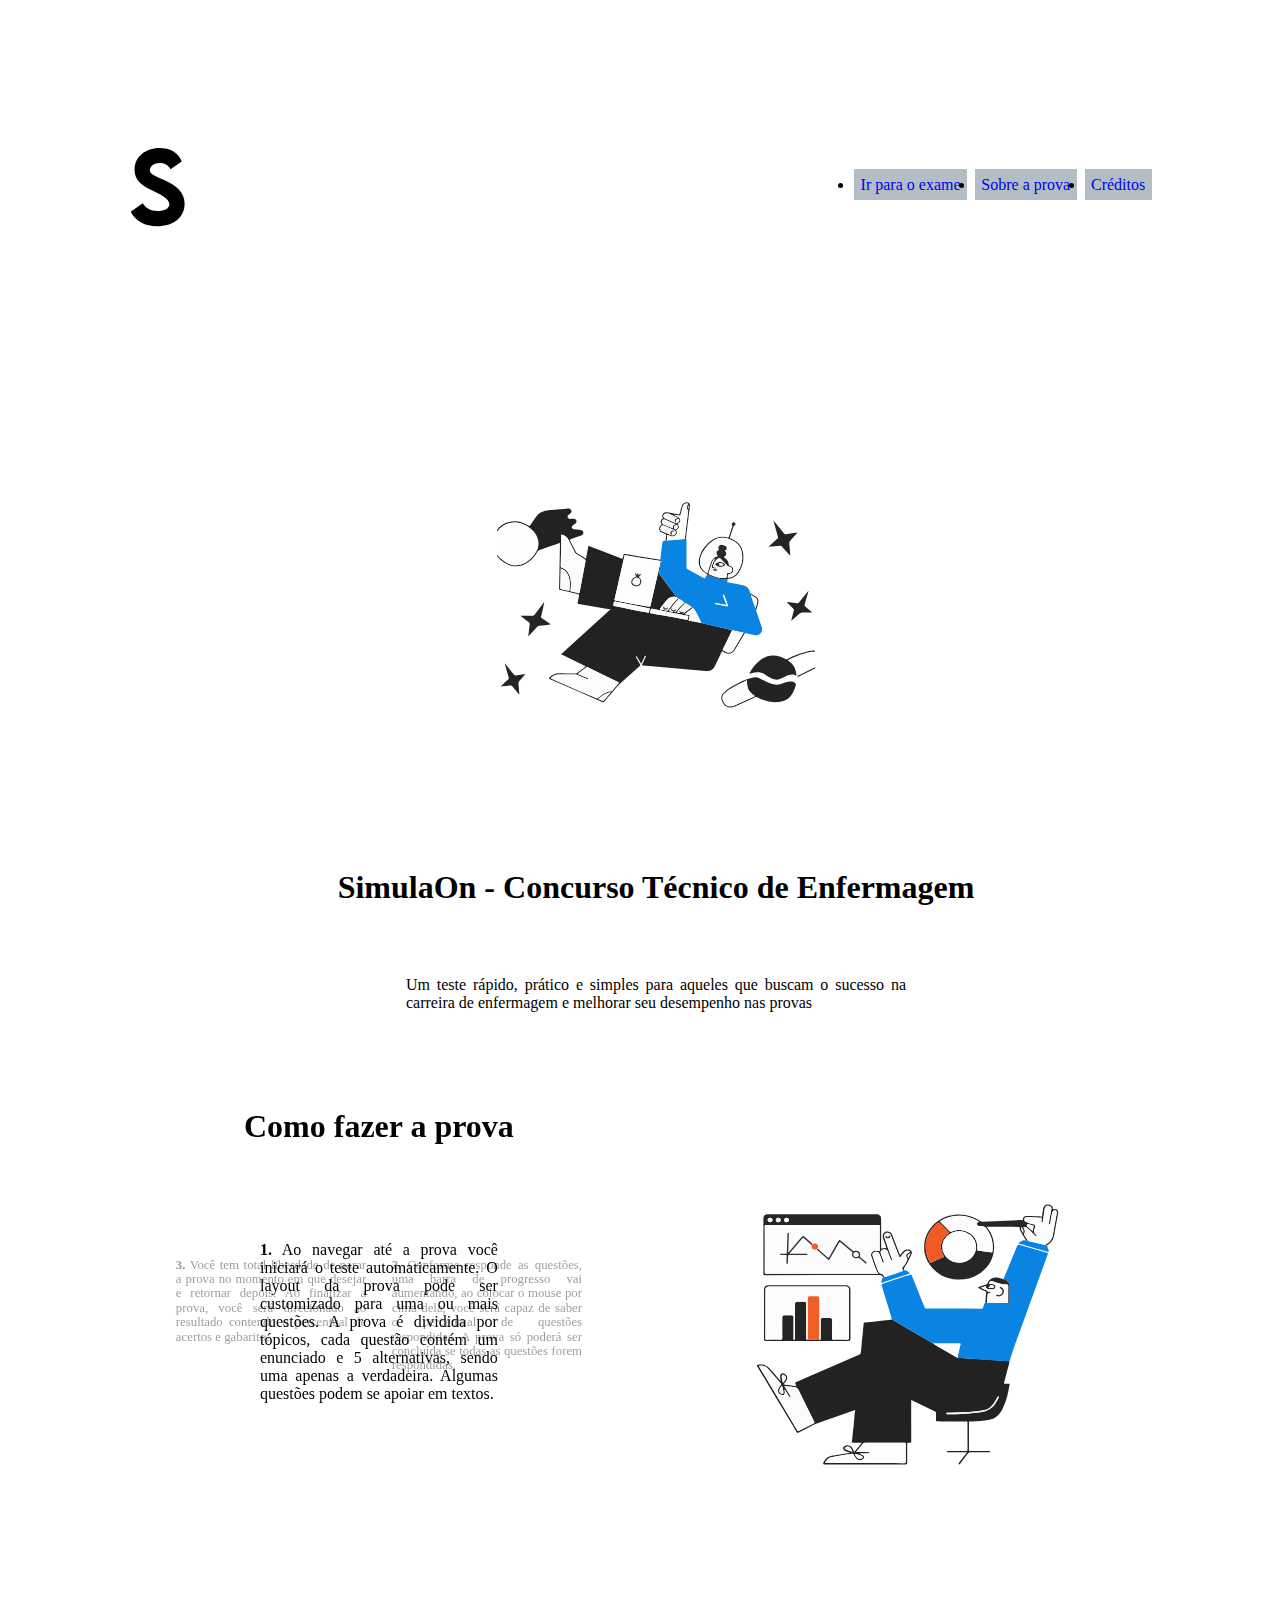
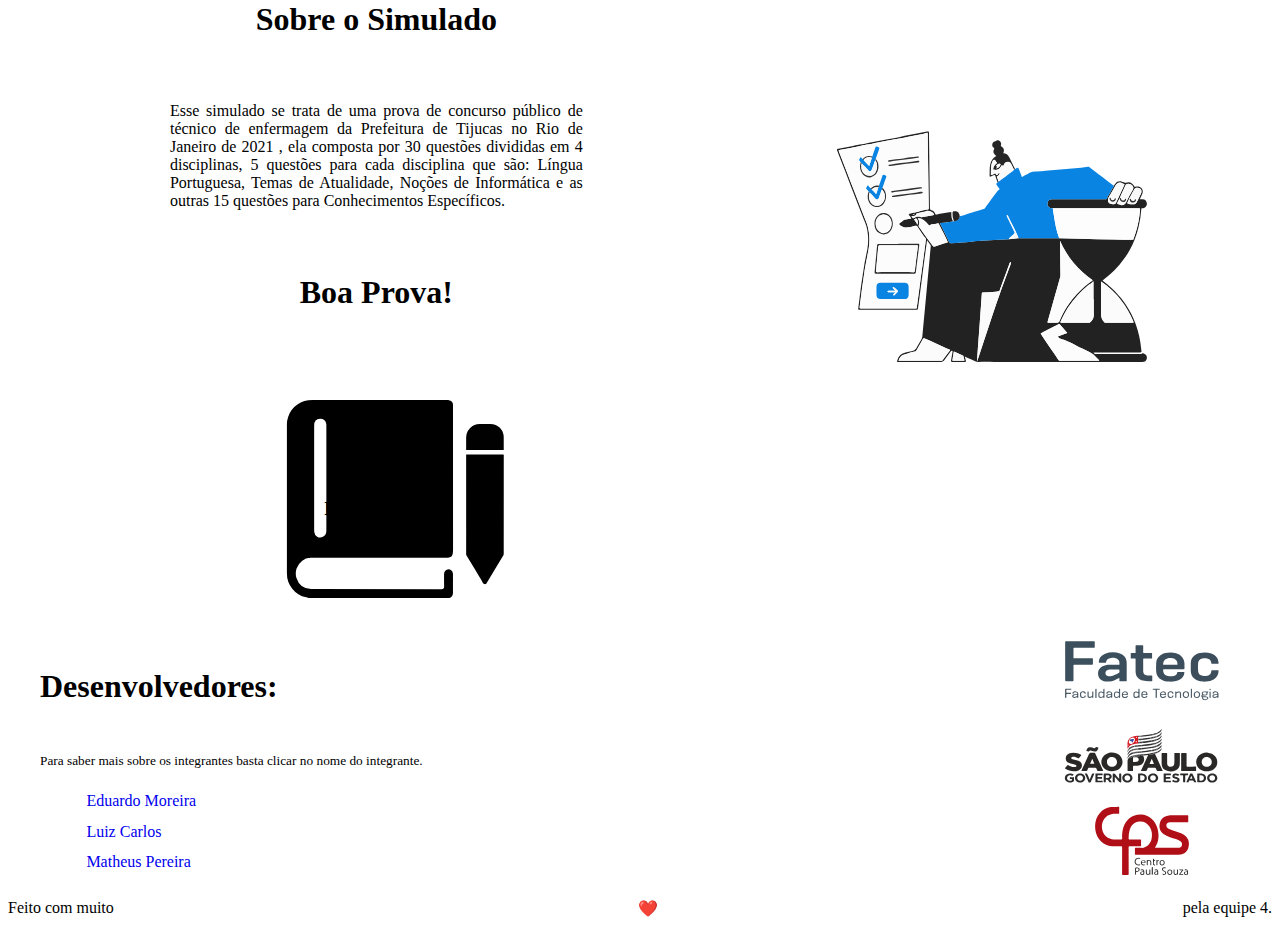
<file: index.html>
<!DOCTYPE html>
<html lang="pt-br">
  <head>
    <meta charset="UTF-8" />
    <meta http-equiv="X-UA-Compatible" content="IE=edge" />
    <meta name="viewport" content="width=device-width, initial-scale=1.0" />
    <link
      rel="shortcut icon"
      href="./src/assets/images/logos/favicon.ico"
      type="image/x-icon"
    />
    <link rel="stylesheet" href="src/assets/css/components/carousel.css" />
    <link rel="stylesheet" href="src/assets/css/views/index.css" />
    <title>SimulaOn</title>
  </head>

  <body>
    <header id="#header" class="header-container">
      <div class="header-content">
        <div class="logo-container">
          <p>S<span></span></p>
          <p class="logo-slide"><span>imula</span><span>ON</span></p>
        </div>
        <nav class="header-nav">
          <ul>
            <li>
              <a class="header-nav--link" href="#exam">Ir para o exame</a>
            </li>
            <li><a class="header-nav--link" href="#tips">Sobre a prova</a></li>
            <li><a class="header-nav--link" href="#credits">Créditos</a></li>
          </ul>
        </nav>
      </div>
      <article class="container">
        <img
          class="container-img"
          src="src/assets/images/images/mainImage.svg"
          alt="Imagem de astronauta"
        />
        <h1 class="title">SimulaOn - Concurso Técnico de Enfermagem</h1>
        <p class="container-text">
          Um teste rápido, prático e simples para aqueles que buscam o sucesso
          na carreira de enfermagem e melhorar seu desempenho nas provas
        </p>
      </article>
    </header>

    <main>
      <article id="tips" class="container">
        <div class="carousel-container">
          <h3 class="title">Como fazer a prova</h3>
          <input type="radio" name="slider" id="slide-1" checked />
          <input type="radio" name="slider" id="slide-2" />
          <input type="radio" name="slider" id="slide-3" />
          <div class="cards prevent-select">
            <label for="slide-1" class="card" id="text-1">
              <p>
                <span>1.</span> Ao navegar até a prova você iniciará o teste
                automaticamente. O layout da prova pode ser customizado para uma
                ou mais questões. A prova é dividida por tópicos, cada questão
                contém um enunciado e 5 alternativas, sendo uma apenas a
                verdadeira. Algumas questões podem se apoiar em textos.
              </p>
            </label>
            <label for="slide-2" class="card" id="text-2">
              <p>
                <span>2.</span> Conforme responde as questões, uma barra de
                progresso vai aumentando, ao colocar o mouse por cima dela, você
                será capaz de saber o percentual de questões respondidas. A
                prova só poderá ser concluída se todas as questões forem
                respondidas.
              </p>
            </label>
            <label for="slide-3" class="card" id="text-3">
              <p>
                <span>3.</span> Você tem total liberdade de parar a prova no
                momento em que desejar e retornar depois. Ao finalizar a prova,
                você será direcionado ao resultado contendo o percentual de
                acertos e gabarito.
              </p>
            </label>
          </div>
        </div>
        <img
          src="src/assets/images/images/dashboardImage.svg"
          class="container-img"
          alt="pessoa avaliando uma dashboard"
        />
      </article>
      <article id="exam" class="container">
        <div>
          <div class="text-wrap prevent-select">
            <h3 class="title">Sobre o Simulado</h3>
            <p class="container-text">
              Esse simulado se trata de uma prova de concurso público de técnico
              de enfermagem da Prefeitura de Tijucas no Rio de Janeiro de 2021 ,
              ela composta por 30 questões divididas em 4 disciplinas, 5
              questões para cada disciplina que são: Língua Portuguesa, Temas de
              Atualidade, Noções de Informática e as outras 15 questões para
              Conhecimentos Específicos.
            </p>
            <p class="title">Boa Prova!</p>
          </div>

          <div class="exam-container">
            <div>
              <img
                class="book"
                src="src/assets/images/images/book.svg"
                alt="imagem de livro"
              />
              <a class="exam-btn" href="./src/views/test/test.html"
                >Ir ao exame</a
              >
            </div>
            <img
              class="pencil"
              src="src/assets/images/images/pencil.svg"
              alt="imagem de lápis"
            />
          </div>
        </div>
        <img
          class="container-img"
          src="src/assets/images/images/ExamImage.svg"
          alt="imagem de um estudante fazendo prova"
        />
      </article>
    </main>

    <footer id="credits">
      <div>
        <div class="credit-list">
          <nav>
            <h3 class="title">Desenvolvedores:</h3>
            <small class="credit-message"
              >Para saber mais sobre os integrantes basta clicar no nome do
              integrante.</small
            >
            <ul>
              <li>
                <a href="./src/views/credit-card/credit.html#eduardomoreira"
                  >Eduardo Moreira</a
                >
              </li>
              <li>
                <a href="./src/views/credit-card/credit.html#luizcarlos"
                  >Luiz Carlos</a
                >
              </li>
              <li>
                <a href="./src/views/credit-card/credit.html#mateuspereira"
                  >Matheus Pereira</a
                >
              </li>
            </ul>
          </nav>
        </div>
        <nav class="footer-nav">
          <li>
            <a
              target="blank"
              href="https://www.fateccarapicuiba.edu.br/analise-e-desenvolvimento-de-sistemas/"
              ><img
                src="src/assets/images/logos/fatec.svg"
                alt="logo Fatec Carapicuíba"
            /></a>
          </li>
          <li>
            <a href="https://www.saopaulo.sp.gov.br/" target="blank"
              ><img
                src="src/assets/images/logos/spgov-logo.svg"
                alt="Logo governo do estado de SP"
            /></a>
          </li>
          <li>
            <a href="https://www.cps.sp.gov.br/" target="blank"
              ><img
                src="src/assets/images/logos/cps-logo.svg"
                alt="Logo centro paula souza"
            /></a>
          </li>
        </nav>
      </div>
      <div class="group-message">
        <span>Feito com muito</span>
        <span class="heart-beat">❤️</span>
        <span>pela equipe 4.</span>
      </div>
    </footer>
  </body>
</html>
</file>
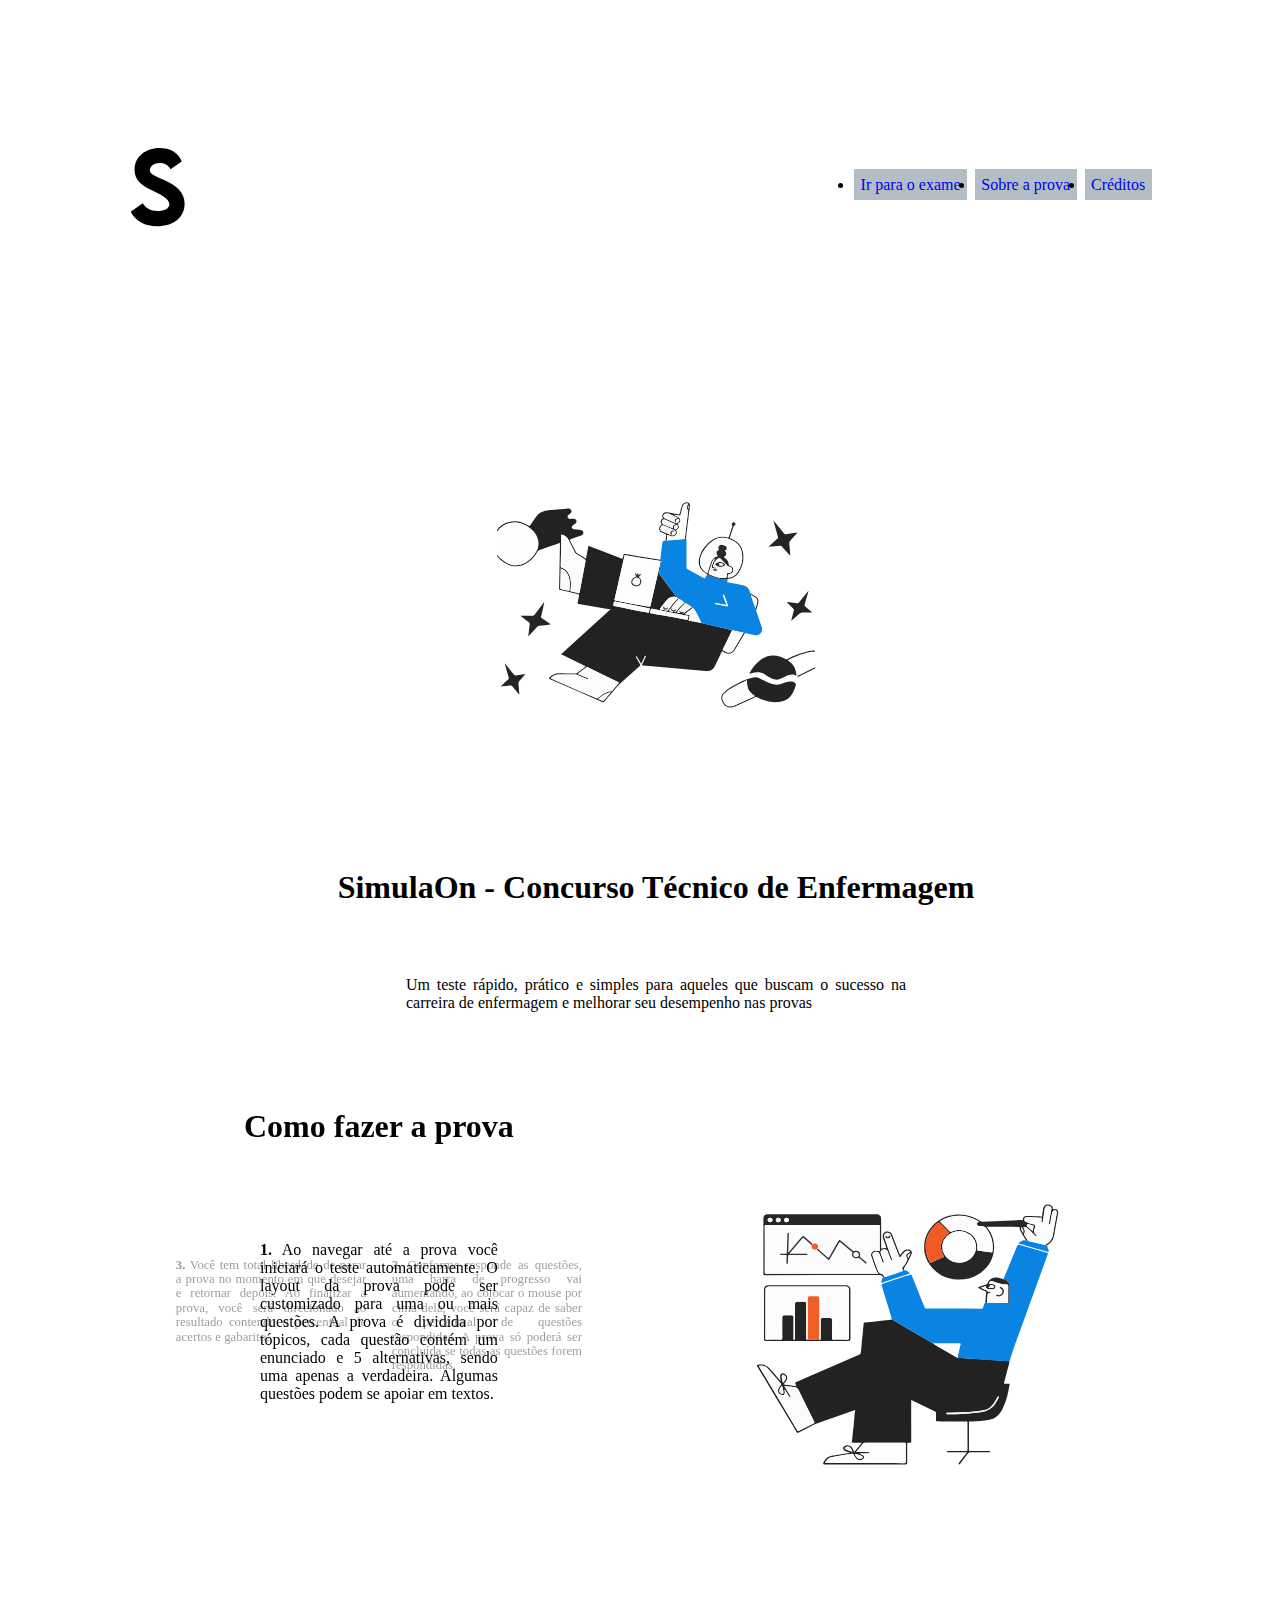
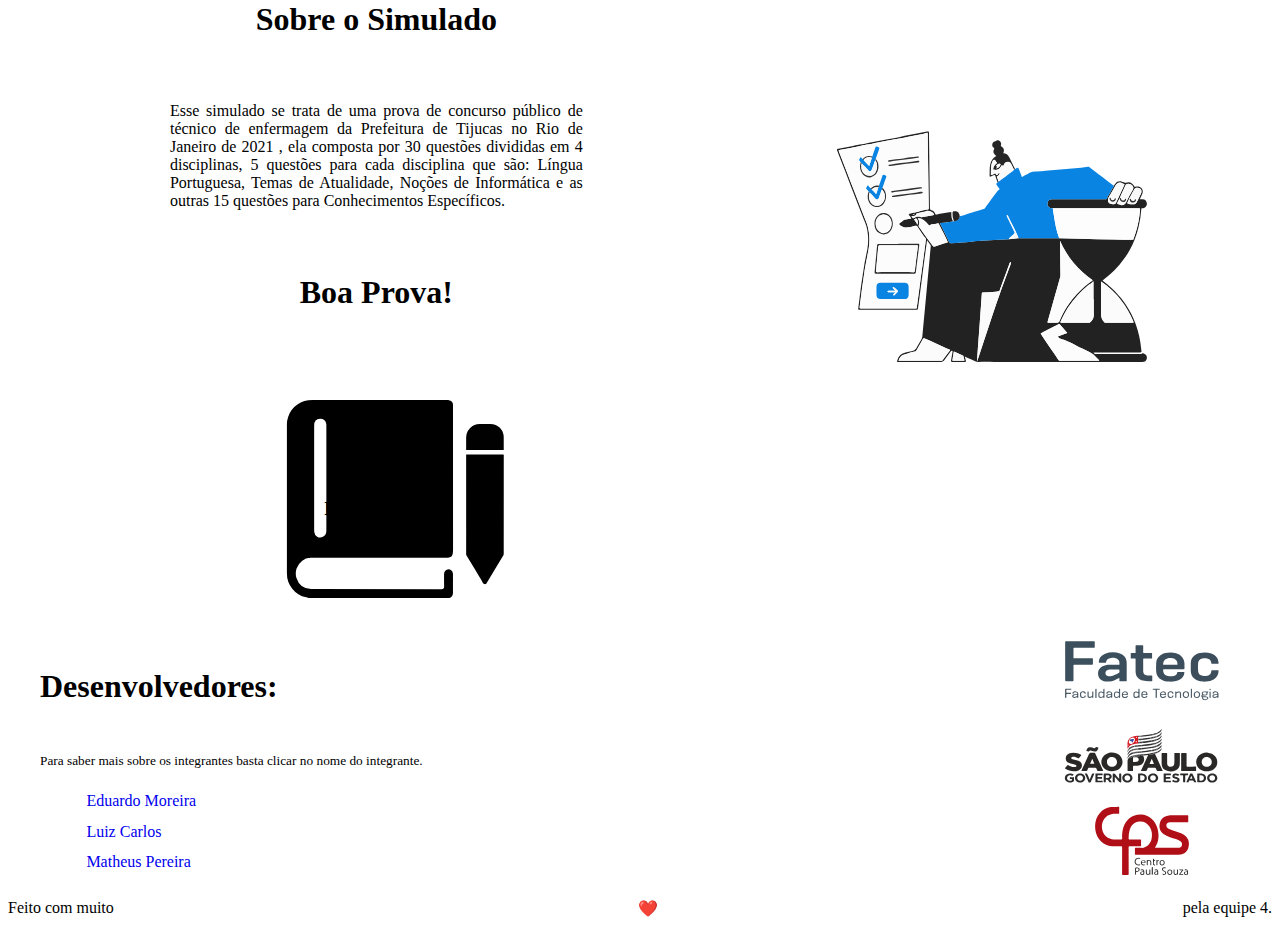
<file: src/views/credit-card/credit.html>
<!DOCTYPE html>
<html lang="pt-br">
  <head>
    <link
      rel="shortcut icon"
      href="../../assets/images/logos/favicon.ico"
      type="image/x-icon"
    />
    <link rel="stylesheet" href="../../assets/css/views/credits.css" />
    <link rel="stylesheet" href="../../assets/css/themes/all.css" />
    <title>SimulaOn</title>
  </head>

  <body>
    <a class="back-button" href="../../../index.html"><h1>Voltar</h1></a>
    <div class="card">
      <div class="card-bio">
        <div id="card-background" class="card-background"></div>
        <div class="card-content">
          <img id="imgPerfil" />
          <h1 id="nameContainer"></h1>
          <p id="quotePerfil"></p>
          <small id="quoteFrom"></small>
        </div>
      </div>
      <div id="card-links" class="card-links"></div>
    </div>
    <script type="module" src="index.js"></script>
  </body>
</html>
</file>
<file: src/assets/css/components/carousel.css>
@import url(../themes/all.css);

input[type="radio"] {
  display: none;
}

.card {
  position: absolute;
  width: 60%;
  left: 0;
  right: 0;
  margin: auto;
  transition: transform 0.4s ease;
  cursor: pointer;
  text-align: justify;
  border-radius: 12px;
  background-color: var(--primary-themeColor);
}
.card p {
  padding: 1rem;
  min-height: 250px;
  padding-top: 2rem;
  font-weight: 500;
}
.card p span {
  font-weight: 700;
}
.carousel-container {
  transform-style: preserve-3d;
  display: flex;
  min-height: 450px;
  justify-content: center;
  flex-direction: column;
  align-items: center;
}
.cards {
  width: 100%;
  min-height: 300px;
  position: relative;
  margin-bottom: 20px;
}

#slide-1:checked ~ .cards #text-3,
#slide-2:checked ~ .cards #text-1,
#slide-3:checked ~ .cards #text-2 {
  transform: translatex(-40%) scale(0.8);
  opacity: 0.4;
  z-index: 0;
}

#slide-1:checked ~ .cards #text-2,
#slide-2:checked ~ .cards #text-3,
#slide-3:checked ~ .cards #text-1 {
  transform: translatex(40%) scale(0.8);
  opacity: 0.4;
  z-index: 0;
}

#slide-1:checked ~ .cards #text-1,
#slide-2:checked ~ .cards #text-2,
#slide-3:checked ~ .cards #text-3 {
  transform: translatex(0) scale(1);
  border: 1px solid var(--secondary-themeColor);
  box-shadow: 3px 9px 15px 5px var(--secondary-themeColor);
  opacity: 1;
  z-index: 1;
}

@media screen and (min-width: 900px) {
  .card {
    width: 100%;
    min-height: 180px;
  }
  .card p {
    min-height: 180px;
  }
}
</file>
<file: src/assets/css/views/index.css>
@import url(../themes/all.css);

body {
  background-color: var(--tertiary-themeColor);
}
::-webkit-scrollbar {
  width: 8px;
}
::-webkit-scrollbar-thumb {
  background-color: var(--secondary-themeColor);
  border-radius: 5px;
}
@font-face {
  font-family: lemon;
  font-weight: bold;
  src: url("../../font/LEMONMILK-Medium.otf") format("opentype");
}
a {
  text-decoration: none;
}
a:visited {
  color: var(--tertiary-themeColor);
}
@keyframes fadeIn {
  0% {
    opacity: 1;
  }
  75% {
    opacity: 0.5;
  }
  100% {
    opacity: 0;
  }
}
@keyframes pulse {
  0% {
    transform: scale(0.95);
    box-shadow: 0 0 0 0 rgba(255, 255, 255, 0.7);
  }

  70% {
    transform: scale(1);
    box-shadow: 0 0 0 10px rgba(255, 255, 255, 0);
  }

  100% {
    transform: scale(0.95);
    box-shadow: 0 0 0 0 rgba(255, 255, 255, 0);
  }
}
@keyframes pulse-red {
  0% {
    transform: scale(0.95);
    box-shadow: 0 0 0 0 rgba(239, 11, 11, 0.7);
  }

  70% {
    transform: scale(1);
    box-shadow: 0 0 0 10px rgba(255, 255, 255, 0);
  }

  100% {
    transform: scale(0.95);
    box-shadow: 0 0 0 0 rgba(255, 255, 255, 0);
  }
}
@keyframes pulse-green {
  0% {
    transform: scale(0.95);
    box-shadow: 0 0 0 0 rgba(72, 239, 11, 0.7);
  }

  70% {
    transform: scale(1);
    box-shadow: 0 0 0 10px rgba(255, 255, 255, 0);
  }

  100% {
    transform: scale(0.95);
    box-shadow: 0 0 0 0 rgba(255, 255, 255, 0);
  }
}
@keyframes pencil {
  0% {
    transform: rotate(-45deg);
    bottom: 0;
  }
  25% {
    transform: rotate(-35deg);
    bottom: 5px;
  }
  50% {
    transform: rotate(-25deg);
    bottom: 10px;
  }
  75% {
    transform: rotate(-15deg);
    bottom: 15px;
  }
  100% {
    transform: rotate(0deg);
    bottom: 50px;
  }
}

.header-container {
  display: grid;
  grid-template: auto 1fr/ 1fr;
  width: 100%;
  background-color: var(--secondary-themeColor);
}
.header-container .container {
  height: fit-content;
}

.header-container > .container::after {
  content: "";
  place-self: center;
  position: absolute;
  border-radius: 50%;
  height: 50%;
  max-height: 200px;
  width: 60%;
  max-width: 500px;
  background-color: var(--primary-themeColor);
  transform: rotate(105deg);
  z-index: 0;
  animation: pulse-green 2s infinite;
}
.header-container .title {
  color: var(--primary-themeColor);
}
.header-container .container-text {
  color: var(--secondary-themeColor);
}
.header-content {
  display: flex;
  justify-content: space-around;
  align-items: center;
  width: 100%;
  gap: 6rem;
  margin-top: 1rem;
  padding-bottom: 0.3rem;
  padding-right: 1rem;
}
.logo-container {
  color: var(--tertiary-themeColor);
  display: flex;
  font-size: 6rem;
  text-align: end;
}
.logo-container p:nth-child(1) {
  position: relative;
  font-weight: 700;
  font-family: "lemon";
}
.logo-container p:nth-child(1) > span {
  position: absolute;
  color: var(--primary-themeColor);
  background-color: var(--primary-themeColor);
  height: 20px;
  width: 20px;
  left: 50px;
  border-radius: 50%;
  animation: pulse 2s infinite;
}

.logo-slide {
  display: none;
  overflow: hidden;
  font-size: 3rem;
  align-items: flex-end;
  padding-bottom: 0.5rem;
}
.logo-slide span {
  position: relative;
  right: 500px;
  transition: right 1s;
  font-family: "lemon";
}

.logo-slide span:nth-child(2) {
  color: var(--primary-themeColor);
  font-size: 5rem;
}

.logo-container:hover .logo-slide span {
  right: 0;
}
.logo-container:hover > p:nth-child(1) > span {
  animation: fadeIn 0.8s forwards;
}

.header-nav {
  grid-row: 1;
}
.header-nav ul {
  gap: 0.5rem;
}
.header-nav li {
  cursor: pointer;
  padding: 0.4rem;
  text-align: center;
  font-weight: 500;
  background-color: var(--secondary-white);
  border-bottom: 2px solid var(--primary-themeColor);
}
.header-nav li:hover a {
  color: var(--primary-themeColor);
}

.container {
  background-color: var(--tertiary-themeColor);
  margin: 1rem 0;
  padding: 1rem;
  margin: 0 auto;
  width: 100%;
  height: fit-content;
  display: flex;
  flex-direction: column;
  text-align: justify;
  font-size: 1rem;
}
.exam-container {
  position: relative;
  width: 300px;
  place-self: center;
  display: flex;
  margin: 0 auto;
}
.exam-container img {
  height: 200px;
  width: 200px;
}
.exam-container img:nth-child(2) {
  height: 200px;
  width: 130px;
  position: absolute;
  transform: rotate(-45deg);
  right: 20px;
  z-index: 0;
}
.exam-container > div {
  position: relative;
  display: flex;
}
.exam-btn {
  place-self: center;
  color: var(--tertiary-themeColor);
  font-size: 1.2rem;
  font-weight: 600;
  border-radius: 24px;
  background-color: var(--primary-themeColor);
  padding: 1rem;
  height: 40px;
  width: 140px;
  right: -10px;
  bottom: 45px;
  position: absolute;
  transition: all 0.2s;
  z-index: 1;
}
.exam-btn:visited {
  color: var(--tertiary-themeColor);
}
.exam-btn:hover {
  background-color: var(--primary-themeColor);
  color: var(--secondary-themeColor);
}
.exam-container:hover .pencil {
  animation: pencil 0.2s forwards;
}
.title {
  padding: 1rem 0;
  font-size: 2rem;
  color: var(--primary-themeColor);
  text-align: center;
  font-weight: bold;
}

.text-wrap {
  display: flex;
  align-items: center;
  flex-direction: column;
  background-color: var(--primary-themeColor);
  box-shadow: 3px 9px 15px 5px var(--secondary-themeColor);
  padding: 0.5rem;
  border-radius: 12px;
  margin-bottom: 2rem;
}

.text-wrap .title {
  color: var(--second-themeColor);
}
.container-text {
  max-width: 500px;
  place-self: center;
}
.container-text > span {
  font-weight: 500;
  font-size: 2rem;
  color: var(--second-themeColor);
}
.container-img {
  height: 40%;
  max-height: 450px;
  z-index: 1;
}

footer {
  background-color: var(--secondary-themeColor);
  display: flex;
  flex-direction: column;
  height: fit-content;
}
footer nav {
  list-style: none;
}

footer .title {
  place-self: start;
}

footer > p {
  color: var(--secondary-themeColor);
  font-size: 1rem;
  font-weight: 700;
  text-align: end;
  padding: 0.5rem;
  width: 100%;
  background-color: var(--primary-themeColor);
}

footer > p span {
  color: red;
  animation: pulse-red 1s infinite;
  border-radius: 50%;
}

.credit-list {
  display: flex;
  flex-direction: column;
  width: 80%;
  margin: 0 auto;
  justify-content: center;
}
.credit-list nav {
  display: flex;
  flex-direction: column;
}
.credit-list > ul {
  font-weight: 600;
}
.credit-list > nav > ul > li {
  text-align: end;
  display: flex;
  align-items: center;
  justify-content: space-between;
  padding: 0.4rem;
}

.credit-list p {
  color: var(--tertiary-themeColor);
}
.credit-list li:hover p {
  color: var(--primary-themeColor);
}
.credit-list img {
  height: 30px;
  width: 30px;
  filter: invert(99%) sepia(2%) saturate(7389%) hue-rotate(188deg)
    brightness(129%) contrast(96%);
  cursor: pointer;
}
.credit-list img:hover {
  filter: invert(55%) sepia(99%) saturate(1173%) hue-rotate(93deg)
    brightness(104%) contrast(91%);
}
.footer-nav {
  width: 100%;
  gap: 0.4rem;
  display: flex;
  flex-direction: column;
  justify-content: center;
  align-items: center;
  padding: 1rem;
}
.footer-nav li {
  background-color: var(--tertiary-themeColor);
  padding: 0 0.4rem;
  width: 50%;
  border-radius: 8px;
}

.footer-nav li > a {
  display: flex;
  align-items: center;
}
.footer-nav > li > a > img {
  height: 80px;
  width: 100%;
  margin: 0 auto;
}

@media screen and (min-width: 900px) {
  .header-container > .container::after {
    transform: rotate(15deg);
    max-height: 400px;
  }
  header > .container {
    justify-content: start;
    flex-direction: column;
  }

  .header-nav ul {
    display: flex;
  }

  .logo-slide {
    display: inherit;
  }
  .container {
    justify-content: space-evenly;
    align-items: center;
    flex-direction: row;
    width: 100%;
    gap: 1rem;
  }
  .text-wrap {
    width: 80%;
  }

  footer {
    align-content: center;
  }
  footer > div {
    display: flex;
    justify-content: space-between;
  }
  .credit-list {
    width: fit-content;
    margin: 0 2rem;
  }

  .footer-nav {
    width: fit-content;
  }
  .footer-nav li {
    width: 70%;
    height: fit-content;
  }
}
</file>
<file: src/assets/css/views/credits.css>
@import url("../themes/all.css");

.back-button {
  position: absolute;
  top: 1rem;
  left: 1rem;
  text-decoration: none;
  color: var(--primary-themeColor);
  background-color: var(--secondary-themeColor);
  padding: 0.5rem 2rem;
  border-radius: 5%;
  transition: outline-offset 150ms;
}

.back-button:hover {
  outline: 1px solid var(--primary-themeColor);
  outline-offset: -5px;
}

.card {
  width: calc((80vh * 9) / 12);
  height: 80vh;
  border-radius: 1rem;
  display: grid;
  grid-template-columns: 100%;
  grid-template-rows: 93% auto;
  box-shadow: 0 0.5rem 8px 0.25rem rgba(0, 0, 0, 0.8);
  user-select: none;
}

.card-background {
  position: absolute;
  width: 100%;
  height: 100%;
  background-repeat: no-repeat;
  background-position: center;
  background-size: auto 100%;
  z-index: 0;
  transform: scale(1.1);
  -webkit-filter: blur(2px);
  -moz-filter: blur(2px);
  -o-filter: blur(2px);
  -ms-filter: blur(2px);
  filter: blur(2px);
}

.card-bio {
  position: relative;
  display: flex;
  z-index: 1;
  overflow: hidden;
  border-top-left-radius: 0.75rem;
  border-top-right-radius: 0.75rem;
}

.card-content {
  z-index: 5;
  width: 100%;
  height: 100%;
  display: flex;
  justify-content: center;
  flex-direction: column;
  text-align: center;
  color: var(--tertiary-themeColor);
  row-gap: 1rem;
}

.card-content img {
  width: 50%;
  border-radius: 100%;
  align-self: center;
  outline: solid white 0.3rem;
}

.card-content p {
  font-size: x-large;
  text-shadow: 1px 1px black;

}

.card-content small {
  font-size: small;
  text-shadow: 1px 1px black;

}

.card-content h1 {
  margin-bottom: 2rem;
  text-shadow: 1px 1px black;
}

.card-links {
  display: flex;
  justify-content: space-around;
  align-items: center;
  padding: 0.5rem;
  background-color: var(--tertiary-themeColor);
  border-bottom-left-radius: 0.75rem;
  border-bottom-right-radius: 0.75rem;
}

.card-links a {
  height: 100%;
}

.card-links a:hover img {
  transform: scale(1.1);
}

.card-links a img {
  height: 100%;
  filter: invert(11%) sepia(7%) saturate(0%) hue-rotate(195deg) brightness(91%)
    contrast(76%);
  transition: all 150ms;
}

/*#region Pandora box*/
body {
  display: flex;
  justify-content: center;
  align-items: center;
  background-color: var(--tertiary-themeColor);
  background-color: #0bda51;
  background-image: url("data:image/svg+xml,%3Csvg xmlns='http://www.w3.org/2000/svg' width='600' height='600' viewBox='0 0 600 600'%3E%3Cpath fill='%23161616' fill-opacity='0.44' d='M600 325.1v-1.17c-6.5 3.83-13.06 7.64-14.68 8.64-10.6 6.56-18.57 12.56-24.68 19.09-5.58 5.95-12.44 10.06-22.42 14.15-1.45.6-2.96 1.2-4.83 1.9l-4.75 1.82c-9.78 3.75-14.8 6.27-18.98 10.1-4.23 3.88-9.65 6.6-16.77 8.84-1.95.6-3.99 1.17-6.47 1.8l-6.14 1.53c-5.29 1.35-8.3 2.37-10.54 3.78-3.08 1.92-6.63 3.26-12.74 5.03a384.1 384.1 0 0 1-4.82 1.36c-2.04.58-3.6 1.04-5.17 1.52a110.03 110.03 0 0 0-11.2 4.05c-2.7 1.15-5.5 3.93-8.78 8.4a157.68 157.68 0 0 0-6.15 9.2c-5.75 9.07-7.58 11.74-10.24 14.51a50.97 50.97 0 0 1-4.6 4.22c-2.33 1.9-10.39 7.54-11.81 8.74a14.68 14.68 0 0 0-3.67 4.15c-1.24 2.3-1.9 4.57-2.78 8.87-2.17 10.61-3.52 14.81-8.2 22.1-4.07 6.33-6.8 9.88-9.83 12.99-.47.48-.95.96-1.5 1.48l-3.75 3.56c-1.67 1.6-3.18 3.12-4.86 4.9a42.44 42.44 0 0 0-9.89 16.94c-2.5 8.13-2.72 15.47-1.76 27.22.47 5.82.51 6.36.51 8.18 0 10.51.12 17.53.63 25.78.24 4.05.56 7.8.97 11.22h.9c-1.13-9.58-1.5-21.83-1.5-37 0-1.86-.04-2.4-.52-8.26-.94-11.63-.72-18.87 1.73-26.85a41.44 41.44 0 0 1 9.65-16.55c1.67-1.76 3.18-3.27 4.83-4.85.63-.6 3.13-2.96 3.75-3.57a71.6 71.6 0 0 0 1.52-1.5c3.09-3.16 5.86-6.76 9.96-13.15 4.77-7.42 6.15-11.71 8.34-22.44.86-4.21 1.5-6.4 2.68-8.6.68-1.25 1.79-2.48 3.43-3.86 1.38-1.15 9.43-6.8 11.8-8.72 1.71-1.4 3.26-2.81 4.7-4.3 2.72-2.85 4.56-5.54 10.36-14.67a156.9 156.9 0 0 1 6.1-9.15c3.2-4.33 5.9-7.01 8.37-8.07 3.5-1.5 7.06-2.77 11.1-4.02a233.84 233.84 0 0 1 7.6-2.2l2.38-.67c6.19-1.79 9.81-3.16 12.98-5.15 2.14-1.33 5.08-2.33 10.27-3.65l6.14-1.53c2.5-.63 4.55-1.2 6.52-1.82 7.24-2.27 12.79-5.06 17.15-9.05 4.05-3.72 9-6.2 18.66-9.9l4.75-1.82c1.87-.72 3.39-1.31 4.85-1.91 10.1-4.15 17.07-8.32 22.76-14.4 6.05-6.45 13.95-12.4 24.49-18.92 1.56-.96 7.82-4.6 14.15-8.33v-64.58c-4 8.15-8.52 14.85-12.7 17.9-2.51 1.82-5.38 4.02-9.04 6.92a1063.87 1063.87 0 0 0-6.23 4.98l-1.27 1.02a2309.25 2309.25 0 0 1-4.87 3.9c-7.55 6-12.9 10.05-17.61 13.19-3.1 2.06-3.86 2.78-8.06 7.13-5.84 6.07-11.72 8.62-29.15 10.95-11.3 1.5-20.04 4.91-30.75 11.07-1.65.94-7.27 4.27-6.97 4.1-2.7 1.58-4.69 2.69-6.64 3.66-5.63 2.8-10.47 4.17-15.71 4.17-17.13 0-41.44 11.51-51.63 22.83-12.05 13.4-31.42 27.7-45.25 31.16-7.4 1.85-11.85 7.05-14.04 14.69-1.26 4.4-1.58 8.28-1.58 13.82 0 .82.01.98.24 3.63.45 5.18.35 8.72-.77 13.26-1.53 6.2-4.89 12.6-10.59 19.43-13.87 16.65-22.88 46.58-22.88 71.68 0 2.39.02 4.26.06 8.75.12 10.8.1 15.8-.22 21.95-.56 11.18-2.09 20.73-5 29.3h-1.05c2.94-8.56 4.49-18.12 5.05-29.35.31-6.13.34-11.1.22-21.9-.04-4.48-.06-6.36-.06-8.75 0-25.32 9.07-55.47 23.12-72.32 5.6-6.72 8.88-12.99 10.38-19.03 1.09-4.4 1.18-7.85.74-12.93-.23-2.7-.24-2.86-.24-3.72 0-5.62.32-9.57 1.62-14.1 2.28-7.95 6.97-13.44 14.76-15.39 13.6-3.4 32.82-17.59 44.75-30.84C409 360.14 433.58 348.5 451 348.5c5.07 0 9.77-1.33 15.26-4.07 1.93-.96 3.9-2.05 6.58-3.62-.3.18 5.33-3.16 6.98-4.11 10.82-6.21 19.66-9.67 31.11-11.2 17.23-2.3 22.9-4.75 28.57-10.64 4.25-4.41 5.04-5.16 8.22-7.28 4.68-3.11 10.01-7.14 17.55-13.14a1113.33 1113.33 0 0 0 4.86-3.89l1.28-1.02a4668.54 4668.54 0 0 1 6.23-4.98c3.67-2.9 6.55-5.12 9.07-6.95 4.37-3.19 9.16-10.56 13.29-19.4v66.9zm0-116.23c-.62.01-1.27.06-1.95.13-6.13.63-13.83 3.45-21.83 7.45-3.64 1.82-8.46 2.67-14.17 2.71-4.7.04-9.72-.47-14.73-1.33-1.7-.3-3.26-.61-4.67-.93a31.55 31.55 0 0 0-3.55-.57 273.4 273.4 0 0 0-16.66-.88c-10.42-.16-17.2.74-17.97 2.73-.38.97.6 2.55 3.03 4.87 1.01.97 2.22 2.03 4.04 3.55a1746.07 1746.07 0 0 0 4.79 4.02c1.39 1.2 3.1 1.92 5.5 2.5.7.16.86.2 2.64.54 3.53.7 5.03 1.25 6.15 2.63 1.41 1.76 1.4 4.54-.15 8.88-2.44 6.83-5.72 10.05-10.19 10.33-3.63.23-7.6-1.29-14.52-5.06-4.53-2.47-6.82-7.3-8.32-15.26-.17-.87-.32-1.78-.5-2.86l-.43-2.76c-1.05-6.58-1.9-9.2-3.73-10.11-.81-.4-1.59-.74-2.36-1-2.27-.77-4.6-1.02-8.1-.92-2.29.07-14.7 1-13.77.93-20.55 1.37-28.8 5.05-37.09 14.99a133.07 133.07 0 0 0-4.25 5.44l-2.3 3.09-2.51 3.32c-4.1 5.36-7.06 8.48-10.39 11.12-.65.52-1.33 1.04-2.13 1.62l-4.11 2.94a106.8 106.8 0 0 0-5.16 3.99c-4.55 3.74-9.74 8.6-16.25 15.38-8.25 8.58-11.78 13.54-11.7 15.95.07 1.65 1.64 2.11 6.79 2.38 1.61.09 2.15.12 2.98.2 2.95.24 5.09.73 6.81 1.68 7.48 4.15 11.63 7.26 13.95 11.58 3.3 6.15.8 12.88-8.89 20.26-8.28 6.3-11.1 10.37-11.31 14.96-.06 1.17 0 1.93.26 4.43.69 6.47.25 10.65-2.8 17.42a44.23 44.23 0 0 1-4.16 7.53c-2.82 3.97-5.47 5.74-10.6 7.69-.43.16-3.34 1.23-4.27 1.59-1.8.68-3.38 1.36-5.01 2.14-4.18 2-8.4 4.6-13.1 8.24-8.44 6.51-13.23 14.56-15.98 25.06-1.1 4.2-1.55 6.81-2.8 15.21-1.26 8.6-2.17 12.64-4.08 16.55-2.1 4.28-11.93 26.59-12.97 28.88a382.7 382.7 0 0 1-6.37 13.41c-4.07 8.11-7.61 14.07-10.73 17.81-5.38 6.46-8.98 14.37-13.77 28.42a810.14 810.14 0 0 0-1.89 5.6c-1.8 5.35-2.96 8.6-4.26 11.85-6.13 15.32-25.43 26.31-46.46 26.31-11.2 0-20.58-2.74-31.02-8.55-5.6-3.13-4.55-2.42-22.26-14.54-14.33-9.8-17.7-10.73-20.47-6.9-.37.5-1.81 2.74-1.83 2.77a52.24 52.24 0 0 1-4.94 5.9c-.73.79-5.52 5.87-6.97 7.45-2.38 2.6-4.3 4.81-5.98 6.93a45.6 45.6 0 0 0-5.08 7.66c-1.29 2.57-1.9 5.25-2.66 10.6a997.6 997.6 0 0 1-.46 3.18h-1l.47-3.32c.77-5.45 1.4-8.2 2.75-10.9a46.54 46.54 0 0 1 5.2-7.84c1.7-2.14 3.63-4.38 6.03-6.98 1.45-1.59 6.24-6.68 6.96-7.46a51.58 51.58 0 0 0 4.84-5.78s1.47-2.26 1.86-2.8c3.25-4.5 7.08-3.44 21.84 6.67 17.67 12.08 16.62 11.38 22.19 14.48 10.3 5.73 19.5 8.43 30.53 8.43 20.65 0 39.57-10.77 45.54-25.69a219.7 219.7 0 0 0 4.24-11.8 6752.32 6752.32 0 0 0 1.88-5.6c4.83-14.16 8.47-22.14 13.96-28.73 3.05-3.66 6.56-9.57 10.6-17.61 1.97-3.93 4.04-8.31 6.35-13.38 1.03-2.28 10.88-24.61 12.98-28.91 1.85-3.79 2.75-7.76 4-16.25 1.24-8.44 1.7-11.07 2.81-15.32 2.8-10.7 7.71-18.94 16.33-25.6a73.18 73.18 0 0 1 13.29-8.35c1.66-.8 3.27-1.48 5.08-2.18.94-.36 3.86-1.43 4.28-1.59 4.95-1.88 7.44-3.55 10.14-7.33 1.35-1.9 2.68-4.3 4.06-7.37 2.97-6.58 3.39-10.59 2.72-16.9a27.13 27.13 0 0 1-.27-4.58c.22-4.94 3.21-9.24 11.7-15.7 9.33-7.11 11.66-13.34 8.62-19-2.2-4.09-6.25-7.12-13.55-11.17-1.57-.88-3.6-1.33-6.42-1.57-.8-.07-1.34-.1-2.95-.19-5.77-.3-7.63-.85-7.72-3.34-.1-2.81 3.5-7.87 11.97-16.69 6.53-6.8 11.75-11.69 16.33-15.45 1.79-1.47 3.42-2.72 5.2-4.03l4.12-2.94c.79-.58 1.46-1.08 2.1-1.59 3.26-2.6 6.16-5.65 10.21-10.94a383.2 383.2 0 0 0 2.5-3.32l2.31-3.09c1.8-2.39 3.04-4 4.29-5.48 8.47-10.17 16.98-13.96 37.27-15.3-.44.02 12-.9 14.32-.98 3.62-.1 6.05.16 8.46.98.8.27 1.62.62 2.47 1.04 2.27 1.14 3.17 3.87 4.27 10.85l.44 2.76c.17 1.07.33 1.97.5 2.83 1.44 7.69 3.62 12.29 7.8 14.57 6.76 3.68 10.6 5.15 13.99 4.94 4-.25 6.99-3.17 9.3-9.67 1.45-4.04 1.46-6.49.32-7.92-.9-1.12-2.28-1.62-5.57-2.27a55.8 55.8 0 0 1-2.67-.55c-2.54-.6-4.39-1.4-5.93-2.71a252.63 252.63 0 0 0-4.78-4.01 84.35 84.35 0 0 1-4.08-3.6c-2.73-2.6-3.86-4.43-3.28-5.95 1.02-2.64 7.82-3.54 18.93-3.37a230.56 230.56 0 0 1 16.73.88c2.76.39 3.2.49 3.68.6 1.4.3 2.95.62 4.62.91a82.9 82.9 0 0 0 14.56 1.32c5.56-.04 10.24-.86 13.73-2.6 8.1-4.05 15.89-6.9 22.17-7.56.7-.07 1.4-.11 2.05-.13v1zm0-100.94v1.5c-8.62 16.05-17.27 29.55-23.65 35.92-3.19 3.2-7.62 4.9-13.54 5.56-4.45.48-8.28.4-19.18-.2-9.91-.55-15.32-.44-20.52.78a84.05 84.05 0 0 1-15 2.11l-2.25.14c-12.49.75-19.37 1.78-32.72 5.74-4.5 1.33-9.27 2.49-14.3 3.48a246.27 246.27 0 0 1-32.6 3.97c-7.56.45-13.21.57-20.24.57-5.4 0-11.9 1.61-18 5.18-8.3 4.87-15.06 12.87-19.53 24.5a68.57 68.57 0 0 1-4.56 9.8c-3.6 6.2-6.92 8.99-13.38 12.18l-4.03 1.96a64.48 64.48 0 0 0-15.16 10.25c-8.2 7.33-13.72 16.63-22.54 35.6l-2.08 4.49c-7.3 15.7-11.5 23.3-17.35 29.87-7.7 8.66-20.25 14.42-40.31 20.08-4.37 1.23-19.04 5.08-19.24 5.13-6.92 1.87-11.68 3.34-15.63 4.92-10.55 4.22-18.71 10.52-36.38 26.52l-1.7 1.54c-8.58 7.76-13.41 11.9-18.81 15.88-3.95 2.9-8 5.67-12.97 8.91-2.06 1.34-10.3 6.6-12.33 7.94-11.52 7.5-18.53 13.04-24.62 20.08a62.01 62.01 0 0 0-6.44 8.85c-4.13 6.91-6.27 13.15-9.2 25.11l-1.54 6.26c-.6 2.45-1.15 4.54-1.72 6.58-2.97 10.7-6.9 17.36-14.78 26.91L69.6 491a148.51 148.51 0 0 0-4.19 5.3 23.9 23.9 0 0 0-3.44 6.28c-1.16 3.23-1.52 5.9-1.87 11.94-.58 10.05-1.42 15.04-4.63 22.67-1.57 3.72-5.66 14.02-6.41 15.8a73.46 73.46 0 0 1-3.57 7.4c-2.88 5.14-6.71 10.12-13.12 16.95-5.96 6.36-8.87 10.9-10.61 16a56.88 56.88 0 0 0-1.38 4.82l-.46 1.84h-1.03l.52-2.08c.52-2.09.92-3.49 1.4-4.9 1.8-5.25 4.78-9.9 10.84-16.36 6.35-6.78 10.13-11.7 12.97-16.77a72.5 72.5 0 0 0 3.52-7.29c.75-1.76 4.84-12.06 6.4-15.8 3.17-7.5 3.99-12.4 4.56-22.33.35-6.14.72-8.88 1.93-12.23a24.9 24.9 0 0 1 3.58-6.54c1.27-1.7 2.6-3.37 4.22-5.34l4.11-4.95c7.8-9.46 11.66-16 14.59-26.54.56-2.04 1.1-4.12 1.71-6.56l1.53-6.26c2.96-12.04 5.13-18.36 9.32-25.39 1.84-3.08 4-6.05 6.54-8.99 6.17-7.12 13.24-12.7 24.83-20.26 2.05-1.33 10.28-6.6 12.33-7.94 4.96-3.22 9-5.98 12.92-8.87 5.37-3.95 10.19-8.08 18.74-15.82l1.7-1.54c17.76-16.09 25.98-22.43 36.67-26.7 4-1.6 8.8-3.09 15.75-4.96.21-.06 14.87-3.9 19.22-5.13 19.9-5.61 32.32-11.31 39.85-19.78 5.76-6.48 9.93-14.02 17.18-29.64l2.09-4.5c8.87-19.07 14.44-28.46 22.77-35.9a65.48 65.48 0 0 1 15.38-10.4l4.04-1.97c6.3-3.1 9.47-5.77 12.96-11.77a67.6 67.6 0 0 0 4.48-9.67c4.56-11.84 11.47-20.02 19.97-25 6.25-3.66 12.93-5.32 18.5-5.32 7.01 0 12.65-.12 20.17-.57a245.3 245.3 0 0 0 32.47-3.96c5-.98 9.75-2.13 14.22-3.45 13.43-3.98 20.38-5.02 32.94-5.78l2.24-.14c5.76-.37 9.8-.9 14.85-2.09 5.31-1.25 10.79-1.35 22.6-.7 9.04.5 12.84.58 17.21.1 5.71-.62 9.94-2.26 12.95-5.26 6.44-6.45 15.3-20.37 24.35-36.72zm0 450.21c-1.28-4.6-2.2-10.55-3.33-20.25l-.24-2.04-.23-2.03c-1.82-15.7-3.07-21.98-5.55-24.47-2.46-2.46-3.04-5.03-2.52-8.64.1-.6.18-1.1.39-2.15.69-3.54.77-5.04.08-6.84-.91-2.38-3.31-4.41-7.79-6.26-5.08-2.09-6.52-4.84-4.89-8.44.66-1.45 1.79-3.02 3.52-5.01 1.04-1.2 5.48-5.96 5.08-5.53 6.15-6.7 8.98-11.34 8.98-16.48a15.2 15.2 0 0 1 6.5-12.89v1.26a14.17 14.17 0 0 0-5.5 11.63c0 5.47-2.93 10.29-9.24 17.16.38-.42-4.04 4.33-5.07 5.5-1.67 1.93-2.75 3.43-3.36 4.77-1.37 3.04-.23 5.22 4.36 7.1 4.71 1.95 7.32 4.16 8.34 6.83.78 2.04.7 3.67-.03 7.4-.2 1.03-.3 1.51-.38 2.09-.48 3.33.03 5.59 2.23 7.8 2.74 2.74 3.98 8.96 5.84 25.06l.24 2.03.23 2.04c.82 7.01 1.53 12.06 2.34 16.03v4.33zm0-62.16c-1.4-3.13-4.43-9.9-4.95-11.17-1.02-2.53-1.25-3.8-.91-5.18.2-.84 2.05-4.68 2.32-5.33a70.79 70.79 0 0 0 3.54-11.2v3.99a62.82 62.82 0 0 1-2.62 7.6c-.31.75-2.09 4.46-2.27 5.18-.28 1.12-.08 2.22.87 4.57.41 1.02 2.5 5.7 4.02 9.09v2.45zm0-85.09c-1.65 1.66-3.66 2.9-6.4 4.13-.25.1-13.97 5.47-20.4 8.43-9.35 4.32-16.7 5.9-23.03 5.25-5.08-.53-9.02-2.25-14.77-5.92l-3.2-2.07a77.4 77.4 0 0 0-5.44-3.27c-4.05-2.18-3.25-5.8 1.47-10.47 3.71-3.68 9.6-7.93 18.73-13.8l4.46-2.82c17.95-11.33 18.22-11.5 22.27-14.74 11.25-9 19.69-14.02 26.31-15.1v1.02c-6.37 1.1-14.62 6-25.69 14.86-4.1 3.28-4.34 3.44-22.36 14.8a652.4 652.4 0 0 0-4.45 2.83c-9.07 5.83-14.92 10.05-18.57 13.66-4.31 4.28-4.95 7.13-1.7 8.88 1.7.91 3.29 1.88 5.5 3.3l3.2 2.08c5.64 3.59 9.45 5.25 14.34 5.76 6.13.64 13.32-.9 22.52-5.15 6.46-2.98 20.18-8.35 20.4-8.44 3.04-1.37 5.1-2.71 6.81-4.69v1.47zm0-41.37v1c-6.56.26-12.11 3.13-19.71 9.08l-4.63 3.68a51.87 51.87 0 0 1-4.4 3.14c-.82.52-5.51 3.33-6.22 3.76-3.31 2-6.15 3.8-8.87 5.6a112.61 112.61 0 0 0-8.16 5.92c-4.61 3.72-7.4 6.9-7.97 9.35-.63 2.67 1.48 4.53 7.05 5.46 10.7 1.78 20.92-.05 30.45-4.65a61.96 61.96 0 0 0 17.1-12.2 41.8 41.8 0 0 0 5.36-7.42v1.92a38.94 38.94 0 0 1-4.64 6.19 62.95 62.95 0 0 1-17.39 12.41c-9.7 4.68-20.13 6.55-31.05 4.73-6.06-1-8.65-3.29-7.85-6.67.64-2.74 3.53-6.05 8.31-9.9 2.35-1.9 5.1-3.88 8.24-5.97 2.73-1.82 5.58-3.61 8.9-5.62.72-.44 5.4-3.24 6.22-3.75 1.26-.8 2.6-1.76 4.3-3.09.8-.62 3.9-3.1 4.63-3.67 7.77-6.1 13.49-9.04 20.33-9.3zm0-154.6v1c-1.75-.24-4.3.23-7.82 1.55-10.01 3.75-13.8 5.07-19.15 6.76-1.78.56-2.63.83-3.87 1.24-1.48.5-3.16.76-6.74 1.16a1550.34 1550.34 0 0 0-2.64.3c-7.8.94-11.28 2.47-11.28 6.07 0 4.45 2.89 13.18 7.96 25.81a57.34 57.34 0 0 1 2.33 7.6 258.32 258.32 0 0 1 .84 3.46c1.86 7.62 3.17 10.71 5.56 11.67 2.21.88 4.7.6 7.47-.72 3.48-1.69 7.22-4.94 11.2-9.47 1.52-1.7 2.97-3.49 4.59-5.57l3.16-4.1c2.59-3.23 6.07-12.21 8.39-20.23v3.45c-2.29 7.2-5.27 14.5-7.61 17.41-.44.55-2.67 3.46-3.15 4.09-1.63 2.1-3.1 3.9-4.62 5.62-4.08 4.61-7.9 7.94-11.53 9.7-2.99 1.44-5.77 1.75-8.28.74-2.84-1.13-4.2-4.34-6.15-12.35a2097.48 2097.48 0 0 1-.84-3.46c-.8-3.2-1.47-5.45-2.28-7.46-5.14-12.8-8.04-21.55-8.04-26.19 0-4.37 3.84-6.06 12.16-7.07a160.9 160.9 0 0 1 2.65-.3c3.5-.39 5.15-.64 6.53-1.1 1.26-.42 2.1-.7 3.88-1.26 5.34-1.68 9.11-3 19.1-6.74 3.53-1.32 6.22-1.84 8.18-1.61zM0 292c10.13-11.31 18.13-23.2 23.07-35.39 3.3-8.14 6.09-16.12 10.81-30.55l1.59-4.84c6.53-19.94 10.11-29.82 14.77-39.56 6.07-12.72 12.55-21.18 20.27-25.54 6.66-3.76 10.2-7.86 12.22-13.15a46.6 46.6 0 0 0 1.86-6.58c1.23-5.2 2.05-7.59 3.93-10.36 2.45-3.62 6.27-6.53 12.1-8.96 15.78-6.58 16.73-7.04 18.05-9.01.65-.98.83-2.15.74-4.51-.03-.73-.23-3.82-.24-4A93.8 93.8 0 0 1 119 94c0-10.04.18-11.37 2.37-13.15.52-.42 1.13-.8 2.07-1.3.27-.14 2.18-1.12 2.84-1.48a68.4 68.4 0 0 0 9.12-5.87c2.06-1.54 2.64-2.14 8.01-7.93 3.78-4.09 6.21-6.36 8.96-8.12 3.64-2.33 7.2-3.12 10.9-2.11 4.4 1.2 10.81 2 18.78 2.46 6.9.4 12.9.5 21.95.5 4.87 0 8.97.47 15.4 1.57 7.77 1.33 9.3 1.54 12.38 1.54 4.05 0 7.43-.88 10.68-2.95 5.06-3.22 8.11-4.67 11.2-5.2 3.62-.64 4.77-.46 16.55 2.06 17.26 3.7 30.85 1.36 41.06-9.7 5.1-5.53 5.48-8.9 3.48-14.8-.83-2.42-1.03-3.1-1.17-4.3-.29-2.52.5-4.71 2.71-6.93 2.65-2.65 4.72-9.17 6.22-18.29h2.03c-1.56 9.71-3.77 16.65-6.83 19.7-1.79 1.8-2.36 3.39-2.14 5.28.11 1 .3 1.63 1.07 3.9 2.22 6.53 1.76 10.66-3.9 16.8-10.77 11.66-25.07 14.13-42.95 10.3-11.42-2.45-12.55-2.62-15.78-2.06-2.77.48-5.62 1.84-10.47 4.92a20.93 20.93 0 0 1-11.76 3.27c-3.25 0-4.81-.22-12.73-1.57C212.74 59.46 208.73 59 204 59c-9.1 0-15.11-.1-22.07-.5-8.09-.47-14.62-1.29-19.2-2.54-5.62-1.53-10.17 1.38-17.85 9.66-5.5 5.94-6.08 6.53-8.28 8.18a70.38 70.38 0 0 1-9.38 6.03c-.68.37-2.58 1.35-2.84 1.49-.84.44-1.35.76-1.75 1.08C121.16 83.6 121 84.8 121 94c0 1.85.06 3.54.17 5.44 0 .17.2 3.28.24 4.03.1 2.75-.13 4.29-1.08 5.71-1.67 2.5-2.27 2.8-18.95 9.74-5.48 2.29-8.99 4.96-11.2 8.24-1.71 2.51-2.47 4.73-3.64 9.7-.83 3.5-1.21 4.92-1.94 6.83-2.18 5.73-6.05 10.19-13.1 14.18-7.3 4.12-13.55 12.28-19.46 24.66-4.6 9.64-8.17 19.46-14.67 39.32l-1.58 4.84c-4.75 14.47-7.54 22.48-10.86 30.69-5.28 13.01-13.95 25.65-24.93 37.6v-2.97zm0 78v-.5l1-.01c6.32 0 7.47 5.2 4.6 13.36a60.36 60.36 0 0 1-5.6 11.3v-1.92a57.76 57.76 0 0 0 4.65-9.72c2.69-7.6 1.71-12.02-3.65-12.02-.34 0-.67 0-1 .02v-46.59a340.96 340.96 0 0 0 13.71-8.34c13.66-9.46 29.79-37.6 29.79-53.59 0-18.1 21.57-72.64 32.23-79.42 12.71-8.09 32.24-27.96 35.8-37.75 1.93-5.3 5.5-7.27 14.42-9.37 6.15-1.44 8.64-2.42 10.67-4.79 1.5-1.74 2.72-4.79 4.33-10.3.23-.78 1.9-6.68 2.43-8.46 3.62-12.08 7.3-18.49 13.47-20.39 2.5-.76 3.03-.98 9.74-3.7 7.49-3.03 11.97-4.43 17.12-4.92 6.75-.65 13.13.75 19.55 4.67 5.43 3.32 12.19 4.72 20.17 4.56 6.03-.12 12.2-1.07 19.83-2.8 1.82-.4 7.38-1.74 8.26-1.94 2.69-.6 4.34-.89 5.48-.89 4.97 0 8.93-.05 14.2-.27 7.9-.32 15.56-.92 22.75-1.88 8.5-1.14 15.9-2.73 21.88-4.82 18.9-6.62 32.64-18.3 33.67-27.59.29-2.56.4-2.96 2.79-11.11 2.33-7.95 3.21-12.93 2.72-18.23-.2-2.24-.69-4.38-1.48-6.42-1.5-3.92-2.63-9.4-3.43-16.18h.9c.77 6.47 1.89 11.72 3.47 15.82a24.93 24.93 0 0 1 1.54 6.69c.5 5.46-.4 10.54-2.77 18.6-2.36 8.06-2.47 8.47-2.74 10.95-1.09 9.75-15.1 21.68-34.33 28.41-6.06 2.12-13.52 3.72-22.09 4.87-7.22.96-14.92 1.57-22.83 1.89-5.3.21-9.27.27-14.25.27-1.04 0-2.64.27-5.26.87-.87.2-6.43 1.53-8.26 1.94-7.68 1.73-13.92 2.7-20.03 2.82-8.15.17-15.1-1.27-20.71-4.7-6.23-3.81-12.4-5.16-18.93-4.54-5.04.48-9.44 1.86-16.84 4.86-6.75 2.74-7.29 2.95-9.82 3.73-5.73 1.76-9.28 7.96-12.81 19.72-.53 1.77-2.2 7.66-2.43 8.46-1.66 5.65-2.91 8.78-4.53 10.67-2.22 2.58-4.84 3.62-12.01 5.3-7.8 1.83-11.13 3.66-12.9 8.54-3.65 10.04-23.32 30.06-36.2 38.25C65.94 190 44.5 244.2 44.5 262c0 16.34-16.3 44.78-30.22 54.41-2.14 1.48-8.24 5.12-14.28 8.68v-1.16 46.09zm0-173.7v-1.11c7.42-3.82 14.55-10.23 21.84-18.98 3.8-4.56 14.21-18.78 15.79-20.55 1.8-2.04 4.06-3.96 7.42-6.45 1.08-.8 4.92-3.57 5.49-3.99 9.36-6.85 14-11.96 15.98-19.36.8-2.98 1.54-6.78 2.46-12.3.23-1.44 2-12.46 2.56-15.79 2.87-16.77 5.73-26.79 10.07-32.1C92.46 52.43 101.5 38.13 101.5 33c0-2.54.34-3.35 6.05-15.71.68-1.49 1.25-2.74 1.77-3.93 2.5-5.75 3.9-10.04 4.14-13.36h1c-.23 3.48-1.66 7.87-4.23 13.76-.52 1.2-1.09 2.45-1.78 3.95-5.54 12.01-5.95 12.99-5.95 15.29 0 5.47-9.09 19.84-20.11 33.31-4.2 5.12-7.03 15.06-9.86 31.64-.57 3.33-2.33 14.33-2.57 15.78-.92 5.56-1.67 9.38-2.48 12.4-2.05 7.68-6.82 12.93-16.35 19.91l-5.49 3.98c-3.3 2.45-5.51 4.34-7.27 6.31-1.53 1.73-11.94 15.93-15.76 20.53-7.52 9.02-14.88 15.6-22.61 19.46zm0 361.83v-4.33c.48 2.36 1 4.35 1.6 6.15 2 6.03 4.6 8.26 8.19 6.59C28.76 557.69 43.5 542.4 43.5 527c0-16.2 6.37-31.99 17.1-46.3 1.88-2.5 3.66-4.4 5.53-6 .73-.62 1.45-1.18 2.3-1.8l2-1.43c3.68-2.68 5.32-5.28 7.08-12.59.75-3.07 1.38-5.02 4.2-13.26l.63-1.88c3.24-9.58 4.56-14.97 4.17-18.65-.48-4.43-3.8-5.23-11.3-1.64a81.12 81.12 0 0 1-9.15 3.7c-13.89 4.67-26.96 5.8-42.66 5.42l-1.95-.05-1.45-.02a39.8 39.8 0 0 0-15.05 2.96A21.81 21.81 0 0 0 0 438.37v-1.26a23.55 23.55 0 0 1 4.55-2.57 40.77 40.77 0 0 1 16.92-3.02l1.95.05c15.6.38 28.57-.75 42.32-5.37a80.12 80.12 0 0 0 9.04-3.65c8.04-3.84 12.16-2.85 12.72 2.43.42 3.89-.92 9.34-4.21 19.08l-.64 1.88c-2.8 8.2-3.43 10.15-4.16 13.18-1.82 7.52-3.59 10.34-7.47 13.16l-2 1.43c-.84.6-1.54 1.15-2.25 1.75a35.45 35.45 0 0 0-5.37 5.84c-10.61 14.15-16.9 29.74-16.9 45.7 0 15.88-15 31.45-34.29 40.45-4.3 2.01-7.39-.66-9.56-7.18-.23-.68-.44-1.39-.65-2.13zm0-62.16v-2.45l1.46 3.27c2.1 4.8 3.46 10.33 4.26 16.77.66 5.3.84 9.3 1.04 18.5.2 9.32.5 12.75 1.63 15.05 1.28 2.6 3.67 2.35 8.29-1.5 17.14-14.3 21.82-22.9 21.82-38.62 0-7.17 1.1-12.39 3.7-17.68 2.27-4.67 3.65-6.62 13.4-19.62a69.8 69.8 0 0 1 7.6-8.79 44.76 44.76 0 0 1 3.54-3.06c.38-.3.64-.52.89-.74a10.47 10.47 0 0 0 2.63-3.32 35.78 35.78 0 0 0 2.26-5.94l.37-1.2.36-1.15c.29-.91.48-1.55.66-2.16.45-1.53.74-2.68.91-3.66.38-2.2.12-3.49-.85-4.15-2.35-1.61-9.28-.24-23.8 4.94-9.54 3.4-16.12 4.17-27.85 4.26-7.71.06-10.43.4-13.25 2.12-3.48 2.12-5.84 6.4-7.58 14.26-.5 2.2-.99 4.19-1.49 5.98v-3.98l.51-2.22c1.8-8.1 4.28-12.6 8.04-14.9 3.04-1.85 5.86-2.2 13.77-2.26 11.61-.09 18.1-.84 27.51-4.2 14.93-5.32 21.95-6.71 24.7-4.83 1.38.94 1.71 2.6 1.28 5.15a33.69 33.69 0 0 1-.94 3.78l-.66 2.17-.36 1.15-.37 1.2a36.64 36.64 0 0 1-2.33 6.1c-.8 1.53-1.61 2.52-2.86 3.61l-.92.77-1.02.83c-.9.74-1.65 1.4-2.47 2.18a68.84 68.84 0 0 0-7.48 8.66c-9.7 12.93-11.07 14.87-13.31 19.46-2.52 5.15-3.59 10.22-3.59 17.24 0 16.04-4.82 24.91-22.18 39.38-5.04 4.2-8.18 4.55-9.83 1.18-1.22-2.5-1.52-5.94-1.73-15.47-.2-9.16-.38-13.15-1.03-18.4-.79-6.34-2.12-11.8-4.19-16.49L0 495.98zM379.27 0h1.04l1.5 5.26c3.28 11.56 4.89 19.33 5.26 27.8.49 11.01-1.52 21.26-6.63 31.17-7.8 15.13-20.47 26.5-36.22 34.1-12.38 5.96-26.12 9.17-36.22 9.17-6.84 0-17.24 1.38-37.27 4.62l-2.27.37c-24.5 3.99-31.65 5-37.46 5-3.49 0-4.08-.08-19.54-2.8-3.56-.64-6.32-1.1-9-1.5-20.23-2.96-31-1.2-31.96 7.86-.1.85-.18 1.72-.29 2.81l-.27 2.73c-1.1 10.9-2.02 15.73-4.31 19.96-2.9 5.34-7.77 7.95-15.63 7.95-10.2 0-12.92.6-15.5 3.17.52-.51-5.03 5.85-8.16 8.7-2.75 2.5-14.32 12.55-15.77 13.83a341.27 341.27 0 0 0-6.54 5.92c-6.97 6.49-11.81 11.76-14.6 16.15-5.92 9.3-10.48 18.04-11.69 24.08-1.66 8.3 3.67 9.54 19.02 1.21a626.23 626.23 0 0 1 44.54-21.9c3.5-1.56 14.04-6.2 15.68-6.95 5.05-2.25 8.3-3.8 10.78-5.15l1.95-1.07 2.18-1.18c1.76-.94 3.38-1.76 5-2.55 18.1-8.72 34.48-10.46 50.33-1.2 22.89 13.34 38.28 37.02 38.28 56.44 0 19.12-.73 25.13-5.18 33.2a45.32 45.32 0 0 1-4.94 7.12c-6.47 7.77-11.81 16.2-12.76 21.27-1.2 6.34 4.69 7.03 20.17-.05 13.31-6.08 22.4-14.95 28.5-26.32a80.51 80.51 0 0 0 6.1-15.13c.9-2.98 3.17-11.65 3.41-12.48a29.02 29.02 0 0 1 1.75-4.83c7.47-14.93 21.09-30.5 36.25-37.24 7.61-3.38 13-9.65 19.4-20.79.84-1.48 4.26-7.64 5.14-9.17 3.52-6.1 6.22-9.7 9.37-11.98 10.15-7.4 28.7-11.1 50.29-11.1 7.52 0 16.54-1.24 27.51-3.58a420.1 420.1 0 0 0 14.96-3.52c-1.3.33 15.54-3.98 19.42-4.89 14.15-3.33 41.07-5.01 64.11-5.01 17.36 0 27.82-9.23 38.53-38.67 6.62-18.21 6.62-26.37 2.69-34.35l-1.18-2.37A13.36 13.36 0 0 1 587.5 58c0-4.03 0-4.01 2.5-24.56.46-3.73.8-6.74 1.12-9.64.9-8.45 1.38-15.2 1.38-20.8 0-.94-.02-1.94-.04-3h1c.03 1.06.04 2.06.04 3 0 5.65-.48 12.43-1.39 20.9-.3 2.91-.66 5.93-1.11 9.66-2.5 20.45-2.5 20.47-2.5 24.44 0 1.97.45 3.57 1.45 5.68.24.51 1.16 2.35 1.17 2.36 4.06 8.24 4.06 16.68-2.65 35.13-10.84 29.8-21.63 39.33-39.47 39.33-22.96 0-49.83 1.68-63.89 4.99-3.86.9-20.69 5.2-19.4 4.88a421.05 421.05 0 0 1-14.99 3.53c-11.04 2.35-20.11 3.6-27.72 3.6-21.4 0-39.76 3.67-49.7 10.9-3 2.19-5.64 5.7-9.1 11.68-.87 1.52-4.29 7.68-5.14 9.17-6.49 11.3-12 17.71-19.86 21.2-14.9 6.63-28.38 22.03-35.75 36.77a28.17 28.17 0 0 0-1.69 4.67c-.23.8-2.5 9.49-3.4 12.5a81.48 81.48 0 0 1-6.19 15.3c-6.2 11.56-15.44 20.58-28.96 26.76-16.1 7.36-23 6.55-21.58-1.04 1-5.29 6.4-13.83 12.99-21.73a44.33 44.33 0 0 0 4.82-6.96c4.35-7.88 5.06-13.77 5.06-32.72 0-19.04-15.19-42.4-37.72-55.55-15.57-9.08-31.62-7.38-49.45 1.21a132.9 132.9 0 0 0-7.14 3.71l-1.95 1.07a158.83 158.83 0 0 1-10.85 5.19c-1.65.74-12.18 5.38-15.69 6.95a625.25 625.25 0 0 0-44.46 21.86c-15.95 8.66-22.37 7.16-20.48-2.29 1.24-6.2 5.83-15.02 11.82-24.42 2.85-4.48 7.74-9.8 14.77-16.34 1.98-1.85 4.12-3.79 6.56-5.94 1.46-1.29 13.02-11.33 15.75-13.82 3.09-2.8 8.6-9.14 8.14-8.67 2.82-2.82 5.75-3.46 16.2-3.46 7.5 0 12.04-2.43 14.75-7.42 2.2-4.07 3.11-8.84 4.2-19.59l.26-2.73.3-2.81c.56-5.42 4.47-8.5 11.23-9.6 5.44-.88 12.51-.51 21.86.86 2.7.4 5.47.86 9.04 1.49 15.33 2.7 15.96 2.8 19.36 2.8 5.73 0 12.9-1.03 37.3-5l2.27-.36c20.1-3.26 30.52-4.64 37.43-4.64 9.95 0 23.54-3.18 35.78-9.08 15.57-7.5 28.09-18.73 35.78-33.65 5.02-9.75 7-19.82 6.51-30.67-.37-8.37-1.96-16.08-5.23-27.57L379.27 0zm13.68 0h1.02c.78 3.9 1.92 8.7 3.51 14.88 3.63 14.05 3.06 27.03-.75 38.77a61 61 0 0 1-11.35 20.68 138.36 138.36 0 0 1-19.32 18.77c-11.32 9.02-23.36 15.49-35.95 18.39a258.63 258.63 0 0 1-22.57 4.07c-3.17.44-6.36.85-10.3 1.32l-9.39 1.12c-11.53 1.41-17.45 2.55-21.64 4.46-9.28 4.21-28.35 6.04-49.21 6.04-1.37 0-2.8-.12-4.3-.35-2.62-.41-5-1.03-9.14-2.29-7.34-2.21-9.63-2.75-12.63-2.56-3.9.23-6.63 2.29-8.47 6.89-1.86 4.66-2.42 7.53-3.34 14.98-1.1 8.98-2.87 12.12-9.97 14.3a40.12 40.12 0 0 0-6.8 2.66c-.63.33-1.16.64-1.76 1.02l-1.34.86c-1.9 1.14-3.86 1.49-9.25 1.49-3.2 0-8.83-.55-9.51-.39-1.22.28-.75-.14-7.14 6.24-1.5 1.5-3.49 3.18-6.32 5.37-1.52 1.18-7.16 5.43-7.94 6.03-4.96 3.78-8.33 6.6-11.06 9.38-4.88 4.98-6.85 9.15-5.56 12.7 1.34 3.67 4.07 4.42 8.9 2.82a55.72 55.72 0 0 0 7.77-3.48c1.5-.77 7.78-4.13 9.37-4.96a116.8 116.8 0 0 1 12.31-5.68 162.2 162.2 0 0 0 11.04-4.84c2.04-.97 10.74-5.16 13-6.22 4.41-2.1 8.1-3.78 11.65-5.29 17.14-7.3 29.32-9.9 37.67-6.65l5.43 2.1c2.3.88 4.17 1.62 6.02 2.38a150.9 150.9 0 0 1 13.07 6c18.34 9.63 30.35 22.13 34.79 39.87 6.96 27.85 3.6 45.53-8.08 62.4-3.97 5.75-3.52 9.2.06 8.97 4.14-.28 10.21-4.95 15.11-12.52 3.1-4.8 5.1-10.45 8.05-21.53l1.69-6.35c.66-2.47 1.24-4.52 1.83-6.5 4.93-16.56 11-27.28 21.56-34.76 7.15-5.06 23.73-15.5 25.48-16.75 6.74-4.81 10.53-9.44 14.34-18 7.74-17.44 21.09-24.34 44.47-24.34 9.36 0 17.91-1.13 29.53-3.49a624.86 624.86 0 0 0 6.2-1.28c2.4-.5 4.07-.84 5.66-1.13 4.03-.74 7.04-1.1 9.61-1.1 4.44 0 9.39-1 31.39-5.99l2.95-.66c16.34-3.67 25.64-5.35 31.66-5.35 1.54 0 2.4.01 6.4.1 7.8.15 12.27.13 17.33-.2 16.41-1.06 26.73-5.36 29.8-14.56a87.1 87.1 0 0 1 3.55-8.83c-.15.31 2.29-4.96 2.9-6.38 5.38-12.3 5.57-21.92-1.44-39.44a86.4 86.4 0 0 1-5.26-20.72c-1.61-11.98-1.38-23.14.1-40.35l.2-2.12h1l-.2 2.2c-1.48 17.15-1.7 28.24-.11 40.14a85.4 85.4 0 0 0 5.2 20.47c7.1 17.78 6.91 27.67 1.43 40.22-.62 1.43-3.06 6.72-2.91 6.4a86.17 86.17 0 0 0-3.52 8.73c-3.23 9.72-13.9 14.15-30.68 15.24-5.1.33-9.58.35-17.42.2-3.98-.09-4.84-.1-6.37-.1-5.91 0-15.18 1.67-31.44 5.32l-2.95.67c-22.16 5.02-27.05 6.01-31.61 6.01-2.5 0-5.45.36-9.43 1.09-1.58.29-3.25.62-5.64 1.11a4894.21 4894.21 0 0 0-6.2 1.29c-11.68 2.37-20.3 3.51-29.73 3.51-23.02 0-36 6.71-43.53 23.66-3.9 8.8-7.82 13.58-14.7 18.5-1.78 1.27-18.36 11.7-25.48 16.75-10.34 7.32-16.3 17.87-21.19 34.23-.58 1.96-1.15 4-1.82 6.47l-1.69 6.35c-2.98 11.18-5 16.9-8.17 21.81-5.05 7.81-11.37 12.68-15.89 12.98-4.7.31-5.3-4.23-.94-10.53 11.52-16.64 14.82-34.03 7.92-61.6-4.35-17.42-16.16-29.72-34.27-39.22-4-2.1-8.2-4-12.99-5.97-1.84-.75-3.7-1.49-6-2.38l-5.43-2.08c-8.03-3.12-20.02-.58-36.92 6.63-3.52 1.5-7.21 3.19-11.61 5.27l-13 6.22c-4.71 2.22-8.16 3.75-11.11 4.88a115.87 115.87 0 0 0-12.21 5.63c-1.58.83-7.86 4.18-9.37 4.96a56.55 56.55 0 0 1-7.9 3.54c-5.3 1.75-8.62.85-10.17-3.43-1.46-4.02.66-8.5 5.8-13.74 2.75-2.82 6.16-5.66 11.15-9.48.79-.6 6.43-4.85 7.94-6.02a66.96 66.96 0 0 0 6.23-5.28c6.74-6.74 6.1-6.16 7.61-6.51.87-.2 6.69.36 9.74.36 5.22 0 7.03-.32 8.74-1.35l1.31-.84c.62-.4 1.18-.72 1.84-1.07a41.07 41.07 0 0 1 6.96-2.72c6.64-2.04 8.22-4.84 9.28-13.47.93-7.53 1.5-10.47 3.4-15.24 1.99-4.95 5.04-7.26 9.34-7.51 3.17-.2 5.5.35 12.97 2.6a63.54 63.54 0 0 0 9.02 2.26c1.45.22 2.83.34 4.14.34 20.71 0 39.7-1.82 48.8-5.96 4.32-1.96 10.29-3.1 21.93-4.53l9.4-1.12c3.92-.48 7.11-.88 10.27-1.32 8.16-1.14 15.4-2.43 22.49-4.06 12.42-2.86 24.33-9.26 35.55-18.2a137.4 137.4 0 0 0 19.18-18.64 60.02 60.02 0 0 0 11.15-20.32c3.76-11.57 4.32-24.36.75-38.23A284.86 284.86 0 0 1 392.95 0zM506.7 0h1.26c-.5.66-.9 1.18-1.17 1.51-3.95 4.96-6.9 7.92-9.82 9.57A10.02 10.02 0 0 1 492 12.5c-2.38 0-4.24.67-6.71 2.21l-2.65 1.71c-4.38 2.8-8.01 4.08-13.64 4.08-5.6 0-9.99-1.26-16.08-4.05a202.63 202.63 0 0 1-2.3-1.06l-2.18-.98c-1.6-.7-2.92-1.17-4.17-1.48a13.42 13.42 0 0 0-3.27-.43c-2.3 0-4.3-.68-11-3.37l-1.56-.62c-5-1.97-8.1-2.82-10.52-2.66-2.93.2-4.42 2.03-4.42 6.15 0 20.76-5.21 50.42-12.15 57.35-7.58 7.59-26.55 23.7-34.06 29.06-13.16 9.4-31.17 20.2-44.11 25.06a106.87 106.87 0 0 1-13.32 4.03c-3.28.78-6.6 1.43-11.25 2.24-.53.1-8.8 1.5-11.5 1.99-4.86.87-9.3 1.74-14 2.76-20.62 4.48-25.07 5.01-38.11 5.01-2.49 0-2.9-.07-14.05-2-2.42-.42-4.31-.73-6.15-1-8.11-1.19-13.83-1.36-17.64-.2-4.54 1.4-5.93 4.65-3.7 10.52 2.02 5.28 4.84 8.61 8.84 10.74 3.26 1.74 6.75 2.6 13.82 3.71 9.42 1.48 10.94 1.75 15.5 2.92a78.2 78.2 0 0 1 18.62 7.37c8.3 4.58 14.58 11.5 19.98 20.89 2.73 4.73 9.46 19.33 10.54 21.19 3.4 5.85 6.26 6.63 10.89 2 4.95-4.94 10.35-8.37 21.13-14.06.47-.25 2.06-1.1 2.12-1.12 7.98-4.21 11.92-6.51 15.87-9.54 5.11-3.9 8.66-8.1 10.77-13.11 8.52-20.24 20.75-33.31 32.46-33.31l5.5.03c10.53.08 17.35.02 24.9-.31 13.66-.62 23.78-2.09 29.39-4.67 5.85-2.7 13.42-5.49 24.18-9.02 3.46-1.14 6.29-2.05 12.7-4.1 7.7-2.45 11.08-3.54 15.17-4.9a1059.43 1059.43 0 0 1 11.33-3.72c3.67-1.2 5.96-2 8.03-2.78a59.88 59.88 0 0 0 6.66-2.94c1.87-.98 3.76-2.1 5.86-3.5 3.48-2.33 6.15-3.13 12.04-4.13l1.15-.2c5.71-1.01 9-2.3 12.76-5.63 7.82-6.96 8.58-23.18 3.84-44.52-1.7-7.67-2.1-19.28-1.57-35.47A837.22 837.22 0 0 1 546.76 0h1l-.15 3.06c-.32 6.42-.53 11.02-.68 15.62-.51 16.1-.12 27.65 1.56 35.21 4.82 21.68 4.04 38.2-4.16 45.48-3.91 3.48-7.37 4.84-13.24 5.87l-1.16.2c-5.76.99-8.32 1.75-11.65 3.98a63.73 63.73 0 0 1-5.96 3.56 60.86 60.86 0 0 1-6.77 2.99c-2.09.79-4.39 1.58-8.07 2.79a5398.31 5398.31 0 0 1-11.32 3.71c-4.1 1.37-7.48 2.46-15.18 4.92-6.42 2.04-9.24 2.95-12.7 4.08-10.73 3.53-18.27 6.3-24.07 8.98-5.76 2.66-15.97 4.14-29.77 4.77-7.56.33-14.4.39-24.95.31l-5.49-.03c-11.19 0-23.16 12.79-31.54 32.7-2.19 5.19-5.84 9.52-11.08 13.52-4.02 3.07-7.99 5.39-16.01 9.62l-2.12 1.12c-10.7 5.65-16.04 9.04-20.9 13.9-5.14 5.14-8.75 4.15-12.45-2.22-1.12-1.92-7.85-16.5-10.54-21.2-5.33-9.24-11.48-16.02-19.6-20.5a77.2 77.2 0 0 0-18.4-7.28c-4.5-1.17-6.02-1.43-15.4-2.9-7.17-1.12-10.74-2-14.13-3.81-4.22-2.25-7.2-5.77-9.3-11.27-2.43-6.39-.78-10.26 4.34-11.83 4-1.22 9.82-1.05 18.08.17 1.84.27 3.74.58 6.17 1 11.02 1.9 11.48 1.98 13.88 1.98 12.96 0 17.35-.52 37.9-4.99 4.71-1.02 9.16-1.9 14.03-2.77 2.71-.48 10.98-1.9 11.5-1.98 4.64-.81 7.95-1.46 11.2-2.23 4.55-1.07 8.76-2.34 13.2-4 12.83-4.81 30.79-15.59 43.88-24.94 7.47-5.33 26.4-21.4 33.94-28.94C407.3 61.98 412.5 32.49 412.5 12c0-4.61 1.86-6.9 5.35-7.15 2.63-.18 5.8.7 10.96 2.73l1.56.62c6.53 2.62 8.53 3.3 10.63 3.3 1.14 0 2.3.16 3.5.46 1.32.33 2.68.82 4.34 1.53a90.97 90.97 0 0 1 3.34 1.52l1.15.54c5.98 2.73 10.23 3.95 15.67 3.95 5.41 0 8.87-1.21 13.1-3.92.2-.13 2.1-1.38 2.66-1.72 2.62-1.63 4.64-2.36 7.24-2.36 1.47 0 2.94-.43 4.47-1.3 2.78-1.56 5.67-4.45 9.54-9.31l.7-.89zM324.54 600h-2.03c.49-2.96.91-6.2 1.28-9.66.44-4.1.76-8.25.98-12.21.08-1.39.14-2.65-.35-7.29-.47-1.94-.93-4.14-1.36-6.54-2.01-11.26-2.66-22.9-1.14-33.78a60.76 60.76 0 0 1 5.18-17.95 70.78 70.78 0 0 1 12.6-18.22c3.38-3.6 5.53-5.5 11.83-10.79 4.5-3.78 6.35-5.56 7.52-7.5.64-1.07.95-2.06.95-3.06 0-1.75 0-1.74-.75-9.23-.36-3.7-.57-6.3-.68-8.96-.5-12.1 1.62-19.6 8.11-21.76 15.9-5.3 25.89-12.1 33.45-25.54C409.6 390.65 425.85 376 436 376c12.36 0 20-1.96 29.41-8.8 6.76-4.92 9.5-6.6 12.47-7.46 2.22-.64 3.8-.74 9.12-.74 1.86 0 3.53-.83 5.57-2.62 1.08-.96 5.11-5.12 5.6-5.6 6.04-5.85 11.98-8.78 20.83-8.78 2.45 0 4.54.04 7.32.12 7.51.23 8.87.17 11.27-.7 3.03-1.1 5.53-3.03 14.75-11.17 8-7.06 10.72-8.92 22.87-16.47 1.44-.9 2.59-1.63 3.69-2.37a69.45 69.45 0 0 0 9.46-7.5c4.12-3.88 8.02-7.85 11.64-11.9v2.98a201.58 201.58 0 0 1-10.27 10.38c-3.18 3-6.2 5.35-9.72 7.7-1.12.76-2.28 1.5-3.75 2.4-12.05 7.5-14.71 9.32-22.6 16.28-9.46 8.35-12.01 10.32-15.39 11.55-2.74 1-4.19 1.06-12.01.82-2.76-.08-4.83-.12-7.26-.12-8.27 0-13.75 2.7-19.43 8.22-.44.43-4.52 4.64-5.68 5.66-2.37 2.09-4.46 3.12-6.89 3.12-5.1 0-6.6.1-8.56.66-2.67.78-5.29 2.37-11.85 7.15-9.8 7.13-17.85 9.19-30.59 9.19-9.22 0-24.96 14.2-34.13 30.49-7.84 13.94-18.24 21.02-34.55 26.46-5.31 1.77-7.21 8.51-6.75 19.78.1 2.6.31 5.19.68 8.84.75 7.62.75 7.58.75 9.43 0 1.38-.42 2.73-1.24 4.09-1.33 2.2-3.26 4.07-7.94 8-6.25 5.24-8.36 7.12-11.67 10.63a68.8 68.8 0 0 0-12.25 17.71 58.8 58.8 0 0 0-5 17.36c-1.49 10.66-.85 22.09 1.13 33.15.43 2.37.88 4.53 1.33 6.44.16.66.3 1.25.6 4.06a249.3 249.3 0 0 1-1.17 16.12c-.37 3.37-.78 6.53-1.25 9.44zm-13.4 0h-1.05l.12-.28c3.07-7.16 4.29-11.83 4.29-18.72 0-3.57-.07-4.93-.76-15.65-.77-12.04-1-19.64-.55-28.3.58-11.5 2.4-22.1 5.81-32.16 1.3-3.8 2.8-7.5 4.55-11.1 3.46-7.14 6.83-12.39 10.42-16.6a59.02 59.02 0 0 1 4.35-4.56c.43-.4 3-2.8 3.67-3.45 5.72-5.6 7.51-11.52 7.51-29.18 0-18.84 2.9-23.77 15.82-28.24 1.09-.37 1.92-.67 2.77-.98a51.3 51.3 0 0 0 6.1-2.7c4.95-2.6 9.64-6.22 14.44-11.42 25.5-27.63 37.15-35.16 56.37-35.16 8.28 0 14.54-1.95 22-6.3 1.78-1.03 13.82-8.82 18.16-11.27 2.83-1.59 5.66-3.03 8.63-4.39 7.92-3.6 13.97-4.45 26.6-4.8 7.53-.2 10.7-.49 14.26-1.58 4.55-1.4 8.06-4 10.93-8.43 2.2-3.41 6.85-7.08 14.66-12.06 1.61-1.03 3.27-2.05 5.65-3.5 9.53-5.85 11.56-7.13 14.81-9.57 5.34-4 9.3-8.37 13.68-14.77a204.2 204.2 0 0 0 5.62-8.75v1.9c-1.97 3.17-3.4 5.38-4.8 7.42-4.42 6.48-8.46 10.92-13.9 15-3.29 2.46-5.32 3.75-14.89 9.61a375.06 375.06 0 0 0-5.63 3.5c-7.7 4.9-12.26 8.52-14.36 11.76-3 4.63-6.7 7.39-11.48 8.85-3.68 1.12-6.9 1.42-14.53 1.63-12.5.34-18.44 1.18-26.2 4.7a111.08 111.08 0 0 0-8.56 4.35c-4.3 2.43-16.34 10.22-18.15 11.27-7.6 4.43-14.03 6.43-22.5 6.43-18.87 0-30.3 7.4-55.63 34.84-4.88 5.28-9.67 8.97-14.7 11.62-2 1.05-4 1.92-6.23 2.75-.86.32-1.7.62-5.37 1.87-5.08 1.76-7.44 3.25-9.28 6.37-2.23 3.78-3.29 9.94-3.29 20.05 0 17.9-1.87 24.07-7.8 29.89-.69.67-3.27 3.06-3.69 3.46a58.04 58.04 0 0 0-4.28 4.49c-3.53 4.14-6.86 9.32-10.28 16.38a95.19 95.19 0 0 0-4.5 10.99c-3.38 9.97-5.18 20.48-5.76 31.9-.44 8.6-.22 16.17.55 28.17.69 10.76.76 12.12.76 15.72 0 6.35-1.02 10.87-4.35 19zm25.08 0h-1c-.04-4.73.06-9.39.28-15.02.26-6.41-.4-11.79-2.53-24.37l-.31-1.86c-2.12-12.55-2.76-19.35-1.97-26.47 1.03-9.25 4.75-16.68 12-22.67 22.04-18.2 29.81-30.18 29.81-44.61 0-2.6-.3-4.81-.98-8.17-.97-4.79-1.1-5.68-.97-7.57.2-2.56 1.27-4.7 3.56-6.72 2.67-2.35 7.05-4.6 13.72-7.01 9.72-3.5 15.52-9.18 24.3-21.57l1.78-2.5c4.48-6.33 7.1-9.63 10.43-12.78 4.31-4.07 8.98-6.77 14.54-8.17 13.3-3.32 20.37-5.47 25.34-7.64a49.5 49.5 0 0 0 5.28-2.7c1.1-.65 1.75-1.04 4.24-2.6 2.7-1.68 5.22-2.08 11.38-2.28 5.44-.18 7.9-.43 10.97-1.41a21.47 21.47 0 0 0 9.54-6.22c4.87-5.3 10.03-7.61 17.79-8.9 1.07-.18 1.88-.3 3.86-.58 6.9-.97 9.94-1.69 13.48-3.62 4.5-2.45 6.79-4.44 23.46-19.68l3.14-2.85c9.65-8.71 16.12-13.83 21.42-16.48 4.25-2.12 7.6-4.69 11.22-8.6v1.45c-3.42 3.57-6.69 6-10.78 8.05-5.18 2.59-11.61 7.67-21.2 16.32l-3.12 2.85c-16.8 15.35-19.05 17.3-23.66 19.82-3.68 2-6.8 2.75-13.82 3.73-1.97.28-2.78.4-3.84.57-7.56 1.26-12.52 3.48-17.21 8.6a22.47 22.47 0 0 1-9.97 6.5c-3.2 1-5.72 1.27-11.25 1.45-5.98.2-8.39.57-10.89 2.13a144 144 0 0 1-4.25 2.61 50.48 50.48 0 0 1-5.39 2.75c-5.04 2.2-12.15 4.37-25.5 7.7-9.74 2.44-15.26 7.65-24.4 20.56l-1.77 2.5c-8.9 12.54-14.82 18.34-24.78 21.93-6.57 2.36-10.85 4.57-13.4 6.82-2.1 1.86-3.05 3.74-3.22 6.04-.13 1.76 0 2.63.95 7.3.7 3.42 1 5.7 1 8.37 0 14.79-7.93 27-30.18 45.39-7.03 5.8-10.64 13-11.64 22-.78 7-.14 13.73 1.96 26.2l.32 1.85c2.15 12.65 2.8 18.07 2.54 24.58-.22 5.57-.32 10.2-.28 14.98zM95.9 600h-2.04c.68-3.82 1.14-8.8 1.61-15.98.2-3.11.27-4.06.39-5.6 1.3-17.54 4.04-27.14 11.5-33.2 4.65-3.77 7.22-8.92 8.67-16 .51-2.52.7-3.87 1.33-9.17.66-5.5 1.16-8.06 2.24-10.36 1.45-3.09 3.82-4.69 7.39-4.69 14.28 0 38.48 9.12 53.6 20.2 8.66 6.35 21.26 13.32 31.74 17.11 13.03 4.71 21.89 4.41 24.75-1.73 1.7-3.64 1.92-4.11 2.65-5.77 2.93-6.67 4.69-12.2 5.25-17.5.23-2.17.24-4.23.02-6.2-.32-2.75-1.42-4.55-4.08-7.35l-1.32-1.37a30.59 30.59 0 0 1-2.41-2.79 30.37 30.37 0 0 1-2.5-4.07l-1.13-2.14c-1.62-3.1-2.68-4.6-4.12-5.56-5.26-3.5-14.8-5.5-28.55-6.83a272.42 272.42 0 0 0-9.04-.71l-2.18-.17c-9.57-.73-15.12-1.56-19.06-3.2C156.57 471.07 136 450.5 136 440c0-5.34 1.74-9.53 5.47-14.13 1.98-2.44 11.12-11.71 12.79-13.54 4.52-4.97 10.16-9.54 17.68-14.66 2.8-1.9 14.78-9.6 17.49-11.49a50.54 50.54 0 0 0 6.34-5.43c1.53-1.5 6.96-7.13 7.12-7.3 7.18-7.3 12.7-11.56 19.74-14.38 3.36-1.34 8.13-2.79 17.45-5.38a9577.18 9577.18 0 0 1 11.78-3.28 602.6 602.6 0 0 0 12.67-3.7c20.4-6.24 34-12.08 40.79-18.44 8.74-8.2 11.78-13.84 15.73-26.02 2.02-6.22 3.09-9.04 5.07-12.72 9.54-17.71 28.71-39.37 43.5-45.45C383.77 238.25 389 232.34 389 226c0-2.89 2.73-8.4 6.83-13.73 4.76-6.2 10.65-11.36 16.75-14.18 12.5-5.77 33.5-10.09 47.42-10.09 5.32 0 9.83-1.5 16.42-4.89 9.2-4.71 10.1-5.11 13.58-5.11 10.42 0 32.06-2.55 45.76-5.97l3.88-.98 3.47-.89c2.6-.66 4.33-1.08 5.93-1.43 3.9-.86 6.76-1.23 9.58-1.17 2.74.06 5.47.52 8.67 1.48 4.56 1.37 13.71-.9 22.87-5.68a68.07 68.07 0 0 0 9.84-6.2v2.4c-11.09 8.14-25.76 13.66-33.29 11.4a29.72 29.72 0 0 0-8.13-1.4c-2.63-.05-5.36.3-9.11 1.12a238 238 0 0 0-9.33 2.3l-3.9.99C522.38 177.43 500.58 180 490 180c-2.99 0-3.91.4-12.67 4.89-6.85 3.51-11.61 5.11-17.33 5.11-13.65 0-34.35 4.26-46.58 9.9-5.78 2.67-11.42 7.62-16 13.58-3.85 5.02-6.42 10.2-6.42 12.52 0 7.27-5.8 13.82-20.62 19.92-14.27 5.88-33.16 27.21-42.5 44.55-1.9 3.55-2.95 6.28-4.93 12.4-4.05 12.47-7.23 18.39-16.27 26.86-7.08 6.64-20.87 12.57-41.57 18.89a604.52 604.52 0 0 1-12.7 3.71 1495.1 1495.1 0 0 1-11.8 3.28c-9.24 2.58-13.97 4.01-17.24 5.32-6.73 2.69-12.05 6.8-19.05 13.92-.15.15-5.6 5.8-7.15 7.32a52.4 52.4 0 0 1-6.6 5.65c-2.74 1.92-14.75 9.63-17.5 11.5-7.4 5.04-12.94 9.52-17.33 14.35-1.72 1.9-10.8 11.11-12.71 13.46-3.47 4.26-5.03 8.03-5.03 12.87 0 9.5 20 29.5 33.38 35.08 3.67 1.53 9.1 2.34 18.45 3.05a586.23 586.23 0 0 0 4.34.32c3.24.23 5.07.37 6.93.55 14.08 1.37 23.82 3.4 29.45 7.17 1.82 1.2 3.02 2.91 4.8 6.29l1.11 2.13a28.55 28.55 0 0 0 2.34 3.81c.62.83 1.3 1.6 2.26 2.61.23.24 1.1 1.16 1.32 1.37 2.93 3.09 4.24 5.23 4.61 8.5.24 2.12.23 4.33-.01 6.64-.59 5.55-2.4 11.25-5.41 18.1-.74 1.67-.96 2.15-2.66 5.8-3.49 7.47-13.33 7.8-27.25 2.77-10.67-3.86-23.43-10.92-32.25-17.38C164.62 515.96 140.82 507 127 507c-5 0-6.4 3.02-7.64 13.29a99.03 99.03 0 0 1-1.36 9.33c-1.53 7.5-4.3 13.04-9.37 17.16-6.87 5.58-9.5 14.78-10.77 31.8-.11 1.52-.18 2.47-.38 5.57-.46 7.01-.91 11.99-1.57 15.85zm8.05 0h-1.02c.29-1.41.58-2.94.9-4.59l1.05-5.62c2.5-13.3 4.2-19.92 6.68-24.05 1.7-2.84 3.68-5.5 8.05-11.03 8.21-10.36 10.88-14.55 10.88-18.71l-.02-1.69c-.02-1.78-.02-2.7.02-3.77.21-5.05 1.47-8.2 4.64-9.4 3.92-1.5 10.39.44 20.12 6.43 9.56 5.88 17.53 10.7 25.91 15.66 1.31.78 14.27 8.41 17.67 10.45a714.21 714.21 0 0 1 6.42 3.9c13.82 8.5 38.94 5.05 46.3-7.83 3.6-6.28 4.54-8.52 7.78-17.32a82.3 82.3 0 0 1 1.18-3.07 42.27 42.27 0 0 1 4.06-7.64c9.33-13.98 14.92-26.1 14.92-36.72 0-3.66.75-6.62 3.36-14.85.52-1.64.83-2.66 1.15-3.73 3.64-12.23 3.04-19.12-4.29-24a23.1 23.1 0 0 0-9.98-3.78c-7.2-.93-14.49 1.17-23.91 5.88-1.55.78-6.64 3.44-7.6 3.93a62.6 62.6 0 0 0-4.14 2.3l-4.4 2.66c-11.62 6.92-20.4 9.18-32.81 6.08-3.32-.84-6.24-1.4-13.1-2.64-13.25-2.39-18.7-3.75-23.33-6.46-6.23-3.67-7.46-9.02-2.88-16.65A93.1 93.1 0 0 1 172 415.42a157 157 0 0 1 8.32-7.66c-.07.05 6.16-5.3 7.82-6.77a85.12 85.12 0 0 0 6.5-6.33c7.7-8.46 12.78-13.36 20.08-18.57 9.94-7.1 21.4-12.36 35.18-15.58 37.03-8.64 51-12.7 58.83-17.93 8.6-5.73 21.3-24.77 36.84-54.81 5.22-10.1 12.27-18.4 21.13-25.71 5.13-4.24 9.56-7.25 17.55-12.23 7.42-4.62 9.62-6.14 11.38-8.16a21.15 21.15 0 0 0 2.95-4.87c.61-1.3 2.87-6.47 3-6.77 1.36-3 2.56-5.4 3.95-7.73 6.53-10.97 16.03-18 31.4-20.8 12.73-2.3 19.85-2.7 29.68-2.3 3.25.13 4.13.16 5.6.14 5.15-.07 9.71-1.04 16.61-3.8 20.74-8.3 38.75-12.04 59.19-12.04 3.05 0 6.03.15 10.48.48l2.09.16c12.45.96 18.08.96 25.34-.63a49.65 49.65 0 0 0 14.09-5.45v1.15a50.52 50.52 0 0 1-13.88 5.28c-7.38 1.61-13.08 1.61-25.63.65l-2.08-.16c-4.43-.33-7.39-.48-10.41-.48-20.3 0-38.2 3.72-58.81 11.96-7.01 2.8-11.7 3.8-16.97 3.88-1.5.02-2.39-.01-5.66-.14-9.76-.4-16.8-.01-29.47 2.3-15.06 2.73-24.32 9.58-30.71 20.31a72.8 72.8 0 0 0-3.9 7.63c-.12.28-2.39 5.47-3.01 6.79a22 22 0 0 1-3.1 5.1c-1.86 2.13-4.07 3.66-11.6 8.35-7.95 4.96-12.35 7.95-17.44 12.15-8.76 7.23-15.73 15.43-20.89 25.4-15.61 30.2-28.36 49.32-37.16 55.19-7.98 5.32-21.97 9.39-59.17 18.07-13.65 3.18-24.98 8.39-34.82 15.42-7.22 5.16-12.27 10.01-19.92 18.43a86.07 86.07 0 0 1-6.57 6.4c-1.67 1.48-7.91 6.83-7.84 6.77-3.27 2.84-5.8 5.16-8.26 7.62a92.1 92.1 0 0 0-14.27 18.13c-4.3 7.16-3.22 11.89 2.53 15.26 4.47 2.63 9.88 3.99 23.24 6.39a185.7 185.7 0 0 1 12.92 2.6c12.11 3.03 20.64.84 32.06-5.96l4.4-2.65c1.66-1 2.96-1.73 4.2-2.35.95-.48 6.04-3.14 7.6-3.92 9.59-4.8 17.04-6.94 24.49-5.98a24.1 24.1 0 0 1 10.4 3.93c7.82 5.21 8.45 12.52 4.7 25.13-.32 1.07-.64 2.1-1.16 3.74-2.57 8.12-3.31 11.04-3.31 14.55 0 10.88-5.66 23.14-15.08 37.28a41.28 41.28 0 0 0-3.97 7.46c-.37.9-.73 1.82-1.18 3.04-3.25 8.85-4.21 11.13-7.84 17.47-7.67 13.42-33.43 16.95-47.7 8.18a578.4 578.4 0 0 0-6.4-3.89c-3.4-2.04-16.36-9.67-17.67-10.45-8.38-4.97-16.36-9.78-25.92-15.66-9.5-5.85-15.7-7.7-19.24-6.36-2.68 1.02-3.8 3.82-4 8.51a61.12 61.12 0 0 0-.02 3.72l.02 1.7c0 4.5-2.69 8.73-11.52 19.87-3.92 4.95-5.87 7.59-7.55 10.39-2.39 3.97-4.08 10.56-6.56 23.72l-1.05 5.62-.86 4.4zm10.5 0h-1c.03-.34.04-.68.04-1 0-12.39 8.48-33.57 19.16-43.37a26.18 26.18 0 0 0 3.67-4.17 35.8 35.8 0 0 0 2.88-4.9c.36-.72 1.75-3.66 2.1-4.36 3.22-6.29 6.84-6.54 16.97.39 1.34.9 6.07 4.16 6.4 4.38 2.62 1.8 4.67 3.2 6.7 4.56 5.03 3.39 9.37 6.2 13.51 8.7 14.33 8.67 25.49 13.27 34.11 13.27 16.86 0 32.71-5.95 39.6-14.8 1.59-2.04 3.2-5.17 5.06-9.63.8-1.92 1.64-4.06 2.67-6.8l2.74-7.33c4.66-12.44 7.76-19.06 11.56-23.27 7.9-8.79 14.87-36 14.87-52.67 0-1.9.17-3.11 1.02-8.27.37-2.2.58-3.6.74-5.07.63-5.51.21-9.46-1.68-12.39-4.6-7.1-19.7-9.23-38.46-4.78a100.57 100.57 0 0 0-18.94 6.3c-5.17 2.37-17.11 9.74-16.5 9.4-6.72 3.64-12.97 4.15-24.8 1.3-29.55-7.14-30.43-8.62-15.26-26.81 17.44-20.93 47.12-46.18 56.38-46.18 9.92 0 53.84-11.98 65.78-17.95 9.46-4.73 24.32-21.18 36.82-37.85.71-.95 13.5-21.6 19.2-29.6 9.35-13.13 18.22-22.55 26.95-27.53 7.29-4.17 13.16-10.28 18.8-18.73 1.93-2.9 10.52-17.65 12.73-20.41 1.54-1.93 3-3.21 4.52-3.89 14.07-6.25 24.22-9.04 39.2-9.04h29c4.05 0 7.36-.4 22.93-2.5l4.3-.57c9.92-1.3 16.57-1.93 21.77-1.93 1.66 0 2.95.01 6.03.04 18.61.19 28.55-.48 44.86-4.03 3.1-.67 6.13-1.78 9.11-3.31v1.12a37.96 37.96 0 0 1-8.9 3.17c-16.4 3.56-26.4 4.24-45.08 4.05-3.08-.03-4.36-.04-6.02-.04-5.15 0-11.76.63-21.64 1.92l-4.3.58c-15.64 2.11-18.94 2.5-23.06 2.5h-29c-14.81 0-24.84 2.75-38.8 8.96-1.34.6-2.69 1.78-4.14 3.6-2.16 2.68-10.72 17.39-12.68 20.33-5.72 8.57-11.7 14.8-19.13 19.04-8.57 4.9-17.36 14.23-26.63 27.24-5.68 7.97-18.47 28.64-19.22 29.63-12.6 16.8-27.52 33.32-37.18 38.15-12.06 6.03-56.14 18.05-66.22 18.05-8.82 0-38.39 25.15-55.62 45.82-14.6 17.52-14.19 18.21 14.74 25.2 11.6 2.8 17.6 2.3 24.09-1.2-.67.35 11.31-7.03 16.56-9.44 5.41-2.48 11.6-4.59 19.11-6.37 19.13-4.53 34.65-2.35 39.54 5.22 2.05 3.17 2.48 7.32 1.84 13.04a96.34 96.34 0 0 1-.75 5.13c-.84 5.08-1.01 6.29-1.01 8.1 0 16.9-7.03 44.33-15.13 53.33-3.68 4.09-6.76 10.65-11.37 22.96-.35.93-2.2 5.94-2.73 7.33-1.04 2.76-1.88 4.9-2.68 6.84-1.9 4.53-3.55 7.73-5.2 9.85-7.1 9.13-23.25 15.19-40.39 15.19-8.86 0-20.15-4.65-34.63-13.42-4.15-2.51-8.5-5.32-13.55-8.72a861.54 861.54 0 0 1-6.71-4.56l-6.4-4.39c-9.68-6.63-12.61-6.42-15.5-.75-.35.68-1.74 3.62-2.1 4.35a36.77 36.77 0 0 1-2.96 5.03c-1.12 1.57-2.37 3-3.81 4.33-10.47 9.6-18.84 30.51-18.84 42.63l-.03 1zm-29.65 0h-1.1c1.17-2.52 1.79-5.2 1.79-8 0-20 4.83-42.04 12.15-49.35 5.17-5.18 7.77-8.38 9.9-12.74 2.64-5.41 3.95-12 3.95-20.91 0-6.82 1.14-11.59 3.37-15.07 1.74-2.7 3.6-4.21 8.91-7.52a31.64 31.64 0 0 0 3.9-2.79c4.61-3.96 6.58-6.2 7.72-9.41 1.43-4.02.93-9.04-1.86-16.02a68.98 68.98 0 0 0-3.99-8.07l-.93-1.7a75.47 75.47 0 0 1-2.64-5c-5.16-10.71-3.77-18.9 7.68-29.78a204 204 0 0 1 26.81-21.55c3.96-2.69 16.8-10.8 19.24-12.5 1.99-1.4 4.33-3.3 7.77-6.3-.02 0 7.23-6.39 9.47-8.3 4.97-4.26 9.09-7.5 13.05-10.15 4.72-3.15 8.97-5.28 12.87-6.32 12.78-3.41 15.6-4.18 21.77-5.97 12.55-3.64 21.96-6.9 28.14-10a45.47 45.47 0 0 1 7.47-2.79c8.66-2.66 12.02-4.1 16.97-8.1 6.78-5.46 13.07-14.25 19.33-27.87 15.97-34.77 19.08-39.39 32.15-49.19 3.14-2.36 6.37-4.1 11.43-6.4l2.33-1.04c11.93-5.35 16.87-8.93 21.1-17.38 1.88-3.77 2.48-6.29 3.37-12.27.78-5.19 1.48-7.56 3.53-10.25 2.57-3.4 7.03-6.27 14.36-9.01 3.37-1.26 7.36-2.5 12.05-3.73 16.33-4.3 25.28-5.36 39.6-5.81 6.9-.22 9.5-.56 12.66-2 1.19-.54 2.36-1.23 3.58-2.11 3.7-2.7 8.14-4.54 13.24-5.67 5.71-1.27 10.69-1.54 18.7-1.45l2.35.02c2.82 0 6.8-1 19.7-4.69 10.83-3.08 15.95-4.31 19.3-4.31.82 0 1.9.13 3.55.41l5.01.9c9.82 1.68 17.44 1.89 25.15-.21 7.98-2.18 14.8-6.77 20.29-14.24V147c-5.47 7.04-12.21 11.42-20.03 13.55-7.88 2.15-15.63 1.94-25.58.23l-5-.9c-1.6-.26-2.64-.39-3.39-.39-3.2 0-8.32 1.22-19.74 4.48-12.35 3.53-16.3 4.52-19.26 4.52l-2.36-.02c-7.94-.1-12.85.17-18.47 1.42-4.97 1.11-9.3 2.9-12.88 5.5a21.4 21.4 0 0 1-3.75 2.22c-3.32 1.5-6 1.87-13.04 2.09-14.25.44-23.13 1.5-39.37 5.77a125.56 125.56 0 0 0-11.95 3.7c-7.17 2.7-11.49 5.46-13.93 8.68-1.9 2.52-2.58 4.76-3.33 9.8-.9 6.08-1.53 8.68-3.47 12.56a30.6 30.6 0 0 1-9.66 11.45c-3.12 2.26-5.95 3.73-11.93 6.4l-2.31 1.04c-5.01 2.27-8.18 3.99-11.25 6.29-12.9 9.68-15.93 14.17-31.85 48.8-6.31 13.76-12.7 22.68-19.6 28.25-5.08 4.1-8.53 5.57-17.3 8.27a44.64 44.64 0 0 0-7.33 2.73c-6.24 3.12-15.7 6.4-28.3 10.06a867.4 867.4 0 0 1-21.8 5.97c-3.77 1.01-7.93 3.1-12.56 6.19a137.35 137.35 0 0 0-12.95 10.07c-2.24 1.92-9.48 8.3-9.48 8.3a98.2 98.2 0 0 1-7.84 6.37c-2.46 1.72-15.32 9.83-19.26 12.5a203 203 0 0 0-26.69 21.45c-11.13 10.58-12.43 18.3-7.47 28.63a74.52 74.52 0 0 0 2.62 4.95l.94 1.7a69.84 69.84 0 0 1 4.03 8.17c2.88 7.2 3.4 12.46 1.89 16.73-1.22 3.43-3.28 5.77-8.02 9.84-1.14.97-2.32 1.8-5.3 3.67-3.92 2.45-5.69 3.89-7.31 6.42-2.13 3.3-3.22 7.89-3.22 14.53 0 9.05-1.34 15.79-4.05 21.34-2.19 4.49-4.85 7.77-10.1 13.01-7.07 7.07-11.85 28.9-11.85 48.65 0 2.8-.58 5.48-1.7 8zm282.54 0h-1.01l-1.1-5.8c-3.08-16.26-4.05-26.2-2.74-37.26.7-5.8.77-9.68.55-15.3-.18-4.45-.17-5.68.19-7.63.78-4.3 3.44-8.53 10.39-16.34 9.07-10.2 12.26-15.41 19.8-30.15 1.35-2.64 2.33-4.47 3.38-6.3.9-1.58 1.82-3.06 2.77-4.5 3.14-4.7 7.03-8.42 16.84-16.81 11.22-9.6 15.5-13.86 18.13-19.13.7-1.4 1.3-2.8 1.93-4.4a206 206 0 0 0 1.49-4.05c3.63-9.94 8.01-13.93 22.9-17.81 4.99-1.3 20.55-5.13 21.38-5.34 16.19-4.1 25.33-7.36 33.48-12.6 5.86-3.77 5.84-3.76 27.66-16.53l2.6-1.52c10.23-6 17.1-10.2 22.73-13.95a149.3 149.3 0 0 0 8.8-6.3 723.7 723.7 0 0 0 6.37-5.08A87.74 87.74 0 0 1 600 342.95v1.12a85.76 85.76 0 0 0-15.49 9.9c.18-.14-4.76 3.84-6.38 5.1a150.3 150.3 0 0 1-8.85 6.35c-5.65 3.76-12.53 7.96-22.78 13.97l-2.6 1.53c-21.8 12.75-21.78 12.74-27.63 16.5-8.27 5.32-17.49 8.61-33.78 12.73-.83.21-16.39 4.04-21.36 5.33-8.03 2.1-13.15 4.5-16.45 7.5-2.66 2.42-4 4.86-5.77 9.7l-1.5 4.07a51.12 51.12 0 0 1-1.96 4.47c-2.72 5.45-7.04 9.75-18.38 19.45-9.73 8.32-13.6 12.02-16.65 16.6a77.18 77.18 0 0 0-2.74 4.45c-1.05 1.81-2.01 3.63-3.35 6.25-7.58 14.81-10.82 20.08-19.96 30.36-6.83 7.7-9.4 11.78-10.15 15.86-.34 1.85-.34 3.04-.17 7.4.22 5.68.14 9.6-.55 15.47-1.3 10.92-.34 20.79 2.73 36.95l1.12 5.99zm-76.59 0h-2.1l1.39-4.3c1.04-3.3 1.93-6.78 2.68-10.4 2.65-12.73 3.27-23.63 3.27-41.3 0-5.71-1.86-9.75-4.13-9.75-2.94 0-6.96 5.61-10.93 17.08C271.14 579.68 258.3 593 238 593c-22.42 0-29.26-1.35-48.42-10.09a87.69 87.69 0 0 1-9.42-5.04c-2.95-1.8-12.78-8.57-14.84-9.72-4.2-2.36-7-2.71-9.72-.99-.63.4-1.26.91-1.9 1.55a57.69 57.69 0 0 1-4.31 3.86 147.88 147.88 0 0 1-3.06 2.44l-1 .8C137.01 582.43 134 587.18 134 597c0 1.02-.02 2.01-.07 3h-2c.05-.99.07-1.98.07-3 0-10.52 3.33-15.78 12.09-22.76a265.61 265.61 0 0 1 2-1.6c.83-.64 1.43-1.13 2.03-1.61a55.76 55.76 0 0 0 4.17-3.74c.74-.73 1.48-1.34 2.24-1.82 3.47-2.2 7-1.75 11.77.93 2.15 1.21 12.03 8 14.9 9.76a85.7 85.7 0 0 0 9.22 4.93C209.29 589.7 215.85 591 238 591c19.25 0 31.49-12.7 41.06-40.33 4.24-12.25 8.66-18.42 12.81-18.42 3.8 0 6.13 5.06 6.13 11.75 0 17.8-.63 28.8-3.3 41.7-.77 3.7-1.68 7.23-2.75 10.6-.4 1.3-.8 2.53-1.19 3.7zm-149.25 0l.5-.94a160.1 160.1 0 0 0 6.53-13.26c2.73-6.29 5.78-9.64 9.24-10.52 3.74-.95 7.15.74 12.56 5.13 5.43 4.4 6.07 4.86 7.73 5.1 1.6.22 4.28 1.14 8.86 2.95 1.3.5 10.78 4.35 13.85 5.55 3.07 1.2 5.85 2.25 8.49 3.18 3.1 1.1 5.98 2.04 8.65 2.81h-3.45c-1.76-.56-3.6-1.18-5.54-1.87a281.2 281.2 0 0 1-8.51-3.19c-3.08-1.2-12.57-5.04-13.86-5.55-4.5-1.78-7.15-2.68-8.63-2.9-1.94-.27-2.53-.7-8.22-5.3-5.17-4.2-8.36-5.78-11.69-4.94-3.1.78-5.94 3.92-8.56 9.95a161 161 0 0 1-6.82 13.8h-1.13zm112.89 0a30.34 30.34 0 0 0 11.27-6.27c1.55-1.36 3.32-3.46 5.34-6.29 1.05-1.46 2.15-3.1 3.41-5.04a349.73 349.73 0 0 0 2.5-3.9l.47-.75.93-1.47a89.17 89.17 0 0 1 3.25-4.86c1.05-1.43 1.82-2.23 2.44-2.46 1.02-.37 1.49.48 1.49 2.04l.01 2.11c.05 6.91-.08 11.32-.7 16.33a48.4 48.4 0 0 1-2.38 10.56h-1.07a46.47 46.47 0 0 0 2.45-10.68c.62-4.96.75-9.33.7-16.2l-.01-2.12c0-.97-.08-1.12-.15-1.1-.36.14-1.05.85-1.97 2.1a88.44 88.44 0 0 0-3.22 4.82l-.92 1.46-.48.75a1268.1 1268.1 0 0 1-2.5 3.92c-1.26 1.95-2.38 3.6-3.44 5.08-2.06 2.88-3.87 5.04-5.5 6.45a30.87 30.87 0 0 1-8.94 5.52h-2.98zm-183.72 0H69.3c3.37-3.43 5.19-8.33 5.19-15 0-18.6-.04-17.35 1.02-20.77.6-1.93 1.5-3.74 3.27-6.63.42-.7 4.92-7.8 6.78-10.86 3.04-4.97 11.04-16.5 12.21-18.56 3.48-6.08 4.72-12.06 4.72-24.18 0-7.85 2.5-14.2 8.1-23.44l2.84-4.63a72.67 72.67 0 0 0 2.49-4.4c1.62-3.15 2.48-5.78 2.62-8.28.2-3.78-1.3-7.29-4.9-10.9-5.13-5.12-8.6-5.43-11.2-1.85-2.12 2.92-3.48 7.74-5.06 16.47-.2 1.03-.82 4.6-.82 4.57-.83 4.67-1.4 7.33-2.1 9.6-1.35 4.42-3.7 7.61-8.36 12.26l-3.26 3.2c-6.38 6.39-9.68 11.51-11.36 19.5l-1.16 5.52c-.87 4.1-1.56 7.04-2.33 9.94-3.67 13.74-9.65 25.97-22.59 44.72-7.68 11.14-11.05 18.87-10.92 23.72h-1c-.12-5.16 3.35-13.05 11.1-24.28 12.87-18.67 18.8-30.8 22.44-44.42.77-2.88 1.45-5.8 2.32-9.89l1.16-5.51c1.73-8.22 5.13-13.5 11.64-20 .63-.64 2.84-2.8 3.25-3.21 4.57-4.54 6.82-7.62 8.12-11.84a81.58 81.58 0 0 0 2.07-9.48l.81-4.57c1.62-8.9 3-13.8 5.24-16.89 3-4.15 7.2-3.78 12.71 1.74 3.8 3.8 5.42 7.58 5.2 11.66-.15 2.66-1.05 5.41-2.73 8.68a73.6 73.6 0 0 1-2.52 4.46l-2.84 4.63c-5.52 9.1-7.96 15.3-7.96 22.92 0 12.28-1.28 18.43-4.85 24.68-1.2 2.1-9.21 13.65-12.22 18.58-1.87 3.06-6.37 10.18-6.78 10.86-1.73 2.82-2.6 4.57-3.17 6.4-1.02 3.28-.98 2.1-.98 20.48 0 6.52-1.7 11.44-4.82 15zM310.09 0h1.06c-.37.9-.77 1.83-1.2 2.82-3.9 9.06-5.45 15.15-5.45 25.18 0 7.64-2.1 11.6-6.64 13.05-3.46 1.1-5.72.98-17.57-.43-11.55-1.36-19.17-1.58-28.16-.14-6.24 2.49-25.91 7.02-32.13 7.02-11.15 0-36.76-2.88-54.12-7.01a22.08 22.08 0 0 0-16.95 2.48c-4.05 2.33-7.09 5.03-13.9 11.97-6.28 6.39-9.53 9.23-13.8 11.5-7.09 3.79-11.22 7.65-13.4 12.27-1.82 3.85-2.33 7.84-2.33 15.29 0 4.4-2.65 6.69-9.45 9.74.1-.05-2.97 1.31-3.84 1.71-8.78 4.06-12.71 8.29-12.71 16.55 0 12.52-4.86 19.22-17.34 27.96l-4.56 3.14c-1.9 1.3-3.3 2.3-4.67 3.3-.92.68-1.79 1.34-2.62 2-7.16 5.62-11 14.54-15.56 33.28-.63 2.57-3.3 14-4.07 17.14a350.44 350.44 0 0 1-5.2 19.33c-1.37 4.5-4.5 15.07-4.96 16.53-1.05 3.4-1.64 4.94-2.46 6.32-.82 1.4-6.85 9.08-12.64 18.27L0 277.98v-1.9l4.58-7.35a270.8 270.8 0 0 1 12.61-18.23c-.3.5 1.35-2.8 2.38-6.12.45-1.44 3.58-12.01 4.95-16.53 1.83-6.03 3.44-12.09 5.19-19.27.76-3.13 3.44-14.56 4.06-17.14 4.62-18.95 8.52-28.02 15.92-33.83.84-.67 1.72-1.33 2.65-2.01 1.38-1.02 2.8-2.01 4.7-3.32l4.54-3.14C73.83 140.57 78.5 134.13 78.5 122c0-8.74 4.2-13.26 13.29-17.45.88-.41 3.96-1.77 3.85-1.73 6.46-2.9 8.86-4.97 8.86-8.82 0-7.6.53-11.7 2.42-15.71 2.29-4.84 6.57-8.85 13.84-12.73 4.15-2.21 7.35-5 14.15-11.93 6.28-6.4 9.36-9.13 13.52-11.53a23.07 23.07 0 0 1 17.69-2.59c17.27 4.12 42.8 6.99 53.88 6.99 6.1 0 25.73-4.53 31.92-7 9.12-1.46 16.83-1.25 28.49.13 11.63 1.38 13.9 1.5 17.15.47 4.06-1.3 5.94-4.85 5.94-12.1 0-10.1 1.56-16.3 6.6-28zm25.12 0h1c.05 5.62.26 11.48.65 19.4.47 9.7.64 14.57.64 21.6 0 9.81-4.68 17.46-13.1 23.16-6.53 4.43-14.94 7.46-24.33 9.33-3.74.54-9.42.56-22.68.23-6.74-.17-9.35-.22-12.39-.22-2.77 0-4.97.43-7.63 1.36-.88.3-4.55 1.74-5.58 2.11-6.55 2.35-13.59 3.53-24.79 3.53-8.1 0-13.58-1.38-22.46-4.9l-3.18-1.25c-12.55-4.87-21.27-5.15-37.18 1.12-11.15 4.39-18.13 9.2-22.28 14.81-3.15 4.26-4.33 7.8-5.94 15.8-1.22 6.09-1.93 8.74-3.5 12.13-1.65 3.53-3.97 5.81-7.07 7.22-2.33 1.07-4.35 1.5-9.32 2.19-9.04 1.27-12.77 3.09-15.61 9.58-3.71 8.48-7.72 13.87-14.22 19.76-2.4 2.18-13.14 11.02-15.91 13.42-8.2 7.1-13.85 17.37-18.7 31.97a258.81 258.81 0 0 0-3.27 10.7c-.01.05-2.26 7.97-2.88 10.1-8.49 28.85-17.88 52.95-26.13 61.2-2.8 2.8-5.06 5.64-10.4 12.96-3.4 4.68-6.23 8.25-8.95 11.1v-1.55c2.74-2.98 5.73-6.82 9.48-11.97 4.03-5.52 6.32-8.4 9.17-11.24 8.07-8.08 17.44-32.14 25.87-60.8.62-2.1 2.86-10.03 2.88-10.08 1.21-4.24 2.21-7.53 3.28-10.74 4.9-14.75 10.63-25.16 19-32.4 2.78-2.42 13.5-11.25 15.89-13.4 6.4-5.8 10.32-11.09 13.97-19.43 1.68-3.83 4.05-6.31 7.2-7.86 2.4-1.17 4.64-1.67 9.53-2.36 4.54-.63 6.5-1.05 8.7-2.06 2.89-1.31 5.03-3.42 6.58-6.73 1.53-3.3 2.23-5.9 3.43-11.9 1.64-8.14 2.85-11.79 6.11-16.2 4.28-5.79 11.41-10.7 22.73-15.16 16.15-6.36 25.13-6.07 37.9-1.11l3.19 1.26c8.77 3.47 14.13 4.82 22.09 4.82 11.09 0 18.02-1.16 24.46-3.47 1-.36 4.68-1.8 5.58-2.11A22.5 22.5 0 0 1 265 72.5c3.05 0 5.67.05 14.07.26 11.53.29 17.2.27 20.83-.25 9.25-1.85 17.54-4.83 23.94-9.17C332 57.8 336.5 50.46 336.5 41c0-7-.17-11.86-.7-22.7-.35-7.26-.55-12.83-.59-18.3zM93.87 0h2.04c-.7 4-1.61 6.82-3.03 9.47-2.33 4.38-2.85 5.75-5.26 13.03a40.46 40.46 0 0 1-1.94 5.03c-2.24 4.66-5.92 8.8-13.07 14.26-8.01 6.13-14.27 16.55-20.03 31.55-2.4 6.23-8.75 25.63-9.64 28.01-2.69 7.16-6.56 12.7-15.63 23.68l-2.68 3.24c-6.02 7.34-9.35 12.07-11.72 17.15-2.3 4.94-7.12 9.9-12.91 14.15v-2.4c5.14-3.94 9.1-8.3 11.1-12.6 2.46-5.27 5.87-10.1 11.98-17.56l2.68-3.26c8.94-10.8 12.72-16.22 15.3-23.1.88-2.33 7.24-21.74 9.65-28.03 5.89-15.31 12.3-26 20.68-32.41 6.92-5.3 10.4-9.2 12.48-13.55.65-1.35 1.16-2.7 1.85-4.79 2.45-7.4 3-8.83 5.4-13.34A27.68 27.68 0 0 0 93.87 0zm9.07 0h1.02c-1.66 8.3-2.91 12.67-4.54 15.26a59.14 59.14 0 0 0-4.1 8.21c-1.27 3-2.44 6.2-3.5 9.4-.38 1.12-.7 2.16-2.41 5.39a251.48 251.48 0 0 0-12.81 13.3c-3.48 3.96-5.95 7.27-7.15 9.66-.95 1.9-2.06 5.99-3.61 12.97-.64 2.9-3.65 17.15-4.51 21.07-3.63 16.45-6.63 26.69-9.9 32-7.66 12.45-10.64 15.71-37.08 41.1A69.78 69.78 0 0 1 0 179.21v-1.15a69.39 69.39 0 0 0 13.65-10.42c26.4-25.33 29.32-28.55 36.92-40.9 3.2-5.18 6.18-15.37 9.78-31.7.86-3.91 3.87-18.16 4.51-21.06 1.57-7.09 2.7-11.2 3.7-13.2 1.24-2.5 3.76-5.86 7.29-9.89.9-1.03 1.86-2.1 2.86-3.18 2.4-2.6 4.96-5.22 7.53-7.76.9-.88 1.73-1.7 3.37-3.4a129.02 129.02 0 0 1 4.78-13.46 60.07 60.07 0 0 1 4.19-8.35c1.52-2.44 2.74-6.71 4.36-14.74zM83.71 0h1.1c-2.09 4.74-6.03 8.92-11.42 12.3-7.2 4.52-16.5 7.2-24.39 7.2-8.9 0-11.8 7-11.74 21.52 0 1.7.04 3.17.12 5.99.1 3.3.12 4.45.12 5.99 0 5.73-.76 11.3-2.01 16.5a66.67 66.67 0 0 1-2.15 6.97 2597.76 2597.76 0 0 1-7 15.86A4270.8 4270.8 0 0 1 6.44 136.2 54.64 54.64 0 0 1 0 147v-1.65a54.87 54.87 0 0 0 5.55-9.57A4269.82 4269.82 0 0 0 30.7 79.97c.53-1.2.99-2.23 2.44-5.9A69.23 69.23 0 0 0 36.5 53c0-1.52-.03-2.66-.12-5.95-.08-2.83-.12-4.31-.12-6.01-.03-6.79.53-11.62 2.07-15.34 1.94-4.68 5.39-7.19 10.67-7.19 7.7 0 16.81-2.63 23.86-7.05C77.93 8.27 81.66 4.38 83.7 0zm282.63 0h1.01c1.86 10.02 2.18 12.67 2.32 18.3a123.43 123.43 0 0 1 .37 27.83c-.96 8.78-3.1 16.01-6.63 21.15-11.34 16.5-39.8 29.22-66.41 29.22-5.09 0-10.47.28-16.31.83a413.8 413.8 0 0 0-24.37 3.16c-21.56 3.26-27.66 4.01-36.32 4.01-6.92 0-12.2-1.05-21.69-3.9l-2.78-.83c-1.39-.41-2.54-.74-3.65-1.02-8-2.05-14.22-2.04-21.7.72a16.32 16.32 0 0 0-9.17 8.18c-1.6 3.05-2.5 6.06-4.02 12.83-1.5 6.64-2.34 9.52-3.99 12.64a16.16 16.16 0 0 1-9.85 8.36 104.8 104.8 0 0 0-9.5 3.42c-6.55 2.8-10.1 5.57-13.8 10.47-1.33 1.75-1.03 1.3-5.43 7.9-1.98 2.97-4.66 5.8-8.48 9.14-2.01 1.76-10.71 8.83-12.88 10.7-7.37 6.35-12.58 12.14-16.63 19.14-4.22 7.3-7.8 18.3-11.28 33.26-.87 3.73-1.72 7.64-2.64 12.14l-1.18 5.8-1.09 5.45c-1.8 8.96-2.77 13.28-3.77 16.26-6.8 20.44-17.26 42.16-27.13 51.2-5.11 4.7-8.1 7.07-11.1 8.86-.9.54-1.84 1.04-2.92 1.57-.44.22-9.6 4.4-14.1 6.66l-1.22.62v-1.13l.78-.39c4.52-2.26 13.67-6.44 14.1-6.65a41.19 41.19 0 0 0 2.84-1.54c2.94-1.75 5.88-4.09 10.94-8.73 9.71-8.9 20.1-30.51 26.87-50.79.97-2.92 1.94-7.22 3.73-16.13l1.1-5.46a490.5 490.5 0 0 1 3.82-17.96c3.5-15.06 7.1-26.14 11.39-33.54 4.11-7.11 9.4-12.98 16.83-19.4 2.19-1.88 10.88-8.95 12.88-10.7 3.77-3.28 6.39-6.05 8.3-8.93 4.43-6.64 4.12-6.18 5.47-7.96 3.8-5.03 7.5-7.91 14.21-10.78 2.61-1.12 5.74-2.24 9.59-3.46a15.17 15.17 0 0 0 9.27-7.86c1.59-3.02 2.42-5.85 4.03-12.99 1.41-6.27 2.32-9.33 3.98-12.48a17.31 17.31 0 0 1 9.7-8.66c7.7-2.83 14.1-2.84 22.3-.75 1.12.29 2.28.61 3.68 1.03l3.73 1.11c8.47 2.54 13.66 3.58 20.46 3.58 8.59 0 14.67-.75 36.18-4a414.64 414.64 0 0 1 24.41-3.17c5.88-.54 11.29-.83 16.41-.83 26.3 0 54.45-12.58 65.59-28.78 3.42-4.98 5.5-12.06 6.46-20.7.84-7.74.73-16.02.02-23.9a136.2 136.2 0 0 0-.57-5.12c0-4.47-.3-6.94-2.16-17zM18.88 0h1.03C18 7.57 17.15 10.18 14.46 16.2c-1.95 4.37-2.67 9.19-2.42 14.89.2 4.33.71 7.7 2.28 16.13 1.09 5.88 1.57 8.77 1.94 12.2.96 8.9.24 16.08-2.8 22.79A463.4 463.4 0 0 1 0 109.43v-2.12a465 465 0 0 0 12.54-25.52c2.97-6.52 3.67-13.53 2.72-22.27-.36-3.4-.84-6.26-1.93-12.12-1.57-8.47-2.1-11.88-2.29-16.27-.26-5.84.48-10.81 2.5-15.33 2.64-5.9 3.48-8.47 5.34-15.8zm280.47 0a70.78 70.78 0 0 1-4.91 11.24c-2.56 4.7-4.01 8.45-4.86 11.98l-.4 1.8-.28 1.45a5.28 5.28 0 0 1-.74 2.07c-.74 1.03-1.93 1.28-5.13 1.25.92 0-9.85-.29-15.03-.29-10.2 0-18.45.82-29.46 2.56-16.87 2.66-17.73 2.77-23.66 2.52a42.57 42.57 0 0 1-8-1.09c-17.7-4.16-46.18-5.86-54.72-3.01-2.72.9-5.88 2.8-9.52 5.59a112.37 112.37 0 0 0-6.54 5.48c-1.4 1.25-9.17 8.5-10.78 9.84-1.45 1.2-8.18 7.42-8.85 8.02a114.65 114.65 0 0 1-4.55 3.9c-4.99 4.03-8.9 6.2-11.92 6.2-3.52.05-4.32 0-5.14-.4-1.13-.56-1.5-1.72-1.13-3.57.74-3.63 4.47-10.84 12.84-24.8 5.69-9.48 9.42-18 11.78-26.2 1.45-5.04 1.94-7.4 2.97-14.54h1.01c-1.05 7.3-1.54 9.7-3.01 14.82-2.39 8.28-6.16 16.89-11.9 26.44-8.3 13.84-12 21.01-12.7 24.48-.3 1.45-.08 2.14.59 2.47.6.3 1.35.35 3.48.3 3.92 0 7.69-2.1 12.5-5.98 1.4-1.13 2.87-2.39 4.51-3.86.66-.59 7.41-6.83 8.88-8.05 1.59-1.33 9.34-8.55 10.75-9.82 2.4-2.15 4.55-3.96 6.6-5.53 3.72-2.85 6.97-4.8 9.81-5.74 8.76-2.92 37.41-1.22 55.27 2.99 2.57.6 5.14.95 7.81 1.06 5.84.25 6.7.14 23.47-2.51 11.05-1.75 19.36-2.57 29.6-2.57 5.2 0 15.99.3 15.05.29 2.87.03 3.84-.17 4.3-.83.23-.32.4-.8.58-1.7l.28-1.43.4-1.85c.88-3.6 2.36-7.44 4.96-12.22 1.87-3.43 3.44-7 4.73-10.76h1.06zm-8.59 0c-5.91 17.94-9.55 22-19.76 22-4.5 0-10.22.32-28.69 1.5l-1.53.1c-15.6.99-23.47 1.4-28.78 1.4-5.35 0-13.24-.96-28.86-3.28l-1.54-.23C163.18 18.75 157.47 18 153 18c-4.45 0-7.3 1.01-10.96 3.34-.1.06-1.8 1.17-2.3 1.47-2.43 1.5-4.32 2.19-6.74 2.19-2.8 0-4.11-1.46-4.11-4.22 0-1.04.16-2.29.5-4.1.16-.82.9-4.4 1.07-5.32.8-4.11 1.3-7.68 1.47-11.36h2c-.17 3.82-.68 7.5-1.5 11.75-.19.94-.92 4.5-1.07 5.31a21.04 21.04 0 0 0-.47 3.72c0 1.7.46 2.22 2.11 2.22 1.99 0 3.55-.57 5.7-1.9.47-.28 2.15-1.37 2.26-1.44C144.92 17.14 148.12 16 153 16c4.62 0 10.3.74 28.9 3.51l1.53.23C198.93 22.04 206.8 23 212 23c5.25 0 13.11-.41 28.65-1.4l1.54-.1C260.73 20.32 266.43 20 271 20c8.95 0 12.15-3.4 17.66-20h2.1zM141.51 0h1.13c-2.06 3.86-2.63 5.1-2.77 6.19-.15 1.12.42 1.64 2.32 1.96 1.8.3 3.85.35 10.81.35 6.02 0 13 .56 21.35 1.62 3.95.5 8.03 1.1 13.13 1.89 24 3.7 22.5 3.49 26.83 3.49 24.02 0 51.83-2.24 60.45-6.94 2.88-1.57 5.05-4.49 6.6-8.56h1.07c-1.64 4.47-3.98 7.69-7.2 9.44-8.83 4.82-36.67 7.06-60.92 7.06-4.41 0-2.84.22-26.98-3.5-5.1-.8-9.17-1.38-13.1-1.88-8.31-1.06-15.26-1.62-21.23-1.62-7.04 0-9.1-.05-10.97-.37-2.38-.4-3.38-1.32-3.15-3.07.16-1.22.69-2.41 2.63-6.06zm76.4 0c5.69 1.64 10.37 2.5 14.09 2.5 9.59 0 16.7-.71 22.4-2.5h2.98C251.12 2.53 243.2 3.5 232 3.5c-4.5 0-10.32-1.21-17.53-3.5h3.45zM70.69 0c-2.87 3.27-6.95 5.39-12.02 6.53-3.98.89-7.5 1.08-12.92 1A97.24 97.24 0 0 0 44 7.5c-5.37 0-8.86-1.24-10.1-4.97A8.6 8.6 0 0 1 33.5 0h.99c.02.82.14 1.56.36 2.22C35.91 5.39 39.02 6.5 44 6.5l1.76.02c5.35.09 8.8-.1 12.69-.97C62.95 4.54 66.63 2.74 69.3 0h1.37zM0 207.87c7.31-.16 11.5 3.33 11.5 11.13 0 11.41-5.05 28.35-11.5 41.5v-2.3c5.93-12.72 10.5-28.47 10.5-39.2 0-7.18-3.7-10.3-10.5-10.13v-1zm0 7.05c1.23.14 2.18.58 2.87 1.31 1.4 1.48 1.6 3.72 1.16 7.58l-.16 1.3A28.93 28.93 0 0 0 3.5 229c0 3.2-1.48 9.52-3.5 15.9v-3.45c1.49-5.13 2.5-9.87 2.5-12.45 0-.98.08-1.75.37-4.02l.16-1.29c.42-3.56.24-5.59-.88-6.77-.5-.53-1.21-.87-2.15-1v-1zM0 410.9v-1.47a21.67 21.67 0 0 0 2.97-4.7c1.32-2.7 2.68-6.28 4.56-11.89 7.85-23.55 7.83-26.6.25-30.4-2.25-1.12-4.8-1.43-7.78-.91v-1.02a13.1 13.1 0 0 1 8.22 1.04c8.24 4.12 8.26 7.6.25 31.6-1.88 5.66-3.25 9.27-4.6 12.02A20.82 20.82 0 0 1 0 410.9zM33.64 452c1.68 0 3.04-.23 8.34-1.31l2.38-.47c8.26-1.57 12.72-1.3 14.53 2.33 1.38 2.75-.47 5.86-4.75 9.68a75.6 75.6 0 0 1-5.08 4.07c-.94.7-4.89 3.59-5.79 4.27-1.86 1.4-2.97 2.37-3.47 3.03a19.08 19.08 0 0 0-2.89 5.5c.07-.2-4.02 13.65-6.96 22.22-2.7 7.85-5.56 10.72-8.82 8.59-2.11-1.4-3.66-4.24-6.6-11.03-1.98-4.62-2.5-5.76-3.4-7.4-4.55-8.18-3.9-23.9-.05-32.87a9.6 9.6 0 0 1 6.98-5.96c2.59-.66 4.86-.75 11.78-.67l3.8.02zm0 2c-1.13 0-2.09 0-3.82-.02-12.07-.13-14.83.57-16.9 5.41-3.63 8.47-4.26 23.55-.05 31.12.96 1.73 1.48 2.88 3.5 7.58 2.72 6.3 4.24 9.08 5.86 10.14 1.64 1.08 3.5-.8 5.82-7.55a682.9 682.9 0 0 0 6.97-22.24 21.03 21.03 0 0 1 3.18-6.04c.65-.87 1.85-1.9 3.86-3.43.92-.7 4.87-3.57 5.8-4.27 2.02-1.5 3.6-2.77 4.95-3.97 3.63-3.23 5.09-5.7 4.3-7.28-1.21-2.42-5.07-2.65-12.38-1.27l-2.35.47c-5.49 1.11-6.86 1.35-8.74 1.35zm345.63 146c-3.45-12.26-3.77-14.13-3.77-19 0-3.33-.13-6.27-.43-11.34-.63-10.33-.65-13.5.26-17.07 1.21-4.74 4.21-7.1 9.67-7.1h26c4.08 0 5.19 1.85 5.93 7.11.1.79.13.97.19 1.32.84 5.35 2.8 7.58 8.88 7.58 3.64 0 5.54.4 6.43 1.37.76.83.76 1.44.36 3.93-.85 5.26.5 8.85 7.5 13.8 6.32 4.45 11.63 5.36 16.55 3.37 3.8-1.54 6.73-4.16 11.92-10l1.1-1.23 1.09-1.23a75.6 75.6 0 0 1 2.7-2.86 35.81 35.81 0 0 1 9.57-6.73c1.52-.76 1.72-.86 5.66-2.63 6.1-2.73 9.01-4.5 11.74-7.62 2.63-3 4.67-4.85 6.7-6.04 3.18-1.85 5.46-2.13 13.68-2.13 5.98 0 10.56-4.32 18-14.99l2.82-4.03c1.06-1.5 1.94-2.7 2.79-3.79 7.87-10.12 19.38-10.4 30.74.96 5.54 5.53 10.17 19.43 13.64 38.51 2.5 13.75 4.18 29.46 4.47 39.84h-1c-.3-10.32-1.96-25.97-4.45-39.66-3.43-18.87-8.02-32.65-13.36-37.99-10.95-10.95-21.76-10.68-29.26-1.04-.83 1.07-1.7 2.26-2.75 3.75l-2.81 4.02c-7.65 10.95-12.38 15.42-18.83 15.42-8.04 0-10.21.26-13.17 2-1.92 1.12-3.9 2.9-6.45 5.83-2.86 3.26-5.87 5.09-12.09 7.88a103.35 103.35 0 0 0-5.62 2.6 34.84 34.84 0 0 0-9.32 6.54 74.67 74.67 0 0 0-3.75 4.05l-1.1 1.24c-5.28 5.95-8.29 8.64-12.28 10.25-5.26 2.13-10.92 1.17-17.5-3.48-7.33-5.17-8.82-9.15-7.92-14.77.34-2.12.34-2.6-.1-3.1-.64-.69-2.34-1.04-5.7-1.04-6.63 0-8.96-2.63-9.87-8.42l-.2-1.34c-.67-4.82-1.53-6.24-4.93-6.24h-26c-5 0-7.6 2.04-8.7 6.34-.88 3.43-.85 6.57-.23 16.76a177 177 0 0 1 .43 11.4c0 4.78.32 6.63 3.81 19h-1.04zm13.68 0c-1.31-6.58-1.61-10.71-1.36-14.84.04-.7.1-1.44.18-2.38l.23-2.56c.34-3.81.5-6.97.5-11.22 0-4.94 1.46-7.76 4.21-8.42 2.38-.58 5.56.54 9.2 3 6.64 4.52 13.99 13.07 16.55 19.23 4.77 11.44 14.12 15.69 33.54 15.69 8.6 0 14.32-2.35 20.67-7.88 1.45-1.26 15.06-15 21-20 7.21-6.07 11.77-7.59 20.62-8.32 5.52-.45 7.98-.9 11.44-2.36 4.58-1.95 9.36-5.48 14.9-11.29 7.43-7.76 13.25-8.92 17.47-4.3 3.32 3.63 5.46 10.58 6.82 20.24.73 5.17.94 7.74 1.58 17.38.25 3.75.17 5.32-.92 18.03h-1c1.09-12.7 1.17-14.28.92-17.97-.64-9.6-.85-12.16-1.57-17.3-1.33-9.47-3.43-16.27-6.56-19.7-3.76-4.11-8.93-3.08-16 4.32-5.65 5.9-10.54 9.5-15.25 11.5-3.58 1.53-6.13 1.99-11.6 2.44-8.8.72-13.17 2.18-20.2 8.1-5.9 4.96-19.5 18.7-21 19.99-6.52 5.68-12.47 8.12-21.32 8.12-19.78 0-29.5-4.42-34.46-16.3-2.49-5.97-9.71-14.38-16.2-18.79-3.42-2.32-6.36-3.35-8.4-2.86-2.2.53-3.44 2.92-3.44 7.45 0 4.28-.16 7.47-.5 11.31l-.23 2.56c-.09.93-.14 1.65-.19 2.35-.24 4.08.06 8.18 1.39 14.78h-1.02zm113.75 0c2.52-3.26 8.93-11.79 10.9-14.3 5.48-6.98 13.05-12.38 19.4-13.94 7.01-1.71 11.5 1.45 11.5 9.24 0 4.02-.04 5.16-.74 19h-1c.7-13.85.74-15 .74-19 0-7.12-3.86-9.83-10.26-8.26-6.11 1.5-13.5 6.77-18.85 13.57-1.86 2.36-7.65 10.07-10.43 13.69h-1.26zm-9.86-338.96c3.44 2.71 7 5.1 11.44 7.75 1.06.64 8.42 4.9 10.35 6.1 11.27 7 15 13.35 12.35 25.33-1.45 6.52-4.53 11.1-9.39 14.44-3.83 2.63-8.07 4.26-16.08 6.56-11.97 3.45-13.68 3.99-18.82 6.28a60.18 60.18 0 0 0-7.81 4.18c-11.11 7.07-19.1 7.7-27.96 3.28-3.56-1.77-17.2-11-17.2-11.01a101.77 101.77 0 0 0-5.2-3.07c-16.04-8.83-34.27-24.16-34.52-31.85-.11-3.46 1.99-6.57 6.28-10.26 1.03-.9 2.18-1.81 3.68-2.95.72-.55 3.38-2.56 3.94-3 4.47-3.4 7.18-5.79 9.32-8.45 11.12-13.82 26.55-28.68 34.36-32.28 12.06-5.54 19.84-5.77 27.37.12 3.25 2.54 5.65 6.54 8.58 13.35.29.65 2.3 5.45 2.88 6.74 1.62 3.65 2.9 5.8 4.24 6.94.72.6 1.45 1.2 2.2 1.8zm-3.49-.28c-1.63-1.39-3.03-3.74-4.77-7.65-.58-1.3-2.6-6.12-2.88-6.76-2.81-6.5-5.08-10.3-7.98-12.56-6.83-5.35-13.85-5.15-25.3.12-7.45 3.42-22.7 18.12-33.64 31.72-2.27 2.82-5.08 5.3-9.67 8.79l-3.94 2.98a79.98 79.98 0 0 0-3.59 2.88c-3.87 3.33-5.67 6-5.58 8.69.21 6.64 18.14 21.72 33.48 30.15 1.76.97 3.5 2 5.3 3.13.12.08 13.61 9.22 17.03 10.92 8.22 4.1 15.46 3.52 26-3.18a62.17 62.17 0 0 1 8.07-4.31c5.25-2.35 7-2.9 19.08-6.38 7.8-2.24 11.9-3.82 15.5-6.3 4.44-3.04 7.23-7.18 8.56-13.22 2.44-11.02-.83-16.6-11.45-23.2-1.9-1.18-9.23-5.42-10.32-6.08-4.5-2.69-8.13-5.12-11.64-7.9-.77-.6-1.52-1.21-2.26-1.84zM87.72 241.6c4.3-2.98 7.88-5 12.14-6.95.84-.4 1.73-.78 2.78-1.24l4.37-1.88a164.3 164.3 0 0 0 17.74-8.96 320.67 320.67 0 0 1 27.87-14.5c4.22-1.95 21.89-9.84 21.17-9.52 19.17-8.62 28.1-6.93 49.5 8.05 7.91 5.54 13.24 13.25 16.45 22.66 3.02 8.83 3.76 16.51 3.76 27.75 0 8.32-.66 12.95-3.68 18.97-4.18 8.36-12.3 16.14-25.58 23.47-24.45 13.49-38.83 27.55-52.83 47.84-8.83 12.8-47.76 44.21-65.16 54.15C75.04 413.55 48.89 423.5 31 423.5c-10.05 0-14.67-4.78-14.76-13.37-.07-6.32 2.06-13.73 6.3-24.32 2.95-7.37 2.02-12.9-2.16-22.29-3.19-7.17-3.88-9.14-3.88-12.52 0-3.35 1.87-6.9 5.52-11.07 2.61-3 3.5-3.83 11.9-11.5 5.09-4.66 8.08-7.6 10.7-10.75 9.46-11.36 12.62-19.47 17.9-44.78 3.12-15.05 6.63-20.28 15.12-25.25.8-.47 3.95-2.25 4.7-2.68a76.66 76.66 0 0 0 5.38-3.38zm.56.82a77.63 77.63 0 0 1-5.44 3.43l-4.7 2.67c-8.23 4.82-11.57 9.81-14.65 24.6-5.3 25.45-8.51 33.7-18.1 45.21-2.66 3.19-5.68 6.16-10.8 10.84-8.36 7.64-9.24 8.48-11.82 11.42-3.5 4.01-5.27 7.36-5.27 10.42 0 3.18.68 5.1 3.8 12.12 4.27 9.6 5.24 15.37 2.16 23.07-4.18 10.47-6.29 17.78-6.22 23.93.08 8.06 4.26 12.38 13.76 12.38 17.67 0 43.68-9.9 64.75-21.93 17.28-9.88 56.1-41.2 64.84-53.85 14.08-20.42 28.57-34.59 53.17-48.16 13.12-7.23 21.09-14.87 25.17-23.03 2.92-5.86 3.57-10.35 3.57-18.53 0-11.13-.74-18.73-3.7-27.43-3.15-9.22-8.36-16.75-16.09-22.16-21.13-14.8-29.7-16.42-48.5-7.95.7-.32-16.96 7.56-21.17 9.5-1.7.8-3.3 1.55-4.86 2.3a319.68 319.68 0 0 0-22.93 12.17 165.3 165.3 0 0 1-17.85 9.01l-4.37 1.88c-1.04.45-1.92.84-2.76 1.23a74.56 74.56 0 0 0-11.99 6.86zm-7.6 12.2c7.7-6.25 12.3-8.17 23.68-11.27 6.12-1.67 9.12-2.95 12.31-5.72 3.8-3.3 7.47-4.52 15.86-6.1 2.75-.52 3.67-.7 5.06-1.02 5.48-1.24 9.48-2.93 13.1-5.89 10.42-8.53 25.4-14.11 36.31-14.11 5.33 0 16.77 7.58 25.74 17.16 10.73 11.46 15.96 23.27 12.73 32.5-3.18 9.1-11.39 18.57-23.03 27.86-8.44 6.73-18.36 13-25.22 16.43-3.72 1.86-6.59 4.88-9.77 9.99-.69 1.1-11.1 20.25-16.03 27.83-5.62 8.65-15.4 17.36-30.23 27.96a552.58 552.58 0 0 1-9.2 6.42c-.13.09-6.81 4.65-8.6 5.89-6.47 4.46-10.35 7.35-13.05 9.83-11.64 10.67-37.14 15.54-43.7 8.98-1.96-1.96-2.2-4.06-1.95-10.52.37-9.42-.5-14.5-4.95-20.51a34.09 34.09 0 0 0-7.04-6.92c-3.93-2.95-6.07-6.11-6.56-9.49-.97-6.61 3.87-13.06 14.17-21.69 1.58-1.32 6.67-5.44 7.09-5.78a48.03 48.03 0 0 0 5.23-4.77c4.1-4.63 5.85-9.55 7.8-20.07a501.52 501.52 0 0 0 .8-4.37c.33-1.87.6-3.3.88-4.73.74-3.78 1.5-7.18 2.4-10.63 1-3.78 1.38-5.5 2.36-10.37.6-3.02.93-4.21 1.56-5.47 1.22-2.45 1.27-2.5 12.25-11.42zm.64.78c-10.77 8.74-10.88 8.84-12 11.08-.58 1.16-.88 2.3-1.47 5.22-.98 4.89-1.36 6.63-2.37 10.44-.9 3.43-1.65 6.8-2.39 10.56a339.79 339.79 0 0 0-1.29 6.95l-.39 2.15c-1.98 10.68-3.77 15.74-8.04 20.54a48.77 48.77 0 0 1-5.34 4.88c-.42.34-5.5 4.47-7.07 5.78-10.04 8.4-14.72 14.65-13.83 20.78.45 3.1 2.44 6.03 6.17 8.83 3 2.25 5.39 4.62 7.24 7.12 4.63 6.24 5.52 11.52 5.15 21.15-.25 6.14-.01 8.1 1.66 9.78 6.1 6.1 31.02 1.33 42.31-9.02 2.75-2.52 6.66-5.43 13.16-9.92l8.6-5.89c3.63-2.48 6.45-4.44 9.19-6.4 14.73-10.54 24.44-19.18 29.97-27.7 4.9-7.54 15.31-26.68 16.02-27.8 3.27-5.26 6.26-8.41 10.18-10.37 6.79-3.4 16.65-9.63 25.03-16.32 11.52-9.18 19.61-18.53 22.72-27.4 3.07-8.78-2.02-20.27-12.52-31.49-8.8-9.4-20.04-16.84-25.01-16.84-10.67 0-25.43 5.5-35.68 13.89-3.76 3.07-7.9 4.81-13.5 6.09-1.41.32-2.35.5-5.11 1.02-8.21 1.55-11.76 2.73-15.38 5.88-3.34 2.9-6.45 4.22-12.7 5.92-11.26 3.07-15.75 4.94-23.31 11.09zM212 251.85c0 7.56-.6 10.92-2.6 14.3-1.1 1.84-7.66 10.05-8.6 11.3-5.96 7.94-9.33 10.28-17.26 13.76-1.34.58-2.2 1-3.03 1.5-.55.33-1.2.66-2 1.02-.71.33-4.46 1.9-5.52 2.39-6.05 2.78-8.99 5.8-8.99 10.73 0 10.97-18.95 36.12-34.51 44.87-8.18 4.6-21.3 9.36-32.78 11.86-13.33 2.9-22.49 2.48-24.62-2.32-1.32-2.97-4.4-4.26-11.98-5.81l-.6-.12c-4.84-.99-6.94-1.55-9.03-2.64-2.92-1.5-4.48-3.7-4.48-6.84 0-2.74 1.08-5.77 3.25-9.67.85-1.53 1.82-3.13 3.23-5.35-.16.25 2.83-4.4 3.67-5.76 6.69-10.7 9.85-18.5 9.85-27.22 0-18.41 11.22-33.37 27.5-42.86 5.22-3.05 9.23-3.31 15.2-2.12 5.04 1 6.05.9 7.43-1.52 4.5-7.85 7.04-9.5 15.87-9.5 3.93 0 6.97-.98 10.47-3.16 1.56-.97 8.67-6.17 10.99-7.68 9.2-5.98 11.34-7 25.2-11.95 6.95-2.48 15.18 1.28 22.33 9.12 6.55 7.19 11.01 16.61 11.01 23.67zm-2 0c0-6.5-4.25-15.48-10.49-22.32-6.67-7.32-14.16-10.74-20.17-8.59-13.73 4.9-15.73 5.85-24.8 11.75-2.24 1.46-9.37 6.68-11.01 7.7-3.8 2.36-7.2 3.46-11.53 3.46-8.08 0-9.98 1.23-14.13 8.5-1.1 1.91-2.51 2.88-4.35 3.09-1.3.14-1.9.05-5.22-.61-5.53-1.1-9.07-.88-13.8 1.88-15.72 9.17-26.5 23.55-26.5 41.14 0 9.2-3.28 17.29-10.15 28.28l-3.68 5.77c-1.39 2.19-2.35 3.77-3.17 5.25-2.02 3.63-3 6.38-3 8.7 0 4.19 2.87 5.67 11.9 7.52l.61.12c8.27 1.7 11.7 3.13 13.4 6.95 3.17 7.14 36 0 54.6-10.46 14.98-8.43 33.49-32.99 33.49-43.13 0-5.9 3.47-9.48 10.16-12.55 1.1-.5 4.85-2.08 5.52-2.38.74-.34 1.32-.64 1.8-.93.92-.55 1.85-1 3.25-1.62 7.65-3.35 10.75-5.5 16.47-13.12 1.02-1.36 7.47-9.42 8.47-11.11 1.79-3.01 2.33-6.06 2.33-13.3zm-37.18-22.4c.15-.1 2.4-1.51 2.95-1.84.96-.57 1.7-.94 2.43-1.17 2.57-.83 5.06-.1 11.04 3.12 14.86 8 19.43 22.87 9.18 38.71-4.04 6.24-9.37 9-18.72 11.11-.85.2-1.2.27-3.13.68-6.04 1.29-8.78 2.08-11.6 3.65-3.63 2.02-6.09 4.98-7.5 9.44-7.87 24.93-19.72 43.34-36.28 50.31-16.45 6.93-21.13 8.53-27.98 8.89-4.94.25-9.8-.65-15.4-2.89a44.45 44.45 0 0 1-5.64-2.6c-4.02-2.33-5.14-4.74-4.5-9.31.3-2.13 3.77-15.53 4.84-20.65.63-3.05 1.19-6.14 1.75-9.69a464.04 464.04 0 0 0 1.35-8.9c1.42-9.41 2.5-14.27 4.49-18.65 2.46-5.43 6.13-9.03 11.72-11.13 6.59-2.47 10.54-3.1 18.03-3.53 4.75-.27 6.68-.64 9-2.05.61-.37 1.22-.81 1.82-1.33a30.61 30.61 0 0 0 3.37-3.4c.59-.69 2.38-2.9 2.63-3.19 3.36-4 6.3-5.53 12.33-5.53 3.94 0 5.9-.92 8.18-3.36-.17.18 2.75-3.14 3.85-4.22a30.95 30.95 0 0 1 6.79-5c1.5-.83 3.15-1.62 4.99-2.38a64.92 64.92 0 0 0 10.01-5.1zm-14.52 8.34a29.95 29.95 0 0 0-6.57 4.84 116.68 116.68 0 0 0-3.82 4.2c-2.46 2.63-4.68 3.67-8.91 3.67-5.72 0-8.39 1.39-11.57 5.17-.23.28-2.03 2.5-2.63 3.2a31.6 31.6 0 0 1-3.47 3.51c-.65.55-1.3 1.03-1.96 1.43-2.5 1.51-4.55 1.9-9.47 2.19-7.39.42-11.25 1.04-17.72 3.47-5.34 2-8.82 5.4-11.17 10.6-1.93 4.27-3 9.07-4.41 18.39l-.65 4.34-.7 4.57c-.57 3.56-1.12 6.67-1.76 9.73-1.08 5.18-4.54 18.53-4.83 20.59-.59 4.17.35 6.18 4.01 8.3 1.35.77 3.1 1.58 5.52 2.55 5.46 2.18 10.18 3.05 14.97 2.8 6.69-.34 11.32-1.93 27.65-8.8 16.21-6.83 27.92-25.01 35.71-49.7 1.49-4.7 4.12-7.86 7.97-10 2.93-1.63 5.74-2.45 11.87-3.76 1.92-.4 2.28-.49 3.12-.68 9.12-2.06 14.24-4.7 18.1-10.67 9.92-15.34 5.55-29.55-8.82-37.29-5.75-3.1-8.03-3.76-10.25-3.05-.65.2-1.33.54-2.23 1.08-.55.32-2.77 1.72-2.93 1.82a65.91 65.91 0 0 1-10.16 5.17c-1.8.75-3.42 1.52-4.89 2.33zm-42.39 32.72c16.15-2.87 26.36-.97 32.47 6.16 5.08 5.93 1.13 21.42-5.93 35.55-4.79 9.58-10.6 16.21-23.16 25.19-14.15 10.1-35.5 12.2-40.71 3.85-1.86-2.97-2.1-8.14-1.06-15.73.78-5.68 1.86-10.71 4.73-22.98l.12-.51c1.59-6.8 2.37-10.31 3.14-14.14 1.45-7.25 3.74-11.47 7.26-13.74 2.81-1.8 5.53-2.28 12.33-2.62 5.33-.27 7.56-.46 10.81-1.03zm.18.98c-3.3.59-5.56.78-10.94 1.05-6.62.33-9.23.78-11.84 2.46-3.25 2.1-5.42 6.09-6.82 13.1-.77 3.84-1.56 7.35-3.15 14.17l-.12.5c-2.86 12.24-3.93 17.26-4.7 22.9-1.03 7.36-.79 12.36.9 15.07 4.82 7.7 25.54 5.67 39.29-4.15 12.43-8.88 18.13-15.39 22.84-24.81 6.86-13.72 10.75-29 6.07-34.45-5.84-6.81-15.7-8.65-31.53-5.84zM132 276.5c7.12 0 10.66 3.08 11.25 8.7.42 4.02-.43 8.14-2.77 15.94-2.56 8.52-18.36 25.38-27.2 31.28-7.01 4.67-20.02 5.67-26.57.99-3.99-2.85-3.53-12.08.02-26.46.68-2.75 1.47-5.65 2.37-8.76a412.6 412.6 0 0 1 3.05-10.14l.37-1.2c1.48-4.8 5.1-7.75 10.73-9.27 4.4-1.2 9.54-1.5 17.48-1.33l3.89.1c3.87.11 5.42.15 7.38.15zm0 1c-1.97 0-3.53-.04-7.41-.15l-3.88-.1c-7.85-.17-12.92.13-17.2 1.3-5.32 1.43-8.67 4.16-10.03 8.6a1277.83 1277.83 0 0 1-1.6 5.21c-.68 2.2-1.27 4.17-1.82 6.1-.9 3.1-1.68 5.99-2.36 8.73-3.43 13.88-3.87 22.93-.4 25.4 6.17 4.42 18.73 3.45 25.42-1 8.66-5.78 24.33-22.49 26.8-30.73 2.3-7.67 3.14-11.71 2.73-15.56-.53-5.1-3.64-7.8-10.25-7.8zm-17.79 7a31.3 31.3 0 0 1 8.57 1.4c5.42 1.78 8.72 5.03 8.72 10.1 0 9.59-9.51 17.2-22.34 21.47-9.82 3.28-13.62-1.79-11.66-16.54.84-6.28 3.82-10.67 8.24-13.46a20.38 20.38 0 0 1 8.47-2.97zm-.6 1.08a19.39 19.39 0 0 0-7.34 2.73c-4.18 2.64-6.98 6.78-7.77 12.76-1.89 14.11 1.36 18.45 10.34 15.46C121.3 312.37 130.5 305 130.5 296c0-4.56-2.98-7.5-8.03-9.15a28.05 28.05 0 0 0-8.2-1.35c-.13 0-.35.03-.66.08zm80.87-23.45c-2.72 9.8-14.93 9.86-26.72 3.3-10.17-5.64-13.8-17.98-5-22.87a66.53 66.53 0 0 0 4.48-2.7l2.03-1.3a50.15 50.15 0 0 1 3.92-2.3c4.73-2.43 8.82-2.8 14-.72 9.16 3.66 10.98 13.33 7.3 26.6zm-20.83-24.98a49.26 49.26 0 0 0-3.84 2.25l-2.03 1.3c-.84.53-1.5.95-2.16 1.35-.82.5-1.6.96-2.38 1.39-7.94 4.4-4.59 15.8 5 21.12 11.31 6.29 22.8 6.23 25.28-2.7 3.57-12.83 1.85-21.97-6.7-25.4-4.9-1.95-8.69-1.62-13.17.7zm17.85 12.15c0 5.7-2.44 9-6.64 9.96-3.3.76-7.56-.05-11.08-1.81l-1.89-.94c-.67-.34-1.18-.62-1.63-.88-4.07-2.38-4.13-4.97.34-10.93 6.8-9.06 20.9-7.16 20.9 4.6zm-1 0c0-5.3-2.87-8.55-7.32-9.16-4.23-.57-8.99 1.44-11.78 5.16-4.15 5.54-4.1 7.44-.64 9.47.44.25.93.51 1.59.85l1.87.93c3.34 1.67 7.36 2.44 10.42 1.74 3.73-.86 5.86-3.74 5.86-9zM387 530.3c0-12.8 2.44-16.74 18.48-29.77a56.8 56.8 0 0 1 7.61-5.2c2.6-1.5 5.33-2.82 8.5-4.18 1.24-.53 2.48-1.05 4.1-1.7l3.92-1.57c9.4-3.83 13.74-6.7 16.62-12.05 1.2-2.22 2.21-4.4 3.23-6.83a148.57 148.57 0 0 0 1.54-3.84l.3-.74.56-1.44c3.2-8.02 6.05-12.08 12.7-16.5a35.26 35.26 0 0 0 4.96-4 46.36 46.36 0 0 0 3.88-4.29c.27-.34 2.55-3.2 3.2-3.98 3.48-4.15 6.51-5.9 11.51-5.9 3.08 0 5.62-.63 9.57-2.1 5.42-2.02 6.53-2.34 8.96-2.2 2.53.13 4.85 1.26 7.18 3.59 1.3 1.3 5.55 5.83 6.52 6.78 5.06 5 9.44 6.92 17.77 6.92a197.5 197.5 0 0 1 12.08.45c15.93.87 21.94.57 25.28-2.21 6.91-5.77 11.64-2.73 11.64 7.76 0 10.73-8.6 20-19 20-4.8 0-8.32 1.43-9.34 3.67-1.12 2.48.68 6.15 5.98 10.57 13.6 11.33 11.24 20.76-7.64 20.76a21.91 21.91 0 0 0-14.6 5.24c-3.28 2.71-5.8 5.86-9.85 11.82l-1.52 2.25c-3.1 4.57-5.01 7.1-7.32 9.4-6.21 6.21-9.3 7.64-13.05 6.89l-1-.23a10.82 10.82 0 0 0-2.66-.37c-1.6 0-2.41.67-8.18 6.22-4.85 4.67-8.07 6.78-11.82 6.78-1.33 0-3.46 1.15-6.45 3.45-1.27.98-2.68 2.14-4.5 3.7l-4.92 4.29a181.11 181.11 0 0 1-4.54 3.82c-9.33 7.56-15.63 10.2-20.21 6.52-2.7-2.15-4.14-4.51-4.63-7.26-.37-2.04-.26-3.63.29-7.3.87-5.85.65-8.42-1.83-11.6-2.32-2.98-2.96-3.22-3.77-2.39-.25.26-1.35 1.63-1.61 1.94-2.21 2.5-4.85 3.57-9 2.82-4.6-.84-5.57-4.11-4.72-10.09l.24-1.56c.6-3.66.68-4.93.25-5.8-.44-.86-1.9-.94-5.23.4l-.74.29c-13.78 5.54-15.26 6.09-19.43 6.67-6.03.84-9.31-1.6-9.31-7.9zm2 0c0 5 2.14 6.6 7.04 5.92 3.91-.55 5.43-1.1 18.95-6.55l.75-.3c4.17-1.66 6.7-1.54 7.76.58.71 1.43.62 2.76-.06 7l-.24 1.53c-.72 5.04-.06 7.27 3.09 7.84 3.43.62 5.38-.17 7.15-2.18.2-.23 1.34-1.66 1.68-2 1.9-1.96 3.82-1.25 6.78 2.55 2.9 3.74 3.17 6.77 2.22 13.12-1 6.75-.52 9.4 3.62 12.71 3.49 2.8 9.1.45 17.7-6.51 1.35-1.1 2.75-2.28 4.49-3.78l4.93-4.3c1.84-1.58 3.27-2.76 4.58-3.77 3.34-2.56 5.74-3.86 7.67-3.86 3.04 0 5.95-1.9 10.43-6.22l2.46-2.39c.94-.89 1.67-1.56 2.37-2.13 1.81-1.49 3.3-2.26 4.74-2.26 1.03 0 1.81.13 3.1.42.7.16.71.17.96.21 2.96.6 5.45-.55 11.23-6.33 2.2-2.2 4.06-4.65 7.09-9.11l1.52-2.25c4.15-6.11 6.76-9.37 10.22-12.24a23.9 23.9 0 0 1 15.88-5.7c16.87 0 18.62-7.01 6.36-17.23-5.9-4.92-8.12-9.41-6.52-12.93 1.42-3.12 5.67-4.84 11.16-4.84 9.25 0 17-8.34 17-18 0-8.94-2.88-10.79-8.36-6.23-3.94 3.28-9.98 3.59-26.67 2.68l-1.02-.06c-5.09-.27-7.99-.39-10.95-.39-8.88 0-13.76-2.14-19.18-7.5-1-.98-5.26-5.53-6.53-6.79-1.99-1.99-3.86-2.9-5.87-3-2.03-.12-3.06.18-8.15 2.07-4.15 1.55-6.9 2.22-10.27 2.22-4.33 0-6.84 1.46-9.98 5.2-.63.74-2.89 3.6-3.18 3.95a48.29 48.29 0 0 1-4.04 4.46 37.26 37.26 0 0 1-5.24 4.23c-6.26 4.17-8.9 7.91-11.95 15.58l-.57 1.43-.28.74a531.5 531.5 0 0 1-1.56 3.88 77.49 77.49 0 0 1-3.32 7c-3.16 5.88-7.82 8.97-17.63 12.96l-3.92 1.58c-1.6.64-2.84 1.15-4.05 1.67a79.2 79.2 0 0 0-8.3 4.08 54.8 54.8 0 0 0-7.35 5.02C391.12 514.78 389 518.21 389 530.31zm133.22-79.76c3.06 1.53 6.54 2.02 10.68 1.7 2.53-.2 4.91-.62 8.8-1.49 5.36-1.19 6.33-1.38 8.33-1.54 2.78-.23 4.82.17 6.29 1.4 1.58 1.31 1.96 2.72 1.26 4.22-.66 1.38-1.05 1.74-5.05 5.07-3.53 2.93-5.03 4.83-5.03 7.09 0 7.3 1.29 10.02 7.83 15.62 3.86 3.3 5.93 6.84 5.28 9.62-.75 3.25-4.96 5.02-12.61 5.02-7.18 0-12.7 4.61-20.03 14.68-.5.7-3.96 5.57-4.94 6.87a38.89 38.89 0 0 1-4.72 5.5c-1.06.98-2.09 1.7-3.1 2.15-2.85 1.26-5.05 1.57-9.83 1.74-7.66.27-10.87 1.45-14.98 7.1-1.58 2.17-3.11 4-4.68 5.6a42.87 42.87 0 0 1-8.65 6.69c-.15.08-10.69 6.19-14.8 8.83-3.76 2.42-6.45 2.04-8.22-.77-1.28-2.03-1.9-4.54-2.87-10.35-.84-5.08-1.27-7.08-2.06-8.93-.97-2.3-2.21-3.24-4.02-2.88-6.2 1.24-8.95 1.39-10.98.2-2.37-1.4-3.13-4.62-2.62-10.73.16-1.96-1.04-2.87-3.76-3.04-2.24-.13-4.9.2-9.94 1.12l-.69.12c-7.97 1.45-10.72 1.72-12.72.73-2.91-1.43-1.6-5.27 4.23-12.21 5.48-6.53 10.6-10.81 15.76-13.53 3.74-1.97 5.94-2.65 12.16-4.1 7.29-1.72 10.4-3.51 14.04-9.31 2.96-4.75 10.74-18.62 12.14-20.84 3.59-5.67 6.8-9.1 11.05-11.34 2.6-1.38 4.72-2.82 9.17-6.07l1.38-1.01c7.85-5.72 12.3-7.98 17.68-7.98 4.22 0 6.49 1.36 9.13 4.77.34.43 1.67 2.22 2 2.67.85 1.09 1.6 1.98 2.45 2.83a24.29 24.29 0 0 0 6.64 4.78zm-.44.9c-2.8-1.4-5-3.03-6.92-4.97-.87-.9-1.65-1.81-2.51-2.93-.35-.46-1.68-2.25-2.01-2.67-2.47-3.18-4.46-4.38-8.34-4.38-5.09 0-9.4 2.2-17.09 7.78l-1.38 1.01c-4.49 3.29-6.63 4.74-9.3 6.15-4.06 2.15-7.16 5.45-10.66 11-1.39 2.19-9.16 16.05-12.15 20.82-3.79 6.07-7.13 7.98-14.66 9.75-6.13 1.45-8.27 2.1-11.92 4.02-5.04 2.66-10.05 6.86-15.46 13.3-5.43 6.46-6.53 9.69-4.55 10.66 1.7.84 4.48.57 12.1-.81l.7-.13c5.12-.93 7.82-1.27 10.17-1.12 3.21.2 4.92 1.48 4.7 4.11-.48 5.76.2 8.64 2.13 9.78 1.73 1.02 4.34.88 10.27-.31 2.35-.47 4 .78 5.14 3.47.83 1.95 1.27 4 2.07 8.8l.06.36c.94 5.65 1.55 8.11 2.72 9.98 1.46 2.3 3.52 2.6 6.84.46 4.14-2.66 14.69-8.77 14.81-8.85a41.9 41.9 0 0 0 8.46-6.54 47.89 47.89 0 0 0 4.6-5.48c4.32-5.95 7.81-7.23 15.74-7.5 4.66-.17 6.76-.47 9.46-1.67.9-.4 1.85-1.06 2.84-1.96a38.03 38.03 0 0 0 4.6-5.36c.96-1.3 4.4-6.16 4.93-6.87 7.5-10.31 13.22-15.09 20.83-15.09 7.24 0 11.02-1.6 11.64-4.24.54-2.32-1.36-5.55-4.97-8.64-6.75-5.79-8.17-8.79-8.17-16.38 0-2.67 1.64-4.74 5.39-7.86 3.8-3.17 4.23-3.56 4.78-4.73.5-1.06.25-1.99-.99-3.03-2.23-1.85-4.72-1.65-13.76.36-3.93.87-6.35 1.3-8.94 1.5-4.3.34-7.97-.18-11.2-1.8zm-28-3.9c5.65-2.82 8.96-2.2 12.9 1.37.56.5 2.6 2.47 3.02 2.87 4.2 3.89 8.07 5.71 14.3 5.71 11.37 0 14 1.41 16.1 8.09.26.83 1.35 4.6 1.66 5.62.8 2.63 1.64 5.03 2.7 7.6 2.13 5.17 2.64 8.32 1.72 10.24-.77 1.61-2.1 2.18-5.37 2.79-2.32.43-2.8.53-3.85.85-1.85.58-3.35 1.4-4.6 2.66-1 1-2.02 2.13-3.31 3.66-.6.71-2.91 3.5-3.46 4.14-7.2 8.54-12.43 12.35-19.59 12.35-3.76 0-6.95 1.28-10.59 4-1.84 1.37-11.62 10.31-15.22 13.06a73.09 73.09 0 0 1-8.95 5.88c-4.58 2.54-7.35 3.22-8.98 2.23-1.32-.8-1.65-2.07-1.94-5.5a52.53 52.53 0 0 0-.16-1.81c-.54-4.73-2.24-6.86-7.16-6.86-7.11 0-8.85-1.23-9.73-5.41-.96-4.61-2.1-6.7-6.55-9.67-3.97-2.65-4.31-5.42-1.52-8.22 2-2 4.63-3.5 11.35-6.87 6.61-3.3 9.2-4.8 11.1-6.68a39.09 39.09 0 0 0 5.3-6.48c.98-1.5 1.83-3.04 2.88-5.13l2.12-4.3c.91-1.83 1.72-3.37 2.61-4.98 5.74-10.32 10.37-14.78 23.22-21.2zm-22.34 21.7c-.89 1.59-1.69 3.12-2.6 4.94l-2.11 4.3a52.9 52.9 0 0 1-2.94 5.23 40.08 40.08 0 0 1-5.44 6.63c-2 2-4.62 3.51-11.35 6.87-6.6 3.3-9.2 4.8-11.1 6.69-2.33 2.34-2.08 4.37 1.38 6.67 4.7 3.14 5.96 5.46 6.97 10.3.78 3.7 2.09 4.62 8.75 4.62 5.5 0 7.57 2.57 8.15 7.75.06.5.09.82.17 1.84.25 3.06.55 4.17 1.46 4.72 1.2.74 3.69.13 7.98-2.25a72.09 72.09 0 0 0 8.82-5.8c3.55-2.7 13.34-11.65 15.24-13.07 3.79-2.83 7.18-4.19 11.18-4.19 6.77 0 11.8-3.67 18.83-12l3.45-4.13a60.07 60.07 0 0 1 3.37-3.72 11.72 11.72 0 0 1 5.01-2.91c1.1-.34 1.6-.45 3.97-.89 2.95-.55 4.07-1.02 4.65-2.23.76-1.59.28-4.5-1.74-9.43a84.46 84.46 0 0 1-2.74-7.69c-.31-1.03-1.4-4.8-1.66-5.61-1.95-6.2-4.16-7.39-15.14-7.39-6.5 0-10.61-1.93-14.98-5.98-.44-.4-2.46-2.37-3.01-2.86-3.65-3.3-6.52-3.85-11.79-1.21-12.67 6.33-17.15 10.65-22.78 20.8zm55.86 11.93c-2.98 6.45-16.78 15.26-26.74 15.26-5.33 0-7.56-2.98-7.11-7.86.32-3.48 2.1-7.91 3.93-10.61l1.52-2.32a44.95 44.95 0 0 1 1.88-2.7c3.66-4.8 7.85-7.45 13.62-7.45 9.06 0 15.75 9.52 12.9 15.68zm-.9-.42c2.52-5.47-3.65-14.26-12-14.26-5.4 0-9.33 2.48-12.82 7.06-.6.8-1.17 1.6-1.85 2.64 0 0-1.2 1.87-1.52 2.33-1.74 2.57-3.46 6.85-3.77 10.14-.4 4.33 1.43 6.77 6.12 6.77 9.57 0 23.02-8.58 25.83-14.68zm-69.67 20.74c2.08.18 4.44.81 5.88 1.8 2.12 1.47 2.2 3.6-.26 6.05-5.14 5.15-12.85 4.34-12.85-1.35 0-4.66 3.14-6.84 7.23-6.5zm-.09 1c-3.56-.3-6.14 1.5-6.14 5.5 0 4.58 6.53 5.26 11.15.65 2.03-2.04 1.98-3.43.4-4.52-1.27-.88-3.48-1.47-5.4-1.63zm29.59-225.95c4.64 2.35 17.27 8.24 19.39 9.43a24.14 24.14 0 0 1 7.05 5.64 45.03 45.03 0 0 1 3.75 5.2c2.4 3.78.04 7.66-6.2 11.63-4.97 3.16-12.18 6.3-21.95 9.82-4.84 1.74-19.63 6.68-21.1 7.2-6.59 2.33-14.85.1-25.14-5.86-3.93-2.27-8-5-12.94-8.54-2.23-1.61-9.5-6.99-10.7-7.85a81.21 81.21 0 0 0-8.63-5.7c-4.82-2.6-4.45-6.64.17-12.13 3.27-3.88 4.17-4.67 18.1-16.33a230.2 230.2 0 0 0 8.89-7.74 95.2 95.2 0 0 0 4.72-4.66c5.08-5.43 9.8-6.49 14.97-3.92 2.24 1.1 4.53 2.85 7.43 5.52 1.48 1.37 6.94 6.72 7.98 7.7 5.2 4.91 9.46 8.2 14.2 10.6zm-.46.9c-4.85-2.45-9.18-5.79-14.44-10.76-1.05-1-6.5-6.34-7.97-7.69-2.83-2.61-5.06-4.3-7.2-5.37-4.75-2.36-9-1.4-13.8 3.71a96.18 96.18 0 0 1-4.76 4.71c-2.48 2.3-5.16 4.62-8.92 7.77-13.86 11.6-14.77 12.4-17.98 16.21-4.28 5.08-4.58 8.4-.46 10.61 2.23 1.2 4.9 2.99 8.74 5.77 1.2.87 8.47 6.24 10.7 7.85a154.8 154.8 0 0 0 12.85 8.49c10.06 5.82 18.07 7.98 24.3 5.78 1.48-.52 16.27-5.47 21.1-7.2 9.7-3.5 16.86-6.61 21.75-9.72 5.84-3.71 7.9-7.1 5.9-10.26a44.09 44.09 0 0 0-3.67-5.08 23.16 23.16 0 0 0-6.78-5.42c-2.08-1.16-14.68-7.05-19.36-9.4zm-38.83 8.05c3.11-.37 5.7-.13 8.4.7 2.15.66 2.74.93 8.64 3.77 4.75 2.29 8.39 3.86 13.19 5.56 8.38 2.97 11.32 6.23 8.83 9.76-2.08 2.94-8.04 5.92-17.84 9.18-8.45 2.82-15.48 2.35-21.43-.9-4.65-2.55-8.33-6.5-12.15-12.3-2.9-4.41-2.73-8.2.16-11.06 2.48-2.45 6.87-4.07 12.2-4.7zm.12 1c-5.13.6-9.33 2.16-11.62 4.42-2.53 2.5-2.68 5.77-.02 9.8 3.73 5.68 7.3 9.51 11.8 11.97 5.7 3.11 12.43 3.57 20.62.84 9.59-3.2 15.44-6.12 17.34-8.82 1.94-2.75-.5-5.45-8.35-8.24-4.84-1.72-8.5-3.3-13.28-5.6-5.84-2.81-6.42-3.07-8.5-3.71a18.42 18.42 0 0 0-8-.66zM202.5 500.38c0 4.78-1.45 7.56-4.43 8.93-2.29 1.05-4.55 1.23-10.79 1.2l-1.78-.01c-9.19 0-17-7.65-17-15.5 0-7.59 10.6-10.51 19.74-5.44 2.78 1.55 4.21 1.94 8.57 2.75 4.44.83 5.69 2.27 5.69 8.07zm-1 0c0-5.3-.9-6.34-4.88-7.08-4.45-.83-5.96-1.25-8.86-2.86-8.57-4.76-18.26-2.1-18.26 4.56 0 7.3 7.36 14.5 16 14.5h1.79c6.06.04 8.26-.14 10.36-1.1 2.6-1.2 3.85-3.6 3.85-8.02zm33.33-117.85c3.71-1.31 8.7-2.7 16.1-4.55 2.58-.65 16.53-4.04 20.56-5.05 19.59-4.93 31.55-8.9 38.23-13.35 14.93-9.95 36.87-33.88 43.83-47.8 2.25-4.5 4.65-6.38 7.68-6.25 1.26.06 2.61.45 4.32 1.2a50.81 50.81 0 0 1 3.54 1.7l1.26.63c4.78 2.34 8.38 3.44 12.65 3.44 7.2 0 10.01 3.07 8.35 7.91-1.4 4.06-5.92 8.91-11.1 12.02-8.3 4.98-11.75 17.3-11.75 33.57 0 3.59-1.37 6.28-3.98 8.36-1.98 1.58-4.2 2.6-8.47 4.16l-1.02.37c-4.85 1.75-6.98 2.77-8.68 4.46-5.09 5.1-12.54 7.15-20.35 7.15-1.38 0-2.47.92-3.99 3.1-.29.41-1.32 1.95-1.47 2.18-2.68 3.92-4.93 5.72-8.54 5.72-7.84 0-10.74.93-21.76 6.94-5.18 2.82-8.8 3.58-14.66 3.68-.26 0-.47 0-.92.02-4.82.06-7.12.3-10.51 1.34a73.43 73.43 0 0 0-8.89 3.56c-2.17 1-10.53 5.01-10.23 4.87-7.79 3.7-13.32 5.98-18.9 7.57-12.41 3.55-18.58 2.24-27.42-4.07-2.58-1.85-2.72-4.43-.83-7.62 1.45-2.45 3.9-5.09 8.08-8.97l1.78-1.64c3.92-3.6 4.48-4.11 5.9-5.53 2.32-2.32 3.12-3.5 5.48-7.63 1.93-3.36 3.37-5.11 6.27-7.06 2.3-1.54 5.34-2.98 9.44-4.43zm.34.94c-4.03 1.42-7 2.83-9.22 4.32-2.75 1.85-4.1 3.49-5.96 6.73-2.4 4.2-3.24 5.44-5.64 7.83-1.43 1.44-2 1.96-5.94 5.57l-1.77 1.63c-4.1 3.82-6.52 6.41-7.9 8.75-1.65 2.79-1.54 4.8.55 6.3 8.6 6.14 14.46 7.38 26.57 3.92 5.5-1.57 11-3.84 18.74-7.51-.3.14 8.06-3.88 10.24-4.88a74.3 74.3 0 0 1 9.01-3.6c3.51-1.09 5.89-1.33 10.8-1.4h.91c5.72-.1 9.18-.83 14.2-3.57 11.16-6.08 14.2-7.06 22.24-7.06 3.19 0 5.2-1.6 7.71-5.28l1.48-2.2c1.7-2.43 3-3.52 4.81-3.52 7.57 0 14.78-2 19.65-6.85 1.83-1.84 4.04-2.9 9.04-4.7l1.02-.37c8.6-3.13 11.79-5.67 11.79-11.58 0-16.6 3.53-29.2 12.24-34.43 5-3 9.35-7.67 10.66-11.48 1.42-4.13-.83-6.59-7.4-6.59-4.45 0-8.19-1.14-13.09-3.54-7.52-3.67-6.78-3.34-8.72-3.43-2.58-.1-4.65 1.52-6.74 5.7-7.04 14.07-29.1 38.14-44.17 48.19-6.81 4.54-18.84 8.52-38.55 13.48-4.03 1.02-17.98 4.4-20.56 5.05-7.37 1.84-12.33 3.23-16 4.52zM252 387.5c2.08 0 4-.2 7.25-.69 5.22-.77 6.64-.9 8.46-.5 2.52.56 3.79 2.35 3.79 5.69 0 4.05-2.27 7.29-6.62 10.11-3.24 2.1-6.53 3.53-14.15 6.4l-.27.1-2.28.86c-3.04 1.16-5.27 2.52-9.33 5.43l-.8.57c-8.19 5.88-13.35 8.03-23.05 8.03-4.98 0-6.88-2.03-5.75-5.62.87-2.81 3.58-6.56 7.8-11.13 1.26-1.37 2.64-2.8 4.15-4.3 3.17-3.14 11.25-10.61 11.45-10.8.46-.47.93-.89 1.4-1.26 3.38-2.71 5.77-3.08 14.18-2.93 1.65.03 2.63.04 3.77.04zm0 1c-1.15 0-2.13-.01-3.79-.04-8.18-.14-10.4.2-13.54 2.71-.44.35-.88.74-1.32 1.18-.2.21-8.3 7.69-11.45 10.82a134.6 134.6 0 0 0-4.12 4.26c-4.12 4.47-6.76 8.12-7.58 10.75-.9 2.88.45 4.32 4.8 4.32 9.46 0 14.44-2.07 22.46-7.84l.8-.57c4.13-2.96 6.42-4.36 9.56-5.56l2.3-.86.25-.1c7.55-2.84 10.8-4.25 13.97-6.3 4.08-2.65 6.16-5.6 6.16-9.27 0-2.89-.97-4.26-3-4.7-1.65-.37-3.05-.25-8.1.5-3.3.5-5.26.7-7.4.7zm112.47-45.34c-1.88 5.44-1.98 6.76-.98 12.76 1.18 7.06-1.38 16.58-5.49 16.58a16.89 16.89 0 0 0-1.51.07l-.64.04c-2.86.18-4.83.17-6.94-.17-6.55-1.06-10.41-5.14-10.41-13.44 0-13.9 2.14-19.69 8.13-26.33a21.9 21.9 0 0 0 2.52-3.75c.59-1.03 2.78-5.13 2.72-5.01 4.44-8.14 7.71-11.53 12.25-10.4 1.17.3 2.2.77 3.58 1.59l1.39.84a20 20 0 0 0 3.1 1.6c.7.27 1.8.32 4.75.26l.72-.01c3.16-.05 4.78.08 5.83.66 1.61.89 1.2 2.56-1.14 4.9a215.9 215.9 0 0 1-3.86 3.76c-10.6 10.1-12.75 12.4-14.02 16.05zm-.94-.32c1.34-3.9 3.46-6.17 14.27-16.46 1.55-1.47 2.73-2.62 3.85-3.73 1.94-1.95 2.17-2.88 1.35-3.33-.82-.45-2.37-.58-5.32-.53l-.72.01c-3.14.06-4.26.02-5.14-.34-1.06-.41-1.97-.9-3.25-1.67l-1.38-.83a12.1 12.1 0 0 0-3.31-1.47c-3.88-.97-6.92 2.17-11.13 9.9.07-.13-2.14 3.98-2.73 5.02a22.71 22.71 0 0 1-2.65 3.92c-5.81 6.47-7.87 12-7.87 25.67 0 7.79 3.48 11.47 9.57 12.45 2.01.33 3.92.34 6.71.16a371.33 371.33 0 0 0 1.23-.07c.42-.03.73-.04.99-.04 3.2 0 5.6-8.9 4.5-15.42-1.02-6.16-.91-7.64 1.03-13.24zm-9.26 12.42c.58.52 2.5 1.9 2.55 1.93 1.96 1.57 2.04 3.31.01 6.36-3.74 5.64-8.83 3.09-8.83-4.55 0-3.81.51-5.67 2.07-6.02 1.18-.26 2 .3 4.2 2.28zm-1.34 1.48c-1.5-1.35-2.23-1.85-2.43-1.8-.17.03-.5 1.23-.5 4.06 0 5.87 2.67 7.21 5.17 3.45 1.5-2.26 1.47-2.84.4-3.7.03.03-1.95-1.4-2.64-2zm222.9-130.19c2.2-1.1 3.67-1.66 5.88-2.36l.28-.09a48.92 48.92 0 0 0 8.79-3.55c4.17-2.08 6.35-1.88 6.96.84.44 2 .2 4.01-1.25 12.7-2.27 13.62-9.16 26.14-21.17 36.3-4.3 3.63-7.41 4.39-9.75 2.44-1.88-1.57-3.1-4.57-4.61-10.48-.3-1.15-1.43-5.83-1.72-6.96a114.18 114.18 0 0 0-2.71-9.22c-2.4-6.82-3.03-10.78-2.1-12.94.77-1.83 2.08-2.24 5.6-2.45 1.49-.09 2.09-.14 2.97-.28l1.95-.33c.72-.12 1.22-.2 1.68-.29 1.1-.2 1.92-.38 2.71-.6 1.7-.49 3.42-1.2 6.49-2.73zm.44.9c-3.11 1.54-4.88 2.29-6.65 2.79-.84.23-1.69.42-2.81.63a108.77 108.77 0 0 1-3.81.63c-.77.13-1.39.19-2.92.28-3.13.18-4.17.51-4.74 1.85-.78 1.84-.2 5.62 2.13 12.2a115.12 115.12 0 0 1 2.74 9.31l1.72 6.96c1.46 5.7 2.62 8.58 4.28 9.96 1.87 1.56 4.49.93 8.47-2.44 11.82-10 18.6-22.3 20.83-35.7 1.4-8.45 1.65-10.51 1.25-12.31-.41-1.87-1.86-2-5.54-.16a49.87 49.87 0 0 1-8.93 3.6l-.28.1a35.4 35.4 0 0 0-5.74 2.3zm-4.5 6.58c1.37-.32 2.5-.75 3.9-1.42.35-.18 2.57-1.31 3.32-1.67 1.5-.71 2.97-1.31 4.7-1.89 2.7-.9 4.64-.77 5.88.4.98.94 1.34 2.26 1.41 4.18.02.4.02.7.02 1.37 0 5.63-4.63 16.88-11.34 22.75-4.34 3.8-7.31 4.67-9.92 2.52-2.06-1.7-3.5-4.65-6.67-12.91-1.86-4.83-2.05-8.1-.68-10.2 1.12-1.7 2.9-2.36 5.83-2.7l1.26-.12c1.19-.12 1.75-.19 2.3-.31zm-2.1 2.3l-1.22.12c-2.4.27-3.7.76-4.39 1.81-.93 1.43-.78 4.1.87 8.38 3.02 7.84 4.41 10.71 6.08 12.09 1.63 1.34 3.64.75 7.33-2.48C584.6 250.77 589 240.08 589 235c0-.64 0-.93-.02-1.29-.05-1.44-.3-2.33-.79-2.8-.6-.57-1.8-.65-3.87.04a37.95 37.95 0 0 0-4.47 1.8c-.72.34-2.93 1.47-3.32 1.66a19.54 19.54 0 0 1-4.3 1.56c-.66.16-1.28.24-2.56.36zm-227.73-88.98c-1.59 4.3-3.54 7.25-7.14 11.4l-2.6 2.97a67.02 67.02 0 0 0-2.63 3.23 46.4 46.4 0 0 0-4.68 7.5c-2.85 5.7-7.14 10.18-12.85 13.89-4.25 2.76-8.25 4.62-15.67 7.59-11.01 4.4-16.43 1.26-27.22-16.4-2.86-4.69-8.8-8.63-17.98-12.66-3-1.33-12.88-5.24-14.43-5.92-4.96-2.18-7.04-3.72-6.42-5.85.67-2.32 5.3-4.05 15.48-6.08 16.63-3.32 26.93-3.82 39.93-3.02 7.9.49 9.67.5 12.74-.26 1.99-.48 3.92-1.3 6-2.6l2.79-1.71c9.86-6.14 12.94-7.96 17.3-9.9 6.03-2.71 10.57-3.32 13.94-1.4 7.2 4.12 7.68 7.7 3.44 19.22zm-1.88-.7c3.95-10.7 3.6-13.26-2.56-16.78-2.66-1.52-6.62-.99-12.12 1.48-4.24 1.9-7.3 3.7-17.07 9.77l-2.79 1.73a22.6 22.6 0 0 1-6.57 2.84c-3.36.81-5.22.8-13.34.3-12.84-.78-22.97-.29-39.41 3-4.9.97-8.45 1.88-10.79 2.75-2.03.76-3.04 1.45-3.17 1.91-.16.57 1.48 1.79 5.3 3.46 1.5.67 11.39 4.58 14.44 5.93 9.52 4.19 15.74 8.3 18.87 13.44 10.35 16.93 14.87 19.56 24.78 15.6 7.3-2.93 11.21-4.75 15.33-7.42 5.42-3.53 9.47-7.75 12.15-13.1 1.44-2.9 3.02-5.4 4.86-7.82a68.95 68.95 0 0 1 2.72-3.33l2.6-2.97c3.46-3.99 5.28-6.75 6.77-10.79zm-6.64-.39c-7.94 12.8-18.53 21.75-33.3 25.23-7.82 1.83-12.47-.79-13.12-5.93-.55-4.45 2.29-9.06 6-9.06 3.02 0 5.6-1.68 15.38-9.16 1.47-1.12 2.57-1.96 3.66-2.74 4.4-3.2 7.77-5.17 10.82-6.08 5.57-1.67 9.33-2.15 11.35-1.22 2.5 1.14 2.22 4.13-.79 8.96zm-.84-.52c2.72-4.4 2.94-6.74 1.21-7.53-1.71-.79-5.32-.33-10.65 1.27-2.9.87-6.2 2.79-10.51 5.92-1.08.79-2.18 1.62-3.65 2.74-10.08 7.72-12.62 9.36-15.98 9.36-3.02 0-5.5 4.02-5 7.94.56 4.5 4.62 6.78 11.89 5.07 14.48-3.4 24.86-12.18 32.69-24.77zM461.17 33.53c13.88 4.96 20.75 4.96 31.62.01 3.02-1.37 5.47-2.94 11-6.82 5.57-3.92 8.05-5.51 11.14-6.92 4.14-1.88 7.78-2.38 11.22-1.28 3.92 1.26 6.2 12.3 6.78 28.45.5 14.2-.52 28.93-2.46 34.2-1.82 4.93-5.86 8.17-11.51 10.02A41.7 41.7 0 0 1 506 93.01c-5.79 0-9 2.4-12.2 7.64-.37.59-1.55 2.6-1.71 2.87-1.75 2.9-3.05 4.33-4.93 4.95-.94.32-2.07.83-3.87 1.74l-2.43 1.23c-1.03.53-1.87.94-2.7 1.34-6.43 3.1-11.73 4.72-17.16 4.72-5.71 0-10.04 2.09-14.02 5.92-1.16 1.11-4.2 4.53-4.63 4.94-2.54 2.44-5.93 4.24-10.85 6.1-1.4.52-5.98 2.13-6.25 2.22l-2.06.78c-.89.36-1.78.63-2.7.81-5.55 1.14-11.14-.54-17.98-4.42-1.27-.73-5.13-3.06-5.76-3.42-2.05-1.16-4.12-1.53-9.09-1.9l-1.73-.15c-4.78-.4-7.68-1.14-10.22-2.97-5-3.61-6.77-7.76-5.65-12.33 1.33-5.42 6.5-11.02 14.85-17.28a169.2 169.2 0 0 1 6.5-4.61c-.33.23 4.33-2.92 5.3-3.6 2.73-1.91 4.8-3.9 12.75-12.04l1.09-1.1c3.49-3.56 5.89-5.89 8.12-7.83 2.9-2.5 4.72-5.95 7.5-13.05l.63-1.61c2.7-6.92 4.28-10 6.87-12.33 1.42-1.28 6.68-6.54 7.93-7.5 3.98-3 8.01-2.73 19.57 1.4zm-.34.94c-11.26-4.02-15-4.28-18.62-1.53-1.19.9-6.4 6.11-7.88 7.43-2.42 2.18-3.96 5.19-6.6 11.95l-.63 1.61c-2.83 7.26-4.72 10.8-7.77 13.45a141.85 141.85 0 0 0-9.16 8.87c-8.02 8.2-10.08 10.2-12.88 12.16-.99.69-5.65 3.84-5.31 3.6-2.5 1.71-4.52 3.13-6.47 4.59-8.17 6.13-13.23 11.6-14.48 16.72-1.02 4.15.58 7.9 5.26 11.27 2.36 1.7 5.11 2.4 9.72 2.8l1.73.13c5.12.4 7.28.78 9.5 2.05.65.36 4.5 2.7 5.76 3.4 6.66 3.78 12.04 5.4 17.29 4.32.86-.17 1.7-.42 2.52-.75a67 67 0 0 1 2.1-.8c.28-.1 4.86-1.7 6.24-2.22 4.8-1.8 8.08-3.56 10.5-5.88.4-.38 3.44-3.8 4.63-4.94 4.16-4 8.72-6.2 14.72-6.2 5.25 0 10.42-1.59 16.73-4.62.82-.4 1.65-.8 2.68-1.33.12-.06 1.93-.99 2.43-1.23 1.84-.93 3-1.46 4-1.8 1.6-.52 2.76-1.82 4.39-4.52l1.7-2.88c3.39-5.5 6.87-8.11 13.07-8.11 4.45 0 8.73-.49 12.64-1.77 5.4-1.76 9.2-4.8 10.9-9.41 1.87-5.11 2.9-19.75 2.39-33.83-.56-15.53-2.81-26.48-6.08-27.52-3.18-1.02-6.57-.55-10.5 1.23-3.02 1.37-5.47 2.94-11 6.83-5.57 3.92-8.05 5.5-11.14 6.92-11.13 5.05-18.26 5.05-32.38.01zM475 55c5.38 0 7.55-.21 9.72-.96 1.26-.43 9.95-4.8 14.88-6.96 1.9-.82 3.56-2.44 6.6-6.04 2.56-3.04 3.19-3.75 4.4-4.84 3.7-3.35 7.07-3.28 10.22 1.23 6.23 8.9 5.61 15.94.07 27.02a71.26 71.26 0 0 0-2.5 5.48c-.32.8-1 2.7-1.09 2.9-.17.45-.34.81-.54 1.17-.63 1.14-1.56 2.21-4.05 4.7-2.4 2.4-5.16 3.27-11.68 4.33-1.81.3-2.2.36-3 .51-6.02 1.1-9.6 2.69-12.24 6.07-3.57 4.59-7.9 7.48-14.98 10.74-.55.24-1.1.5-1.8.8l-1.78.8a60.08 60.08 0 0 0-7.7 3.9c-2.57 1.6-4.79 2.35-9.42 3.46-8.58 2.06-12.28 3.76-17.37 9.36-5.12 5.64-10.17 7.64-16.63 6.7-5.36-.79-10.63-3.01-23.56-9.48-6.3-3.15-6.43-7.78-1.5-13.56 3.38-3.94 3.52-4.06 19.4-16.44 8.12-6.33 12.97-10.57 16.63-14.88 2.53-2.98 4.2-5.73 4.96-8.3 5.5-18.3 12.5-21.98 22.78-15.56 1.95 1.22 6.61 4.55 7.18 4.9 3.36 2.15 6.52 2.95 13 2.95zm0 2c-6.84 0-10.37-.89-14.08-3.26-.63-.4-5.27-3.71-7.16-4.9-9.05-5.65-14.66-2.7-19.8 14.45-.86 2.87-2.67 5.85-5.35 9.01-3.78 4.45-8.7 8.75-16.94 15.17-15.66 12.21-15.86 12.38-19.1 16.16-4.17 4.9-4.09 8 .88 10.48 12.71 6.35 17.89 8.54 22.94 9.28 5.78.84 10.18-.9 14.87-6.06 5.42-5.96 9.45-7.82 18.38-9.96 4.43-1.07 6.5-1.76 8.83-3.22a61.7 61.7 0 0 1 7.94-4.02l1.78-.8 1.78-.8c6.82-3.13 10.91-5.87 14.24-10.14 3-3.87 7-5.64 13.46-6.82.83-.15 1.21-.21 3.04-.51 6.1-1 8.6-1.78 10.58-3.77 2.36-2.36 3.21-3.34 3.72-4.26.15-.27.29-.56.44-.94.06-.15.75-2.06 1.09-2.9.64-1.6 1.45-3.4 2.57-5.64 5.24-10.49 5.8-16.8.07-24.98-2.4-3.44-4.37-3.48-7.24-.89-1.11 1-1.73 1.7-4.22 4.65-3.24 3.85-5.04 5.59-7.32 6.59-4.82 2.1-13.62 6.53-15.03 7.01-2.44.84-4.79 1.07-10.37 1.07zm-12.7 8.6c5.47 3.9 10.34 3.72 18.23.88 5.39-1.94 5.92-2.1 7.7-2.1 2.5-.01 4.21 1.36 5.24 4.46 1.66 4.98-2.32 8.52-12.3 12.68-2.7 1.13-16.25 6.18-20 7.73-7.86 3.24-13.93 6.42-18.87 10.15-13.02 9.84-18.36 11.93-23.71 9.68a24.67 24.67 0 0 1-3.62-1.98l-1.99-1.28a90.4 90.4 0 0 0-2.24-1.4c-3.33-2-2.82-4.28.85-7.34 1.35-1.13 10.66-7.61 13.53-9.91 7.1-5.69 11.91-11.47 14.41-18.34 3.07-8.45 4.89-12.1 6.8-13.39 1.73-1.16 3.36-.53 6.18 1.9.63.56 3.4 3.08 4.11 3.7 1.93 1.7 3.71 3.15 5.67 4.55zm-.6.8c-1.98-1.42-3.79-2.88-5.74-4.6-.73-.64-3.48-3.16-4.1-3.7-2.5-2.16-3.75-2.65-4.97-1.83-1.66 1.11-3.44 4.7-6.42 12.9-2.57 7.07-7.5 12.99-14.72 18.78-2.91 2.33-12.21 8.8-13.52 9.9-3.22 2.68-3.56 4.17-.97 5.72l2.26 1.4 1.99 1.28c1.47.93 2.48 1.5 3.47 1.91 4.9 2.07 9.96.07 22.72-9.56 5.02-3.79 11.15-7 19.1-10.28 3.76-1.55 17.3-6.6 20-7.72 9.5-3.97 13.14-7.2 11.73-11.44-.9-2.71-2.25-3.8-4.3-3.79-1.6 0-2.15.17-7.36 2.05-8.17 2.94-13.34 3.14-19.16-1.01z'%3E%3C/path%3E%3C/svg%3E");
}
/*#endregion */
</file>
<file: src/assets/css/themes/all.css>
@import './variable.css';
</file>
